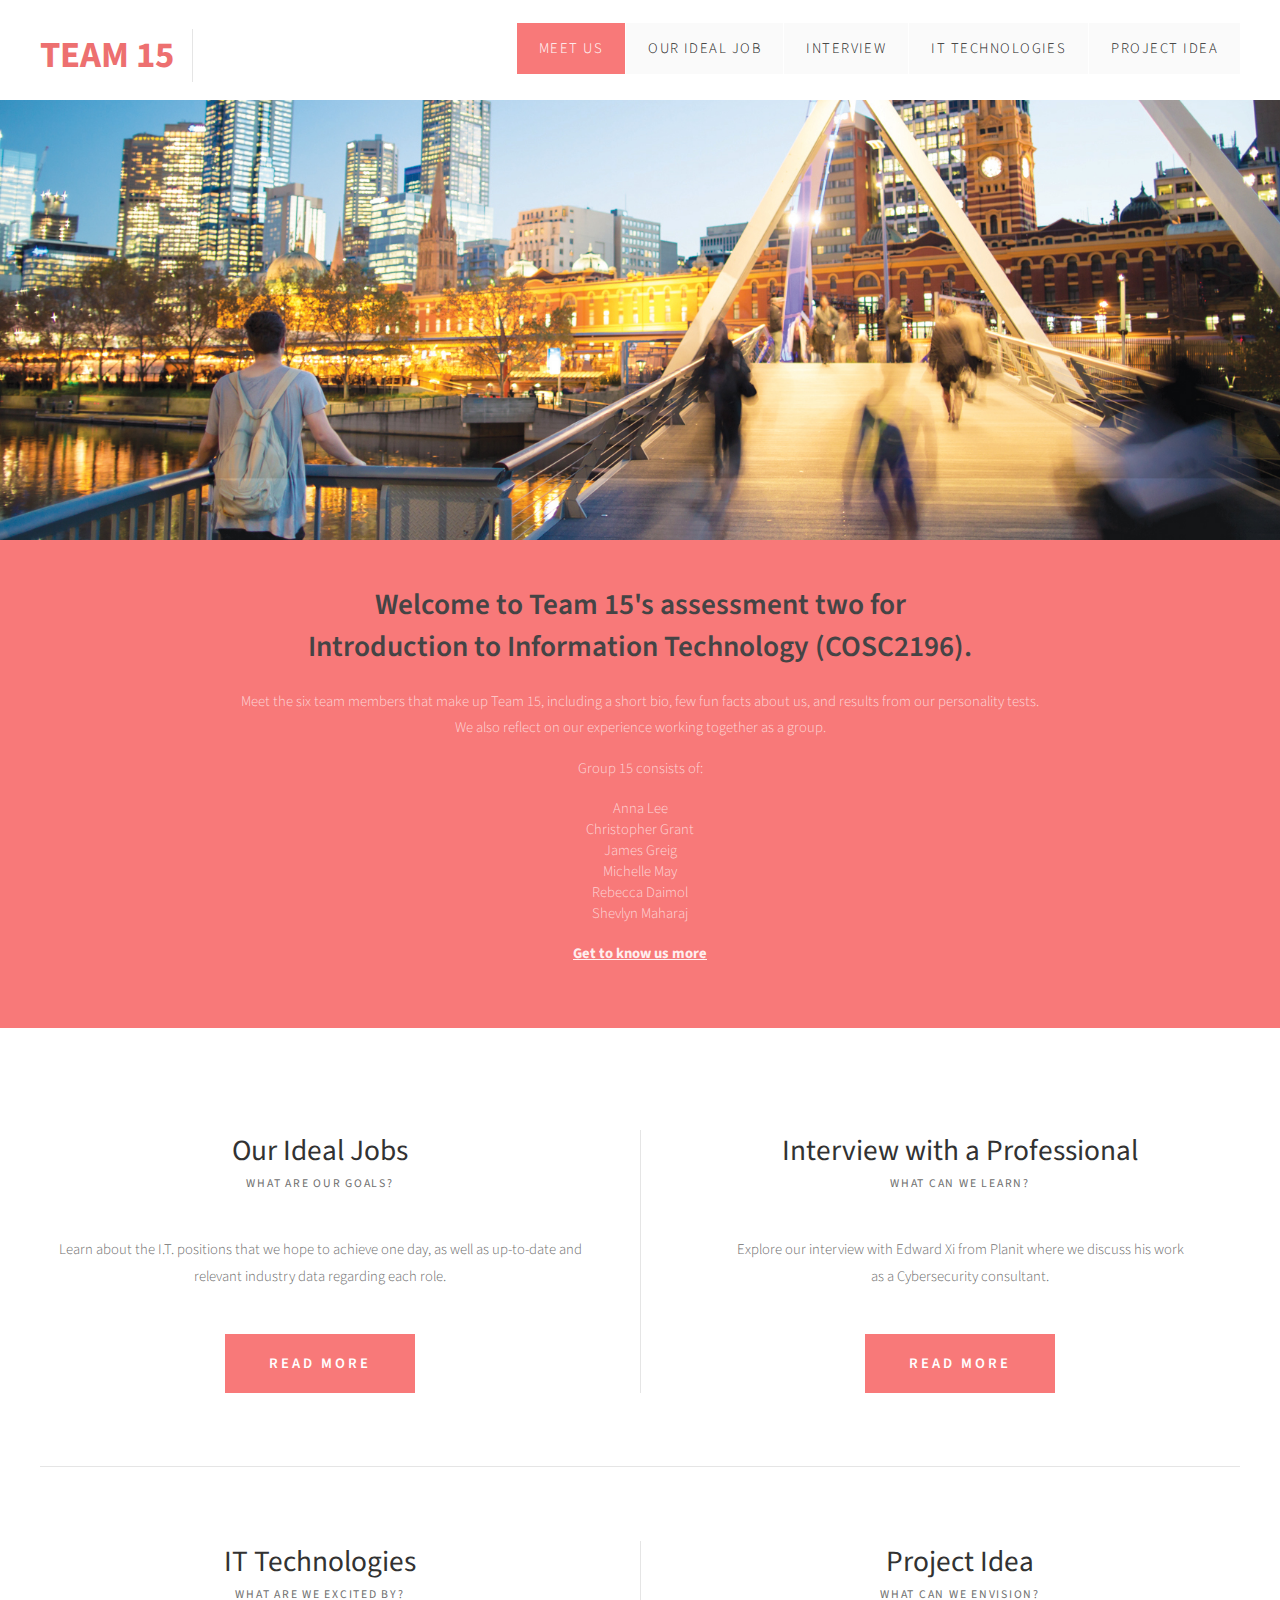
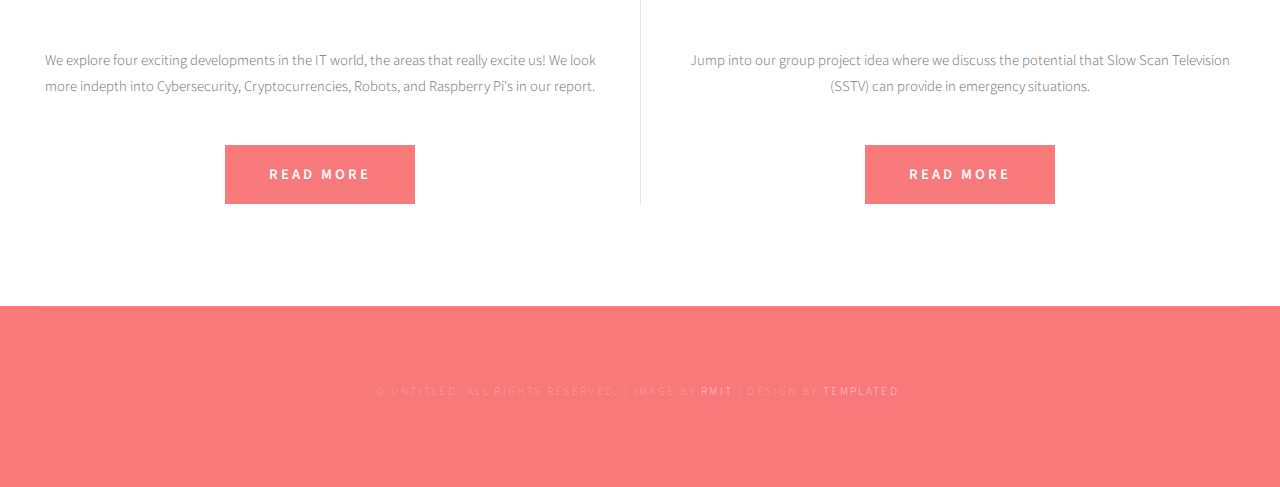
<file: index.html>
<!DOCTYPE html PUBLIC "-//W3C//DTD XHTML 1.0 Strict//EN" "http://www.w3.org/TR/xhtml1/DTD/xhtml1-strict.dtd">
<!--
Design by TEMPLATED
http://templated.co
Released for free under the Creative Commons Attribution License

Name       : Erubescent
Description: A two-column, fixed-width design with dark color scheme.
Version    : 1.0
Released   : 20131115

-->
<html xmlns="http://www.w3.org/1999/xhtml">
<head>
<meta http-equiv="Content-Type" content="text/html; charset=utf-8" />
<title></title>
<meta name="keywords" content="" />
<meta name="description" content="" />
<link href="http://fonts.googleapis.com/css?family=Source+Sans+Pro:200,300,400,600,700,900" rel="stylesheet" />
<link href="default.css" rel="stylesheet" type="text/css" media="all" />
<link href="fonts.css" rel="stylesheet" type="text/css" media="all" />

<!--[if IE 6]><link href="default_ie6.css" rel="stylesheet" type="text/css" /><![endif]-->

</head>
<body>
<div id="header-wrapper">
	<div id="header" class="container">
		<div id="logo">
			<h1><a href="index.html">Team 15</a></h1>
		</div>
		<div id="menu">
			<ul>
				<li class="current_page_item"><a href="Aboutus.html" accesskey="1" title="">Meet Us</a></li>
				<li><a href="jobs.html" accesskey="2" title="">Our Ideal Job</a></li>
				<li><a href="interview.html" accesskey="" title="">Interview</a></li>
				<li><a href="technologies.html" accesskey="4" title="">IT Technologies</a></li>
				<li><a href="project.html" accesskey="5" title="">Project Idea</a></li>
			</ul>
		</div>
	</div>
</div>
<div id="header-featured"> </div>
<div id="banner-wrapper">
	<div id="banner" class="container">
		<h1>Welcome to Team 15's assessment two for <br>Introduction to Information Technology (COSC2196).</h1><br>
		<p>Meet the six team members that make up Team 15, including a short bio, few fun facts about us, and results from our personality tests.<br>
		We also reflect on our experience working together as a group.</p>
		<p>Group 15 consists of:</p>
		Anna Lee<br>
		Christopher Grant<br>
		James Greig<br>
		Michelle May<br>
		Rebecca Daimol<br>
		Shevlyn Maharaj<br><p>
</p>
			<p><h4><a href="Aboutus.html">Get to know us more</a></p></h4>
	</div>
</div>
<div id="wrapper">
	<div id="featured-wrapper">

		<div class="extra2 margin-btm container">
			<div class="ebox1">
				<div class="title">
					<h2>Our Ideal Jobs</h2>
					<span class="byline">What are our goals?</span>
				</div>
				<p>Learn about the I.T. positions that we hope to achieve one day, as well as up-to-date and relevant industry data regarding each role.</p>
				<a href="jobs.html" class="button">Read more</a>
			</div>

			<div class="ebox2">
				<div class="title">
					<h2>Interview with a Professional</h2>
					<span class="byline">What can we learn?</span>
				</div>
				<p>Explore our interview with Edward Xi from Planit where we discuss his work<br> as a Cybersecurity consultant.</p>
				<a href="interview.html" class="button">Read more</a>
			</div>

		</div>

		<div class="extra2 container">
			<div class="ebox1">
				<div class="title">
					<h2>IT Technologies</h2>
					<span class="byline">What are we excited by?</span>
				</div>
				<p>We explore four exciting developments in the IT world, the areas that really excite us! We look more indepth into Cybersecurity, Cryptocurrencies, Robots, and Raspberry Pi's in our report.</p>
				<a href="technologies.html" class="button">Read more</a>
			</div>

			<div class="ebox2">
				<div class="title">
					<h2>Project Idea</h2>
					<span class="byline">What can we envision?</span>
				</div>
				<p>Jump into our group project idea where we discuss the potential that Slow Scan Television (SSTV) can provide in emergency situations.</p>
				<a href="project.html" class="button">Read more</a>
			</div>

		</div>

	</div>
</div>
<div id="copyright" class="container">
	<p>&copy; Untitled. All rights reserved. | Image by <a href="https://www.rmit.edu.au/study-with-us/international-students" target=blank>RMIT</a> | Design by <a href="http://templated.co" rel="nofollow">TEMPLATED</a>.</p>
</div>
</body>
</html>
</file>
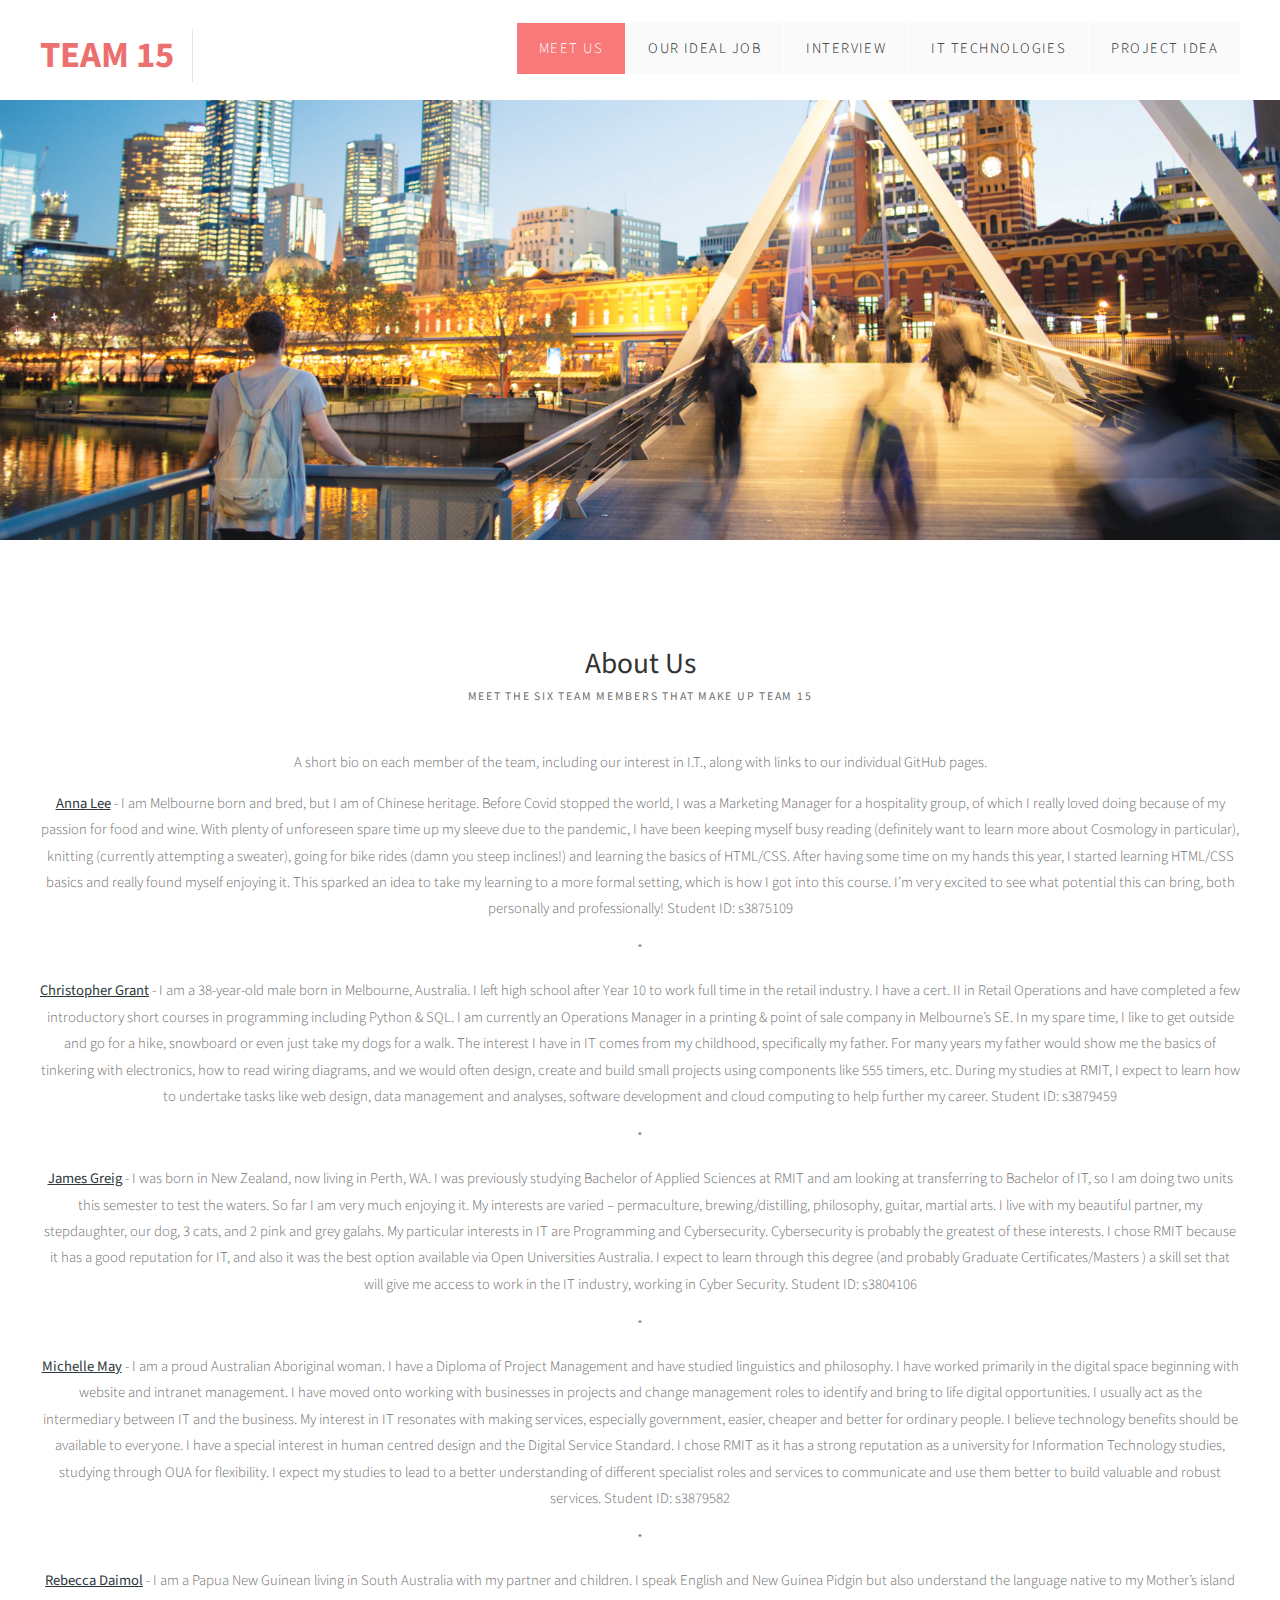
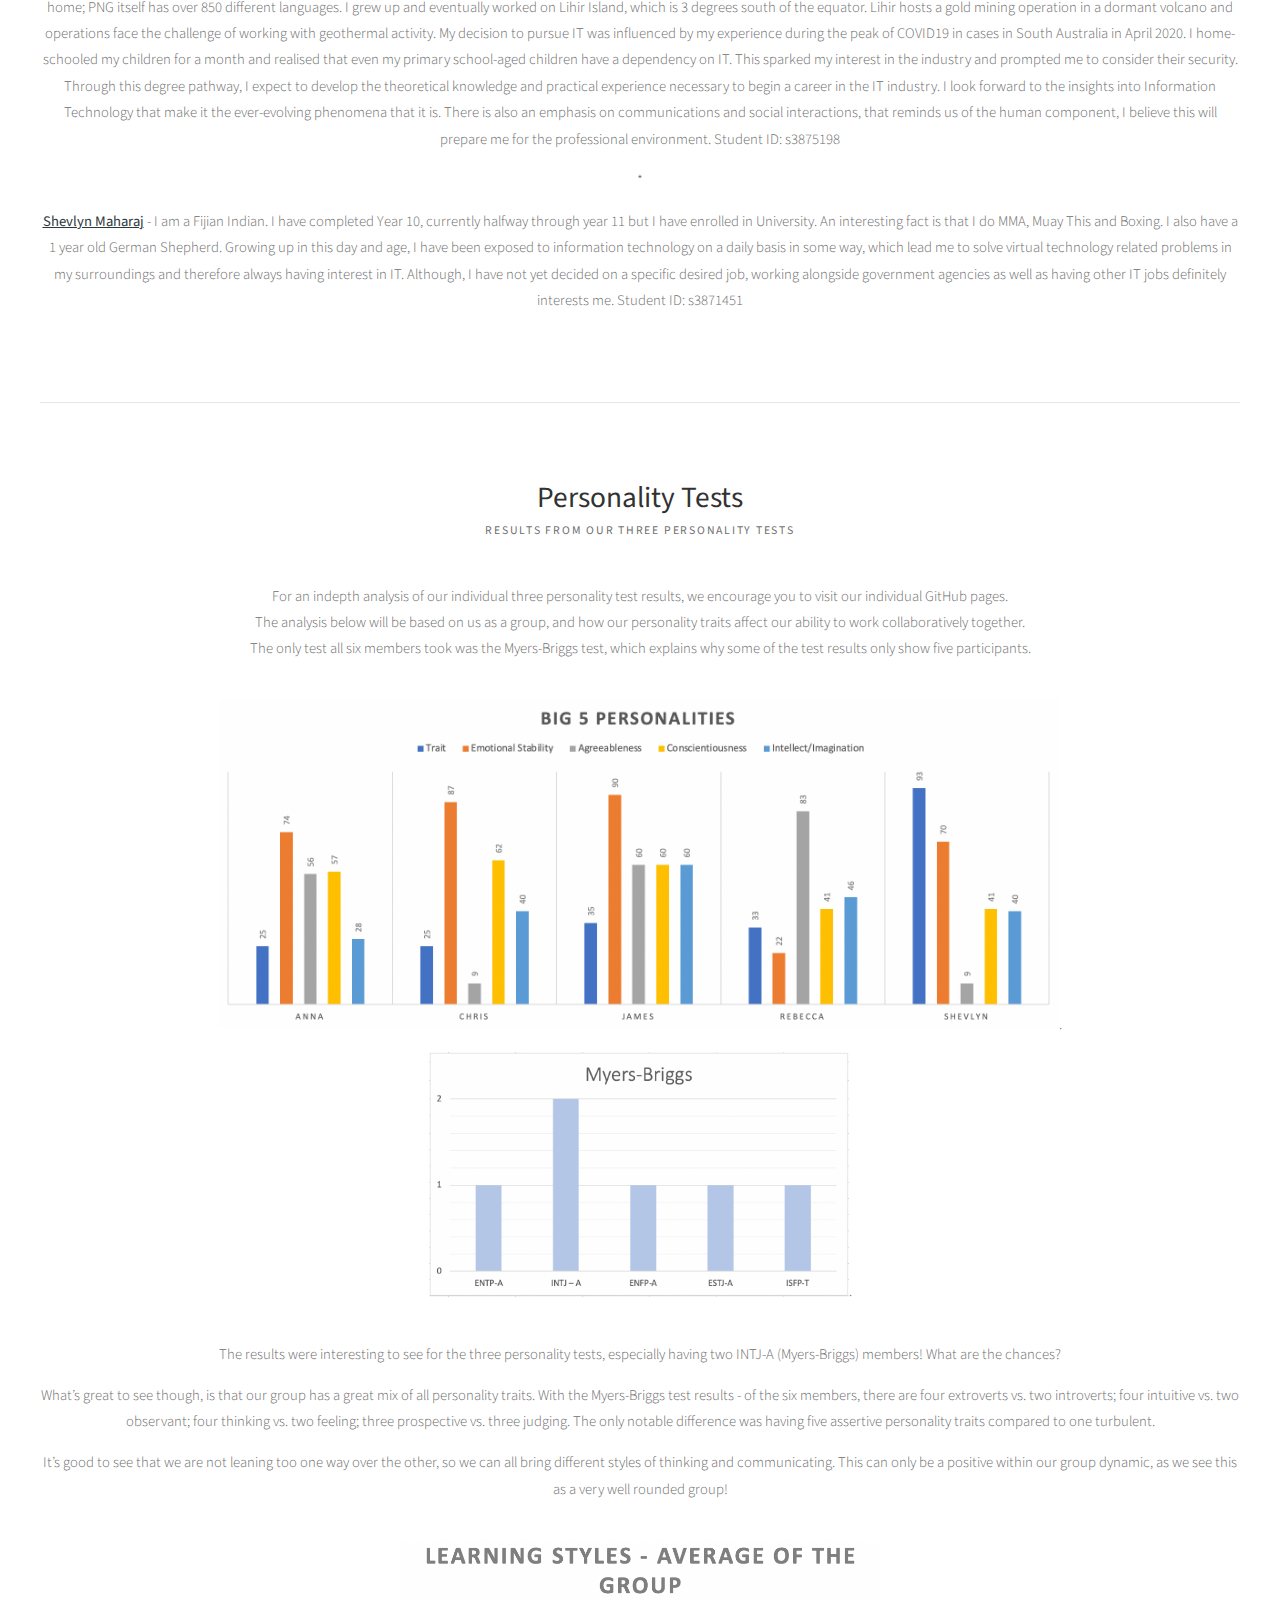
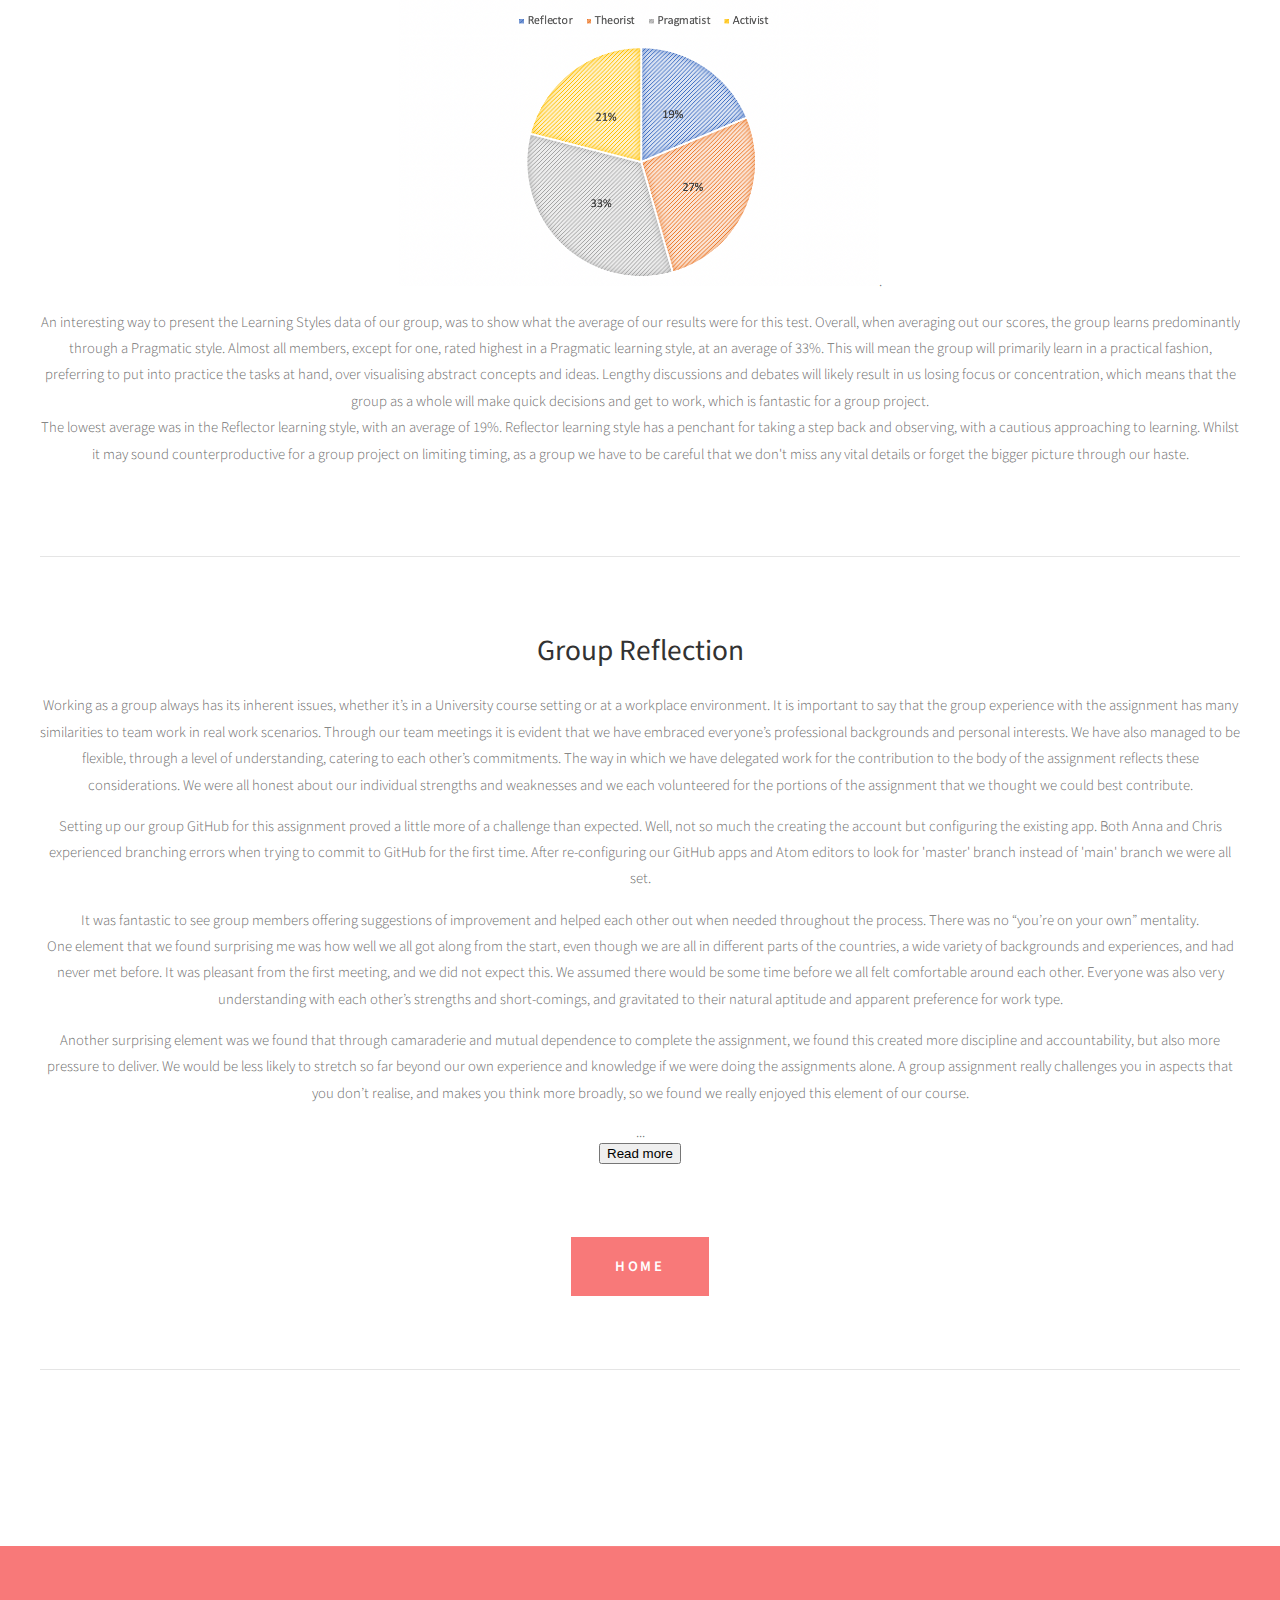
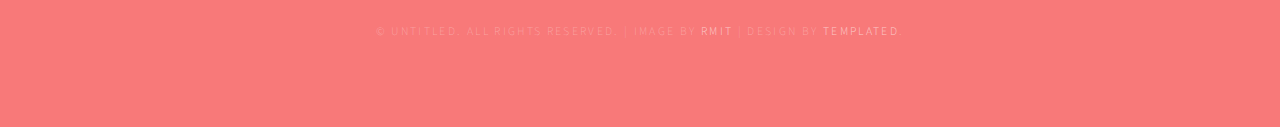
<file: Aboutus.html>
<!DOCTYPE html PUBLIC "-//W3C//DTD XHTML 1.0 Strict//EN" "http://www.w3.org/TR/xhtml1/DTD/xhtml1-strict.dtd">
<!--
Design by TEMPLATED
http://templated.co
Released for free under the Creative Commons Attribution License

Name       : Erubescent
Description: A two-column, fixed-width design with dark color scheme.
Version    : 1.0
Released   : 20131115

-->
<html xmlns="http://www.w3.org/1999/xhtml">
<head>
<meta http-equiv="Content-Type" content="text/html; charset=utf-8" />
<title></title>
<meta name="keywords" content="" />
<meta name="description" content="" />
<link href="http://fonts.googleapis.com/css?family=Source+Sans+Pro:200,300,400,600,700,900" rel="stylesheet" />
<link href="default.css" rel="stylesheet" type="text/css" media="all" />
<link href="fonts.css" rel="stylesheet" type="text/css" media="all" />

<!--[if IE 6]><link href="default_ie6.css" rel="stylesheet" type="text/css" /><![endif]-->
<script>
function myFunction2() {
  var dots = document.getElementById("dots2");
  var moreText = document.getElementById("more2");
  var btnText = document.getElementById("myBtn2");

  if (dots.style.display === "none") {
    dots.style.display = "inline";
    btnText.innerHTML = "Read more";
    moreText.style.display = "none";
  } else {
    dots.style.display = "none";
    btnText.innerHTML = "Read less";
    moreText.style.display = "inline";
  }
}
</script>

</head>
<body>
<div id="header-wrapper">
	<div id="header" class="container">
		<div id="logo">
			<h1><a href="index.html">Team 15</a></h1>
		</div>
		<div id="menu">
			<ul>
				<li class="current_page_item"><a href="Aboutus.html" accesskey="1" title="">Meet Us</a></li>
				<li><a href="jobs.html" accesskey="2" title="">Our Ideal Job</a></li>
				<li><a href="interview.html" accesskey="" title="">Interview</a></li>
				<li><a href="technologies.html" accesskey="4" title="">IT Technologies</a></li>
				<li><a href="project.html" accesskey="5" title="">Project Idea</a></li>
			</ul>
		</div>
	</div>
</div>
<div id="header-featured"> </div>

</div>
<div id="wrapper">
	<div id="featured-wrapper">

		<div class="extra2 margin-btm container">
			<!-- <div class="ebox1"> -->
				<div class="title">
					<h2>About Us</h2>
					<span class="byline">Meet the six team members that make up Team 15</span>
				</div>
				<p>A short bio on each member of the team, including our interest in I.T., along with links to our individual GitHub pages.<br>
				<p><b><a href="https://annalee5.github.io/Assignment1/" target=blank>Anna Lee</b></a> - I am Melbourne born and bred, but I am of Chinese heritage. Before Covid stopped the world, I was a Marketing Manager for a hospitality group, of which I really loved doing because of my passion for food and wine. With plenty of unforeseen spare time up my sleeve due to the pandemic, I have been keeping myself busy reading (definitely want to learn more about Cosmology in particular), knitting (currently attempting a sweater), going for bike rides (damn you steep inclines!) and learning the basics of HTML/CSS. After having some time on my hands this year, I started learning HTML/CSS basics and really found myself enjoying it. This sparked an idea to take my learning to a more formal setting, which is how I got into this course. I’m very excited to see what potential this can bring, both personally and professionally! Student ID: s3875109</p>
				<p> * </p>
				<p><b><a href="https://christopher-grant.github.io/IIT/" target=blank>Christopher Grant</b></a> -  I am a 38-year-old male born in Melbourne, Australia. I left high school after Year 10 to work full time in the retail industry. I have a cert. II in Retail Operations and have completed a few introductory short courses in programming including Python & SQL. I am currently an Operations Manager in a printing & point of sale company in Melbourne’s SE. In my spare time, I like to get outside and go for a hike, snowboard or even just take my dogs for a walk. The interest I have in IT comes from my childhood, specifically my father. For many years my father would show me the basics of tinkering with electronics, how to read wiring diagrams, and we would often design, create and build small projects using components like 555 timers, etc. During my studies at RMIT, I expect to learn how to undertake tasks like web design, data management and analyses, software development and cloud computing to help further my career. Student ID: s3879459</p>
				<p> * </p>
				<p><b><a href="https://jagreig333.github.io/JamesProjects/" target=blank>James Greig</b></a> - I was born in New Zealand, now living in Perth, WA. I was previously studying Bachelor of Applied Sciences at RMIT and am looking at transferring to Bachelor of IT, so I am doing two units this semester to test the waters. So far I am very much enjoying it. My interests are varied – permaculture, brewing/distilling, philosophy, guitar, martial arts.  I live with my beautiful partner, my stepdaughter, our dog, 3 cats, and 2 pink and grey galahs.
					My particular interests in IT are Programming and Cybersecurity. Cybersecurity is probably the greatest of these interests. I chose RMIT because it has a good reputation for IT, and also it was the best option available via Open Universities Australia. I expect to learn through this degree (and probably Graduate Certificates/Masters ) a skill set that will give me access to work in the IT industry, working in Cyber Security. Student ID: s3804106</p>
<p> * </p>
<p><b><a href="https://nietcat.github.io/RMITIntro/" target=blank>Michelle May</b></a> - I am a proud Australian Aboriginal woman. I have a Diploma of Project Management and have studied linguistics and philosophy. I have worked primarily in the digital space beginning with website and intranet management. I have moved onto working with businesses in projects and change management roles to identify and bring to life digital opportunities. I usually act as the intermediary between IT and the business. My interest in IT resonates with making services, especially government, easier, cheaper and better for ordinary people. I believe technology benefits should be available to everyone. I have a special interest in human centred design and the Digital Service Standard. I chose RMIT as it has a strong reputation as a university for Information Technology studies, studying through OUA for flexibility. I expect my studies to lead to a better understanding of different specialist roles and services to communicate and use them better to build valuable and robust services. Student ID: s3879582</p>
	<p> * </p>
	<p><b><a href="https://rebeccadaimol.github.io/IIT/" target=blank>Rebecca Daimol</b></a> - I am a Papua New Guinean living in South Australia with my partner and children. I speak English and New Guinea Pidgin but also understand the language native to my Mother’s island home; PNG itself has over 850 different languages. I grew up and eventually worked on Lihir Island, which is 3 degrees south of the equator. Lihir hosts a gold mining operation in a dormant volcano and operations face the challenge of working with geothermal activity. My decision to pursue IT was influenced by my experience during the peak of COVID19 in cases in South Australia in April 2020. I home-schooled my children for a month and realised that even my primary school-aged children have a dependency on IT. This sparked my interest in the industry and prompted me to consider their security. Through this degree pathway, I expect to develop the theoretical knowledge and practical experience necessary to begin a career in the IT industry. I look forward to the insights into Information Technology that make it the ever-evolving phenomena that it is. There is also an emphasis on communications and social interactions, that reminds us of the human component, I believe this will prepare me for the professional environment. Student ID: s3875198</p>
	<p> * </p>
	<p><b><a href="https://shevlyn.github.io/MY-PROFILE-A1/personalinformation.html" target=blank>Shevlyn Maharaj</b></a> - I am a Fijian Indian. I have completed Year 10, currently halfway through year 11 but I have enrolled in University. An interesting fact is that I do MMA, Muay This and Boxing. I also have a 1 year old German Shepherd. Growing up in this day and age, I have been exposed to information technology on a daily basis in some way, which lead me to solve virtual technology related problems in my surroundings and therefore always having interest in IT. Although, I have not yet decided on a specific desired job, working alongside government agencies as well as having other IT jobs definitely interests me. Student ID: s3871451</p>


			</div>

					<div class="extra2 margin-btm container">
						<!-- <div class="ebox1"> -->
							<div class="title">
								<h2>Personality Tests</h2>
								<span class="byline">Results from our three personality tests</span>
							</div>
							<p>For an indepth analysis of our individual three personality test results, we encourage you to visit our individual GitHub pages.<br>
							The analysis below will be based on us as a group, and how our personality traits affect our ability to work collaboratively together.<br>
							The only test all six members took was the Myers-Briggs test, which explains why some of the test results only show five participants.</p>
							<br>

							<p><img src="big5.png" height="70%" width="70%">.</p>
							<p><img src="myersbriggs.png" height="35%" width="35%">.</p><br>


							<p>The results were interesting to see for the three personality tests, especially having two INTJ-A (Myers-Briggs) members! What are the chances?</p>
							<p></p>
							<p>What’s great to see though, is that our group has a great mix of all personality traits. With the Myers-Briggs test results - of the six members, there are four extroverts vs. two introverts; four intuitive vs. two observant; four thinking vs. two feeling; three prospective vs. three judging. The only notable difference was having five assertive personality traits compared to one turbulent.</p>
							<p></p>
							<p>It’s good to see that we are not leaning too one way over the other, so we can all bring different styles of thinking and communicating. This can only be a positive within our group dynamic, as we see this as a very well rounded group!</p>
<br>
							<p><img src="learningstyles.png" height="40%" width="40%">.</p>

							<p>An interesting way to present the Learning Styles data of our group, was to show what the average of our results were for this test. Overall, when averaging out our scores, the group learns predominantly through a Pragmatic style. Almost all members, except for one, rated highest in a Pragmatic learning style, at an average of 33%.
								This will mean the group will primarily learn in a practical fashion, preferring to put into practice the tasks at hand, over visualising abstract concepts and ideas. Lengthy discussions and debates will likely result in us losing focus or concentration, which means that the group as a whole will make quick decisions and get to work, which is fantastic for a group project.<br>
							The lowest average was in the Reflector learning style, with an average of 19%. Reflector learning style has a penchant for taking a step back and observing, with a cautious approaching to learning. Whilst it may sound counterproductive for a group project on limiting timing, as a group we have to be careful that we don't miss any vital details or forget the bigger picture through our haste.</p>
</div>
							<div class="extra2 margin-btm container">
								<div class="title">
									<h2>Group Reflection</h2><br>
									<p>Working as a group always has its inherent issues, whether it’s in a University course setting or at a workplace environment. It is important to say that the group experience with the assignment has many similarities to team work in real work scenarios.
								Through our team meetings it is evident that we have embraced everyone’s professional backgrounds and personal interests. We have also managed to be flexible, through a level of understanding, catering to each other’s commitments. The way in which we have delegated work for the contribution to the body of the assignment reflects these considerations. We were all honest about our individual strengths and weaknesses and we each volunteered for the portions of the assignment that we thought we could best contribute. </p>
                <p>Setting up our group GitHub for this assignment proved a little more of a challenge than expected. Well, not so much the creating the account but configuring the existing app. Both Anna and Chris experienced branching errors when trying to commit to GitHub for the first time. After re-configuring our GitHub apps and Atom editors to look for 'master' branch instead of 'main' branch we were all set.</p>
								<p>It was fantastic to see group members offering suggestions of improvement and helped each other out when needed throughout the process. There was no “you’re on your own” mentality. <br>
								One element that we found surprising me was how well we all got along from the start, even though we are all in different parts of the countries, a wide variety of backgrounds and experiences, and had never met before. It was pleasant from the first meeting, and we did not expect this. We assumed there would be some time before we all felt comfortable around each other. Everyone was also very understanding with each other’s strengths and short-comings, and gravitated to their natural aptitude and apparent preference for work type.</p>
								<p>Another surprising element was we found that through camaraderie and mutual dependence to complete the assignment, we found this created more discipline and accountability, but also more pressure to deliver. We would be less likely to stretch so far beyond our own experience and knowledge if we were doing the assignments alone. A group assignment really challenges you in aspects that you don’t realise, and makes you think more broadly, so we found we really enjoyed this element of our course. </p>
									<span id="dots2">...</span><br><span id="more2">
									<h3>Individual Reflection</h3><br>
									<p><b>Anna</b> - Surprisingly, I found this group experience to be as cohesive as a group can get. Every member bought their experience, their knowledge and their thoughts and opinions on how the group and the workload should run. As there was quick decision making, this resulted in us being able to use our time effectively to focus on the work at hand. This was immediate from the start, which meant we could accomplish this assignment within the timeframe and without the need to feel pressured to produce subpar work.<br>
										Some of the difficulties we experienced was perhaps being a group of the larger side, with six members, meant that the coordination of meetings took some time to work out. Not all members could make each meeting, however this is not too dissimilar to a workplace, and what really helped in this case was the use of the meeting agendas, post meeting notes and recordings. This meant any member who could not make the meeting, could easily catch up on our discussions. As we met twice a week, this meant the ability to catch up was easily done, as opposed to if we met once a week for a lengthier amount of time. <br>
										Overall, I believe we all performed very well collectively as a group on this assignment. We all contributed a unique perspective and skillset and we all came to understand each other relatively quickly too. I look forward to working together again on the next assignment. </p>
									<p><b>Christopher</b> - Working as a team of 6 members has been a great experience for this project. Everyone has brought a variety of experiences and knowledge to the group, making this experience a very pleasant one. In the beginning there was a bit of back and forth to get our first meeting and agenda set, but once we had locked in a day and time scheduling meetings seemed to flow better. Assigning tasks and working from a spreadsheet we could all access was fantastic. With tasks assigned to specific people, I believe there was a real mindset of ‘I need to get this done as not to let down my fellow team members’. <br>
										Looking at the technology side of the group, we at first had a few platform working at once. They were: Discord, email, MS Teams and GitHub. I found keeping everything like files and documents together in MS Teams and GitHub, and general coms chat in MS Teams and on email the best (and transparent) means of team activity. Looking specifically at MS Teams, I think that this software (out of four mentioned earlier) was a key platform for the success of our teams and our assignment.</p>
										<p><b>James</b> - I found that this group flowed very well. I have had a series of personal issues this Semester, if I hadn’t committed to this group work, I probably would have dropped out.  A few things can be improved, like confirming times for meetings regularly (which we became proficient at, eventually), checking correct times re: AEST/AWST (me), setting alarms for meetings ACTUAL times (me), and perhaps more regular meetings or active group chats to check in with each other (having teams on my phone made this so much easier). It was surprising how well it flowed together. Was also surprising at how kind and understanding everyone is. I have learned from this that group work isn’t always as bad as I expect it to be, and I should take a more positive minded approach to further teamwork and be less of a lone wolf. </p>
										<p><b>Michelle</b> - Firstly I think it is important to say that the group experience with the assignment has many similarities to team work in real work scenarios. Advantages include the ability to do more work over more areas than anyone is able to do alone, the ability to tap people’s different expertise and work preferences, and the opportunity to learn from others. Disadvantages include the difficulty of coordinating meeting and contribution times, although in a work environment this is normally countered by having set work hours versus the vastly varying schedules of distance education students.<br>
											Regardless of external pressures a single person cannot rely on last minute ‘all nighters’ or extension requests to get the assignment completed, this is a group effort. I am enjoying working with people with vastly different interests to my own, particularly with security and some of the new technologies. It is leading me to learn and look into areas I would probably otherwise gloss over and it will be an interesting challenge to do the project assignment with technology that I have no experience with.</P>
										<p><b>Rebecca</b> -Our team members have all expressed a genuine interest in this course, as well as working together with our elected group. I am not the most social individual however I was surprised by the ease in which our group formed and organised ourselves. Our individual project ideas are reflective of how diverse our interests are and yet we are all excited to collaborate and learn about the technology behind our project idea and its prospects.
											Our focus throughout this assignment was to establish an open line of communication and understanding while we worked towards completing our individual tasks. Moving forward, I hope to see us expand on our use of compulsory tools such as MS Teams, and make more use of other available applications.<br>
											Despite this, I have learned that with clear goals and delegation everyone involved feels a sense of responsibility and ownership. It is also quite motivating working with individuals who display qualities that you need to improve on, I personally aim to improve on my personal work ethic as a result. <br>
						Overall, what a wonderful group of people and it has been a pleasure working with Anna, Michelle, Christopher, James and Shevlyn.</p>


										<p><b>Shevlyn</b> -Developing this assessment was definitely a fun an amazing learning experience. Producing work in a group meant involvement of all members and work being divided, this is where I think our group did well in managing our assigned components of the assessment. Group meetings made it easier to communicate with different personalities who know so much and their different interests and knowledge enables us to learn so much from each other. It was somewhat difficult to attend all meetings this may be due to timing differences and other commitments. However, our group certainly exhibit skills of management and organisation.  I’m happy that everyone still knew their responsibilities and managed to complete the required task. I think communication is the most important factor in group progression. I may have lacked some effective communication, but regardless our group was very open and demonstrated support, everyone had their chance to speak. At the beginning of the assessment, I initially thought that we may have delayed our starting time while we were still figuring out the work and introducing ourselves, but we ultimately got what we had to accomplish on time. </p>
								</span><button onclick="myFunction2()" id="myBtn2">Read more</button>
								</div>



															</var>	<a href="index.html" class="button">Home</a>
						</div>

		</div>

	</div>
</div>
<div id="copyright" class="container">
	<p>&copy; Untitled. All rights reserved. | Image by <a href="https://www.rmit.edu.au/study-with-us/international-students" target=blank>RMIT</a> | Design by <a href="http://templated.co" rel="nofollow">TEMPLATED</a>.</p>
</div>
</body>
</html>
</file>
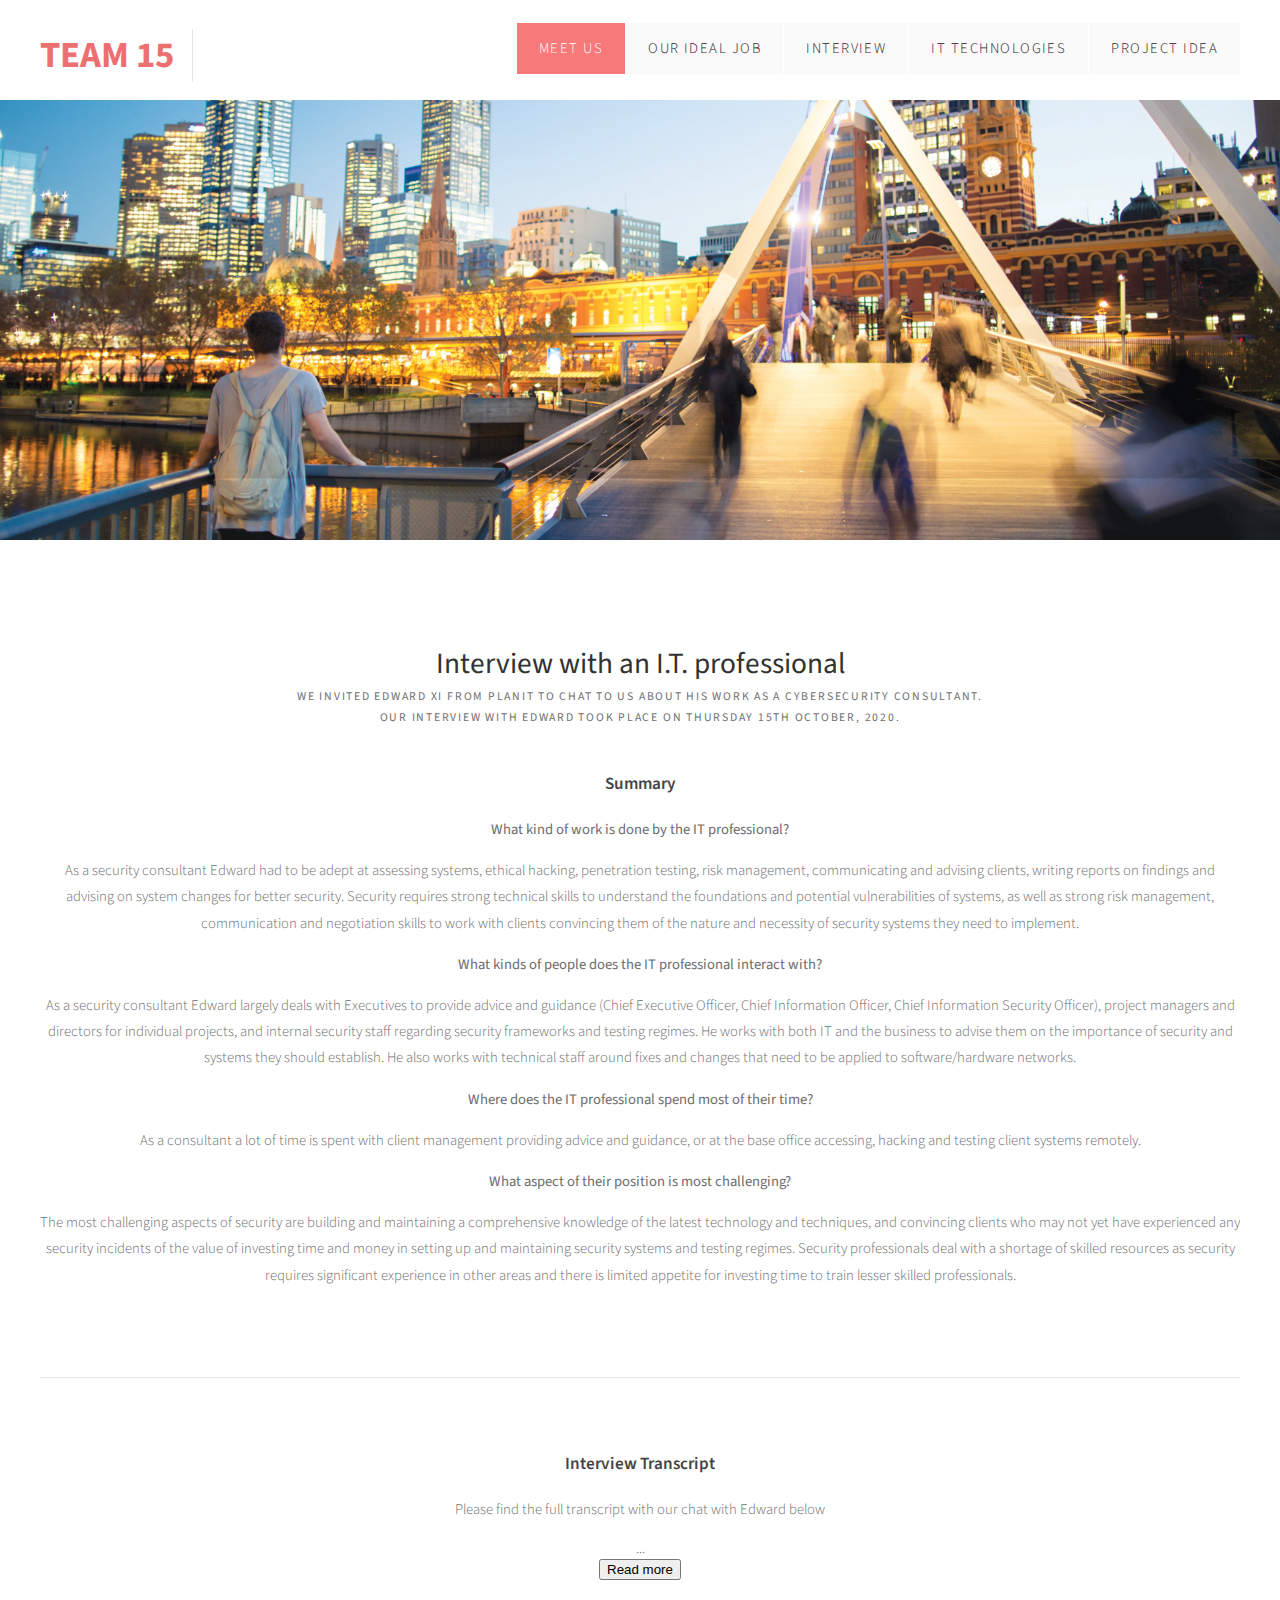
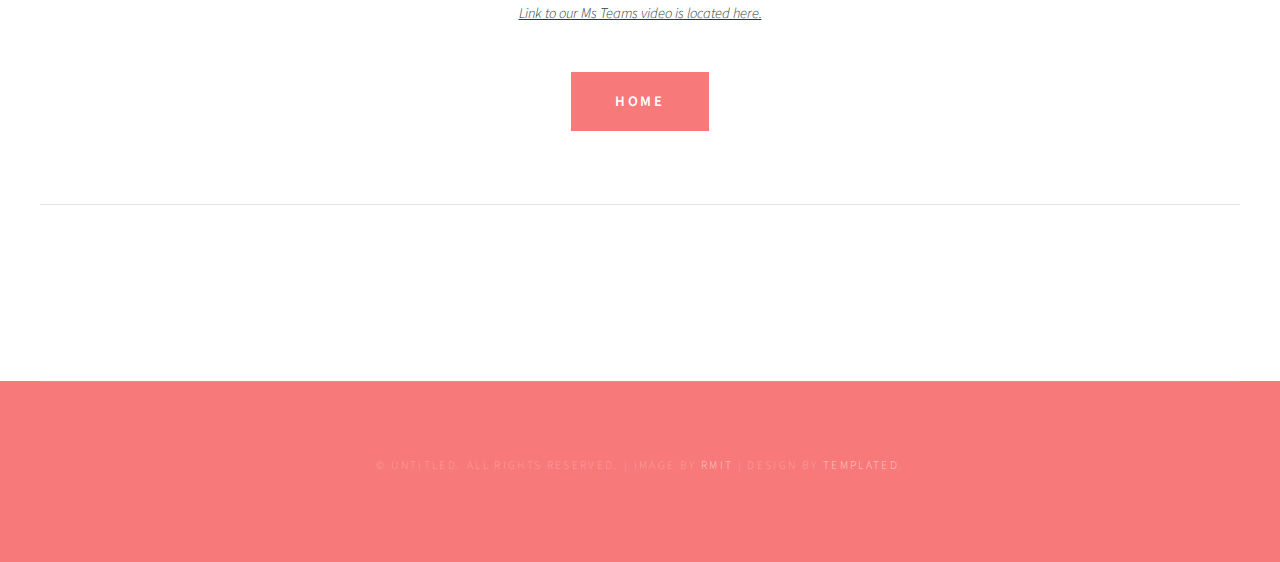
<file: interview.html>
<!DOCTYPE html PUBLIC "-//W3C//DTD XHTML 1.0 Strict//EN" "http://www.w3.org/TR/xhtml1/DTD/xhtml1-strict.dtd">
<!--
Design by TEMPLATED
http://templated.co
Released for free under the Creative Commons Attribution License

Name       : Erubescent
Description: A two-column, fixed-width design with dark color scheme.
Version    : 1.0
Released   : 20131115

-->
<html xmlns="http://www.w3.org/1999/xhtml">
<head>
<meta http-equiv="Content-Type" content="text/html; charset=utf-8" />
<title></title>
<meta name="keywords" content="" />
<meta name="description" content="" />
<link href="http://fonts.googleapis.com/css?family=Source+Sans+Pro:200,300,400,600,700,900" rel="stylesheet" />
<link href="default.css" rel="stylesheet" type="text/css" media="all" />
<link href="fonts.css" rel="stylesheet" type="text/css" media="all" />

<!--[if IE 6]><link href="default_ie6.css" rel="stylesheet" type="text/css" /><![endif]-->
<script>
function myFunction5() {
  var dots = document.getElementById("dots5");
  var moreText = document.getElementById("more5");
  var btnText = document.getElementById("myBtn5");

  if (dots.style.display === "none") {
    dots.style.display = "inline";
    btnText.innerHTML = "Read more";
    moreText.style.display = "none";
  } else {
    dots.style.display = "none";
    btnText.innerHTML = "Read less";
    moreText.style.display = "inline";
  }
}
</script>

</head>
<body>
<div id="header-wrapper">
	<div id="header" class="container">
		<div id="logo">
			<h1><a href="index.html">Team 15</a></h1>
		</div>
		<div id="menu">
			<ul>
				<li class="current_page_item"><a href="Aboutus.html" accesskey="1" title="">Meet Us</a></li>
				<li><a href="jobs.html" accesskey="2" title="">Our Ideal Job</a></li>
				<li><a href="interview.html" accesskey="" title="">Interview</a></li>
				<li><a href="technologies.html" accesskey="4" title="">IT Technologies</a></li>
				<li><a href="project.html" accesskey="5" title="">Project Idea</a></li>
			</ul>
		</div>
	</div>
</div>
<div id="header-featured"> </div>

</div>
<div id="wrapper">
	<div id="featured-wrapper">

		<div class="extra2 margin-btm container">
			<!-- <div class="ebox1"> -->
				<div class="title">
					<h2>Interview with an I.T. professional</h2>
					<span class="byline">We invited Edward Xi from Planit to chat to us about his work as a Cybersecurity consultant.<br>
					Our interview with Edward took place on Thursday 15th October, 2020.</span>
				</div>
				<h3>Summary</h3><br>
				<p><b>What kind of work is done by the IT professional?</b></p>
				<p>As a security consultant Edward had to be adept at assessing systems, ethical hacking, penetration testing, risk management, communicating and advising clients, writing reports on findings and advising on system changes for better security. Security requires strong technical skills to understand the foundations and potential vulnerabilities of systems, as well as strong risk management, communication and negotiation skills to work with clients convincing them of the nature and necessity of security systems they need to implement.</p>
				<p><b>What kinds of people does the IT professional interact with?</b></p>
				<p>As a security consultant Edward largely deals with Executives to provide advice and guidance (Chief Executive Officer, Chief Information Officer, Chief Information Security Officer), project managers and directors for individual projects, and internal security staff regarding security frameworks and testing regimes. He works with both IT and the business to advise them on the importance of security and systems they should establish. He also works with technical staff around fixes and changes that need to be applied to software/hardware networks. </p>
					<p><b>Where does the IT professional spend most of their time?</b></p>
					<p>As a consultant a lot of time is spent with client management providing advice and guidance, or at the base office accessing, hacking and testing client systems remotely. </p>
						<p><b>What aspect of their position is most challenging?</b></p>
						<p>The most challenging aspects of security are building and maintaining a comprehensive knowledge of the latest technology and techniques, and convincing clients who may not yet have experienced any security incidents of the value of investing time and money in setting up and maintaining security systems and testing regimes. Security professionals deal with a shortage of skilled resources as security requires significant experience in other areas and there is limited appetite for investing time to train lesser skilled professionals.</p>
					</div>
					<div class="extra2 margin-btm container">
<h3>Interview Transcript</h3><br>
						<p>Please find the full transcript with our chat with Edward below</p>
						<span id="dots5">...</span><br><span id="more5">
							<p>Michelle: We are doing this course at RMIT and we wanted to talk to someone to tell us what it is like beyond study, what it is like really being out there doing what you do.<br>
								Edward: Ask me anything<br>
								M: We have a couple of aspiring security people here so we thought it would be great having you along tonight.<br>
								James: It is really great that you are here tonight we are very grateful.<br>
								M: James, Security is one of your interests isn’t it? James and Rebecca.<br>
								J: Just from different sorts of angles. Rebecca what is your interest?<br>
								Rebecca: I’m only just starting to think about it, but it’s a path I want to follow.<br>
								E: It is a very interesting field – a very wide field as well. In the way that security is specialised, but then it can also go anywhere, from auditing, strategy, architecture, design, to hands on hacking – ethical hacking – into operations, applications and networking. Security covers the entire technology stack so in a way it is very broad.<br>
								M: Ed certainly convinced me in IT projects – I had previously thought security was the annoying thing on the side but Ed persuaded me that it is absolutely critical.<br>
								J: My main thing is I am looking at getting into red teams and that sort of thing – like the white hat ethical hacking.  I have been looking at Linux and that sort of thing.  I have done security courses and I am planning on doing risk management as well. I have got some friends who work in private security and contacts in cybersecurity but I was wondering if there are any sort of basics you would recommend as a starting point.<br>
								E: Yes, there are quite a lot. Offensive security happens to be the field that I specialise in. Before this I was doing everything in security at the Reserve Bank. The Reserve Bank went through a massive expansion in security - we grew from 12 to over 25 people. Back then I took leadership of the security assessments team, then led the pen test team at the Commonwealth Bank. So offensive security is what I have been doing for the last 7 years.  It has a lot of engagement. It’s a field that is quite different to everything else – I call it technical security. The core of it is not so different to computer science.  I always say to people who want to join the field and become a hacker – you won’t be trying to hack your girlfriend’s Facebook or your neighbours’ WIFI. It’s really no different to any field in computer science – its always back to the basics. Forget about trying to be cool, it is nothing like wearing a dark hoodie or sitting in a dark corner. It is about the basics, knowing about the networking stack, how your OS and programming works, your programming languages, how networking protocols work, and how applications are deployed and tested, developed and designed. Those are the key parts that would be involved.  So it is all back to the basics. If you don’t know how the protocols work you would not know exactly how to hack them. You might be able to pick up a thing or two, or tricks and tools on the internet, but if you use them without understanding the underlying protocols, how they work and why they are vulnerable in the first place you are just scripting – running the tool and hoping for the best. So a real hacker knows about how things come across. In a SQL injection you need to understand how SQL is constructed and how you run it so that you will be able to see how it is constructed, how the web server is put together to exploit it. So if you want to join and be a red teamer or be like myself – I am actually pretty rusty being red team.  Red team is when you are given an objective – come hack my organisation – I will only give you my company info – your objective is to gain domain admin access or steal the CEO’s email – you can use phishing, emap machine, malware, drop a USB in the lobby. Once you get in you would try to be persistent to establish a backdoor to get in as much as you want. You stay low and slow and try to learn about the organisation. You would spend time learning about the internal operations, how the network works, try to escalate your access and privileges a step at a time until you eventually reach your goal. Sometimes this might all be done before lunchtime – there are always the stories in the industry – I have done it once myself. But sometimes it may take months to do that. So some red teaming is different to when we generalists pen test. Some projects put up a new site – let’s go do a pen test on that.  It’s a bit different. Red teaming is a bit like a lot of pen testers dream of, they get a lot of freedom and a lot of time.  A lot of our engagements are quite tight – you have 5 or 10 days to hack the site.  You can only work under the URL so the scope is a lot more restricted – no social engineering – no ringing the help desk saying you are the CEO and you want the password. It is technical and ethical hacking.<br>
								J: You manage to acquire languages – I am learning java at the moment and I know html, but what would you recommend next? Python?<br>
								E: Python is a must have for ethical hacking because there are so many scripts written in python and it lets you hack things quickly. I started off as a java developer 15 years ago – back when it was wonderful. That was a long time ago. Java is great to teach you enterprise applications because that is what it is meant for. It is not great to write a hacking script as it would take forever to get anywhere. Java is good, it teaches a lot of good things about programming how to write proper code, about object-oriented and good things. Python is not a great first language to learn – it is quite messy, a lot of freedom, you do whatever you want. We used to say Python teaches you bad habits. Next thing to get onto would be either C or bash. C is the grandfather of all languages. You learn basics about programming and how things work. You understand why so many exploits are possible because of the deficiencies and things programmers might miss in C – memory management.  A lot of low level code like OS code is written in C. Once you jump in the box and want admin access and to develop your own exploits, you need to know C. You get to understand that low level. Why do you have memory, OS, paging. All these things help you understand how software development works. Next would be Bash – it is good because it is Linux. A lot of servers are deployed and built on Linux. So knowing this helps make you faster to learn the tools, jump into boxes, it is an essential thing for you to know about. It’s a very broad topic. <br>
								M: What I have seen in security in my experience is that often clients are quite reluctant and resistant to some of the security work. They think of it as more of a blocker rather than something they should be really valuing.  How do you work with clients to get around that?<br>
								E: We hack them – we just hack them! It can be a very difficult conversation. Security it cannot be driven from bottom up.  It needs to be driven from top down. It doesn’t matter if you have the best security people and a lot of resources, if the top doesn’t care about security nothing is going to happen. A very good example would be the Equifax breach which happened 3 years ago.  They are the world’s biggest credit assessing company and they had a massive breach. Like 2 billion records were lost – massive - the biggest breach in the industry. The problem was they put out a patchy website. They didn’t patch it. There was a very well known vulnerability that was announced.  The actual hacking was made public as well. For some reason Equifax did nothing about it and three months later they got hacked. The hackers got in, got deeper and deeper in the organisation, eventually reached the juicy bits. So then there was a huge investigation – there is a report worth reading online, it tells you how and what went wrong in their organisation that ultimately led to this.  It was not just someone forgetting to patch for 3 months. A lot of things happened. One major cause was, in a modern organisation structure the Chief Information Security Officer (CISO) - the guy who is ultimately responsible for day to day security in the organisation - in a modern structure they should be reporting ideally to the CEO. Or sometimes the CIO in many organisations, but ideally to the CEO so there is no conflict of interest with the CIO. But in Equifax a few years before the incident, the CISO was reporting to the CIO but they had a personal conflict to the point where the board decided to move the CISO position to report to the legal counsel. Just let that sink in – the legal counsel. The legal counsel only had a monthly meeting with the CEO and security was just one item. So there is a lot of blame about the CISO only having a music degree. She took a lot of the blame. Ultimately she resigned – the CIO and the CEO also resigned over this incident. A major cause was there was not enough attention about how important security is. It doesn’t matter how good you are – they security manager got a lot of blame for not patching. There were a lot of reviews and security consultants. There were action items but they didn’t go anywhere.<br>

M: Have you noticed, there have been some really big popular culture security breaches in recent years things like the Ashley Madison breach.  Has that kind of popular awareness, has that influenced people’s general awareness of security very much?<br>

E: I think so. Security breaches always have a spotlight in the media. Whenever there is a major breach it is all over the news.  I think there are a few reasons why security doesn’t get the attention it needs.  Security resources are pretty scarce. The IT boom, and the nature of being a security expert is you need a really solid wide foundation before you become a security expert.  As an industry we seem to be quite reluctant to train people from other areas – do you have prior security experience? No – well get out. So there are a lack of resources. There are also companies who still have this idea it has never happened to me in the last 10 years so why would it happen now? They don’t believe it until something hits. We see a lot of projects where until the last minute no one thinks about security. Until there is a breach no one thinks about security. It is at the bottom of the list until something hits, then it is at the top.<br>

Anna: Now there are so many articles about data breaches do you think corporations are taking it more seriously? Creating more jobs?<br>

E: Definitely. There is already a shortage. The Australian government has recently thrown 500 million into the public sector for cybersecurity. There is a talent shortage. It is getting a bit of attention, but it is still yet to spread.  Government and banking have a strong awareness and they put in a lot of investment, health as well, but when you look at other industries like retail and industry, building the security message needs to spread to those areas. Now hackers don’t care so much about transferring money from banks.   They care can I get access to your juicy stuff, lock it up or steal it, then get ransom for it. That is the main way of operation – how they work now.  In the old days, like 3 years ago, ransomware was all about sending out emails and malware and see if someone clicks on it then ransomware will unleash to lock up random desktops and charge $5 ransom. But now they send someone to hack manually into the organisation, find the juicy bits, steal it and charge big ransom to get their data back. And it is not about locking up your data, it is about threatening to publish it. That is big money. If I was in Romania or somewhere else in Eastern Europe with lax laws about extradition and charges for these crimes – you could assemble a hacker team and get millions of dollars for a relatively low risk scam.<br>

J: Do most people pay the ransom? There was a case with Toll Shipping where they refused and they had to go back to their paper records to carry on their business. Like going back to the 80s. But they refused to pay.  I imagine they would have lost a lot of customers losing their competitive edge against others like StarTrack. They were crippled.<br>

M: I think reputation is one of the most valuable things that companies lose through some of these breaches. Tell us Ed how much in your typical day what sort of people do you come into contact with  people in your own firm, or customers? What is it like?<br>

E: Being consultants I work with my own clients. Even in my previous jobs in security it seems to always work in a consulting model. There are a lot of projects and people come to you for a short period to review their design or do pen testing or whatnot. In this part of security we consult with projects – with PMs, CEOs, CIOs, Program directors, architects - a lot of people who are driving the project ahead. That is just in my field. Other parts of security, eg security operations you would probably be working with understanding the incoming alerts, logs, etc always trying to find the next threat.<br>

M: You talk about pen testing – do you have long term relationships with clients, or does it tend to be project based?<br>

E: Both, we have clients who just build a site, get it done, ship it out. Then there are clients who want regular testing – it really varies depending on the client’s history, how much budget they have planned, how much complexity and change they go through in their solutions.<br>

M: When someone is doing a project, at what stage would you start talking to someone like you and bringing you in?<br>

E: We usually get involved a bit late in the cycle. At the end or during implementation when the PM identifies they should do a pen test – we need to find someone. They wait til their design is finalised. In pen testing that is often quite late in the cycle.<br>

M: So we wouldn’t bring you in at design stage?<br>

E: Ideally you probably want to, but that is not the normal way it goes.  As much as we would love to. If you could it is always good to bring in a pen tester, someone who has technical hacking capability at the very beginning it would be very useful.  We think how would we hack the solution you are designing.  We can help people to build stronger systems.<br>

M: What non-technical skills are really valuable in security?<br>

E: It is part science and part art. Ultimately it is about risk management. You need to be able to get clients to understand there is nothing certain about it.  We cannot make 100% guarantees and statements about risk and safety. It is all about how likely/unlikely and the clients risk appetite. Clients might not trust you or think that a less secure way is better.  You need to be tactful talking about security. In our role we are never the enforcer, we never go in and tell people what they must do with definite consequences.  We go in and say we strongly advise you do this because of this possible consequence.  You need to say it in a way that is meaningful to the business people – people could steal your database, or destroy it – that is the risk. You have to explain the impact.<br>

M: One of the biggest things we have seen in some of the security news like Playstation and Ashley Madison – they literally just stole people’s information.<br>

E: Exactly – we would like to say security is simple and basic. A lot of major hacks we see are because someone left a key easy to find. When you look at how they got in, it wasn’t complicated. But the majority of the data breaches are because of simple hacks. The technical bit is simple, but not the fix, the processes and people you need in place – that can be complex. As you scale bigger the amount of effort and resources you need gets much bigger. When it gets too difficult it can just get pushed aside. How do you influence people to think it is important. This is why security must be pushed from the top down.<br>

J: It really parallels with standard non-IT security. My mentor works in private security and risk management and so much is similar. You need to remove hazards to mitigate risk.<br>

M: I get scared about the little physical things you cannot guard against – I mean usb keys are a popular giveaway these days people hand them out like lollies. And you see a usb sitting on your desk and you have owned so many different ones so you just pick it up assume its one of yours and just stick it in your computer and bang.<br>

E: It’s not so much just inserting the USB - most people have protection against that, unless you have a really old computer. The trick of it is when people open a file on there. You name it staff salaries or something to entice people like that – curiosity gets the best of people. When they open it that’s when something bad happens.<br>

M: So working with Planit do you find it easy or difficult to get security staff? Are companies hiring the right kind of people?<br>

E: It can be quite difficult to find good staff – they are pretty hard to find in the market. There is a lack of good pen testing resources.<br>

A: What is the typical path to a job in cybersecurity? Is there a typical path?<br>

E: I am not sure if there is a typical one.<br>

A: What was your path?<br>

E: I started as a software developer. I was working with a company in a research development lab.  I was interested in how you get into secret stuff.  We were implementing gateways and public infrastructure.  We will get you working on those projects.  It is probably the same for a lot of people. It is rare for a graduate to get into security – I don’t actually recommend it. You should get some good working experience in some other areas first. You need to know how to build and configure the stuff before you try to break it. That is how a lot of people get into security – they are working in a role and then an opportunity opens up and you can jump into a junior position.<br>

A: It sounds like you need to be specialised in a lot of things before you move to security.<br>

E: Yes, offensive security is probably the easiest way to jump into security – get some pen testing certificates. Master them and run some projects and demonstrate to potential employers that you can hack and you can become a pen tester. It doesn’t require as much prior experience and it’s easier to demonstrate.<br>

J: I was really inspired by the movie Sneakers in the 90s. I would like to learn just as much about offensive and defensive. So I guess I need to learn a lot like C and other things.<br>

M: There has been a lot of security software developed – like some that can show you everything that is plugged into your network and every data transfer.  Have you found that new developments in hardware and software have really had an impact on security?<br>

E: Like security-centric tools. There are constantly new tools being developed – tools is one area of security. Last time I checked there were about 600 different vendors offering tools. Checking networks, automatic blocking and automatic firewalls. That’s only the commercial ones. Then there are still the open source ones – people developing new scripts and new ways of checking exploits – it never stops.<br>

M: I suppose that is good – as things get more sophisticated you can concentrate on the new stuff and use tools for some of the old stuff.<br>

E: You always need to be updating. We have tools of trade and we always go o line looking for scripts to connect to different software.<br>

M: I imagine there is a pretty steep and constant learning curve in security to stay up to date.<br>

E: Yes that is one of the good things – you always get new technology to play with. We have to research what it does and what kind of cracks there could be. There are a lot of smart people in the industry and that is what they do – research and learning.  You don’t have to be a security person to do security – a lot are software engineers with profound understanding of the program so they know how to hack it.<br>

J: Yes they would know where the cracks in the foundation are.<br>

E: In our roles we are always looking for known holes and we look for how to exploit them.  Researchers always find new ones. It is just like you have doctors who are practitioners and there are doctors who are researchers for new diseases and cures.<br>

M: How much should I genuinely worry about reusing my passwords.<br>

E: You should be very, very worried.  That cannot be a thing now because of all the leaks that go on.  You cannot use the same passwords. Use a password manager. They are simple to install – use a commercial version, an offline version, a cloud version. Anything is better.<br>

M: With a password manager isn’t that worse – all my passwords are in one place. If someone gets into that they will have all my passwords.<br>

E: It is about managing risk. If you put them all in cloud and a SAAS password manager then yes.  How much do you trust the SAAS provider. Make sure your passwords are stored encrypted. So you are the only person who knows how to unencrypt them.  Maybe you want to keep some of your valuable passwords somewhere else – bank, Facebook, google and apple passwords.  There are plenty of password managers online. Our job as security professionals is to try to help you understand the risk you are facing. That is our job to make you understand that. But once they understand, how they want to take it from there is up to them.<br>

J: What is the best way to protect your devices?<br>

E: Keep your system up to date.  Keep your software up to date. Install all patches. Use complex passwords. Don’t click on random websites or download random files. If you are technical enough use a non-admin account for your day to day browsing. These are easy to do. Unless you are my grandfather!<br></p>
</span><button onclick="myFunction5()" id="myBtn5">Read more</button><br>

		<br><p><i><a href="https://web.microsoftstream.com/video/1f5fb3fa-e10d-4d39-80b7-1a6c8c74c0cc" target=blank>Link to our Ms Teams video is located here.</a></i></p>
												</var>	<a href="index.html" class="button">Home</a>
			</div>

			<!-- <div class="ebox2">
				<div class="title">
					<h2>Interview</h2>
					<span class="byline">Integer sit amet pede vel arcu aliquet pretium</span>
				</div>
				<p>Explore our interview with an I.T. Security Professional, NAME, from INDUSTRY.</p>
				<a href="#" class="button">Read more</a>
			</div>

		</div>

		<div class="extra2 container">
			<div class="ebox1">
				<div class="title">
					<h2>IT Technologies</h2>
					<span class="byline">Integer sit amet pede vel arcu aliquet pretium</span>
				</div>
				<p>Integer nisl risus, sagittis convallis, rutrum id, elementum congue, nibh. Suspendisse dictum porta lectus. Donec placerat odio vel elit. Nullam ante orci, pellentesque eget, tempus quis, ultrices in, est. Sed vel tellus. Curabitur sem urna, consequat vel, suscipit in, mattis placerat, nulla. Sed ac leo. Pellentesque imperdiet. Pellentesque viverra vulputate enim.</p>
				<a href="#" class="button">Read more</a>
			</div>

			<div class="ebox2">
				<div class="title">
					<h2>Project Idea</h2>
					<span class="byline">Integer sit amet pede vel arcu aliquet pretium</span>
				</div>
				<p>Proin gravida orci porttitor enim accumsan lacinia. Donec condimentum, urna non molestie semper, ligula enim ornare nibh, quis laoreet eros quam eget ante. Aliquam libero. Vivamus nisl nibh, iaculis vitae, viverra sit amet, ullamcorper vitae, turpis. Aliquam erat volutpat. Vestibulum dui sem, pulvinar sed, imperdiet nec, iaculis nec, leo. </p>
				<a href="#" class="button">Read more</a>
			</div> -->

		</div>

	</div>
</div>
<div id="copyright" class="container">
	<p>&copy; Untitled. All rights reserved. | Image by <a href="https://www.rmit.edu.au/study-with-us/international-students" target=blank>RMIT</a> | Design by <a href="http://templated.co" rel="nofollow">TEMPLATED</a>.</p>
</div>
</body>
</html>
</file>
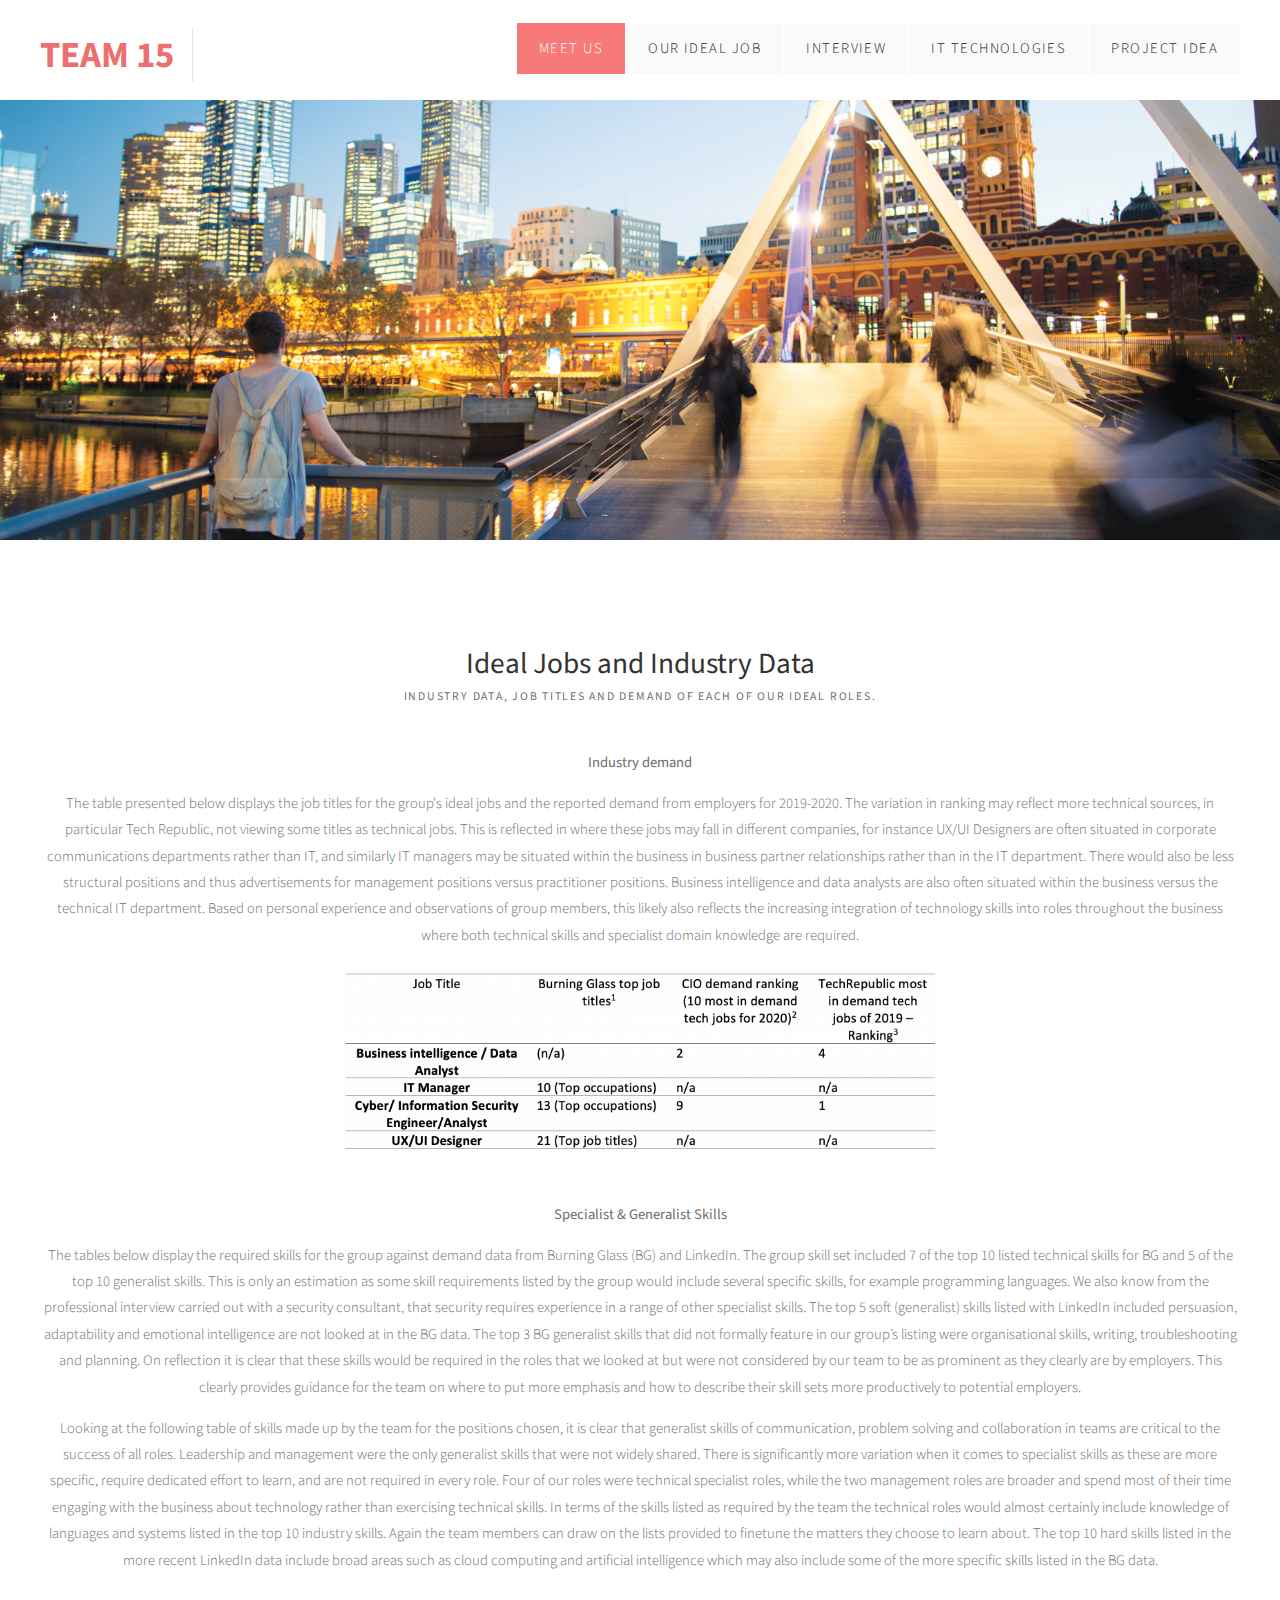
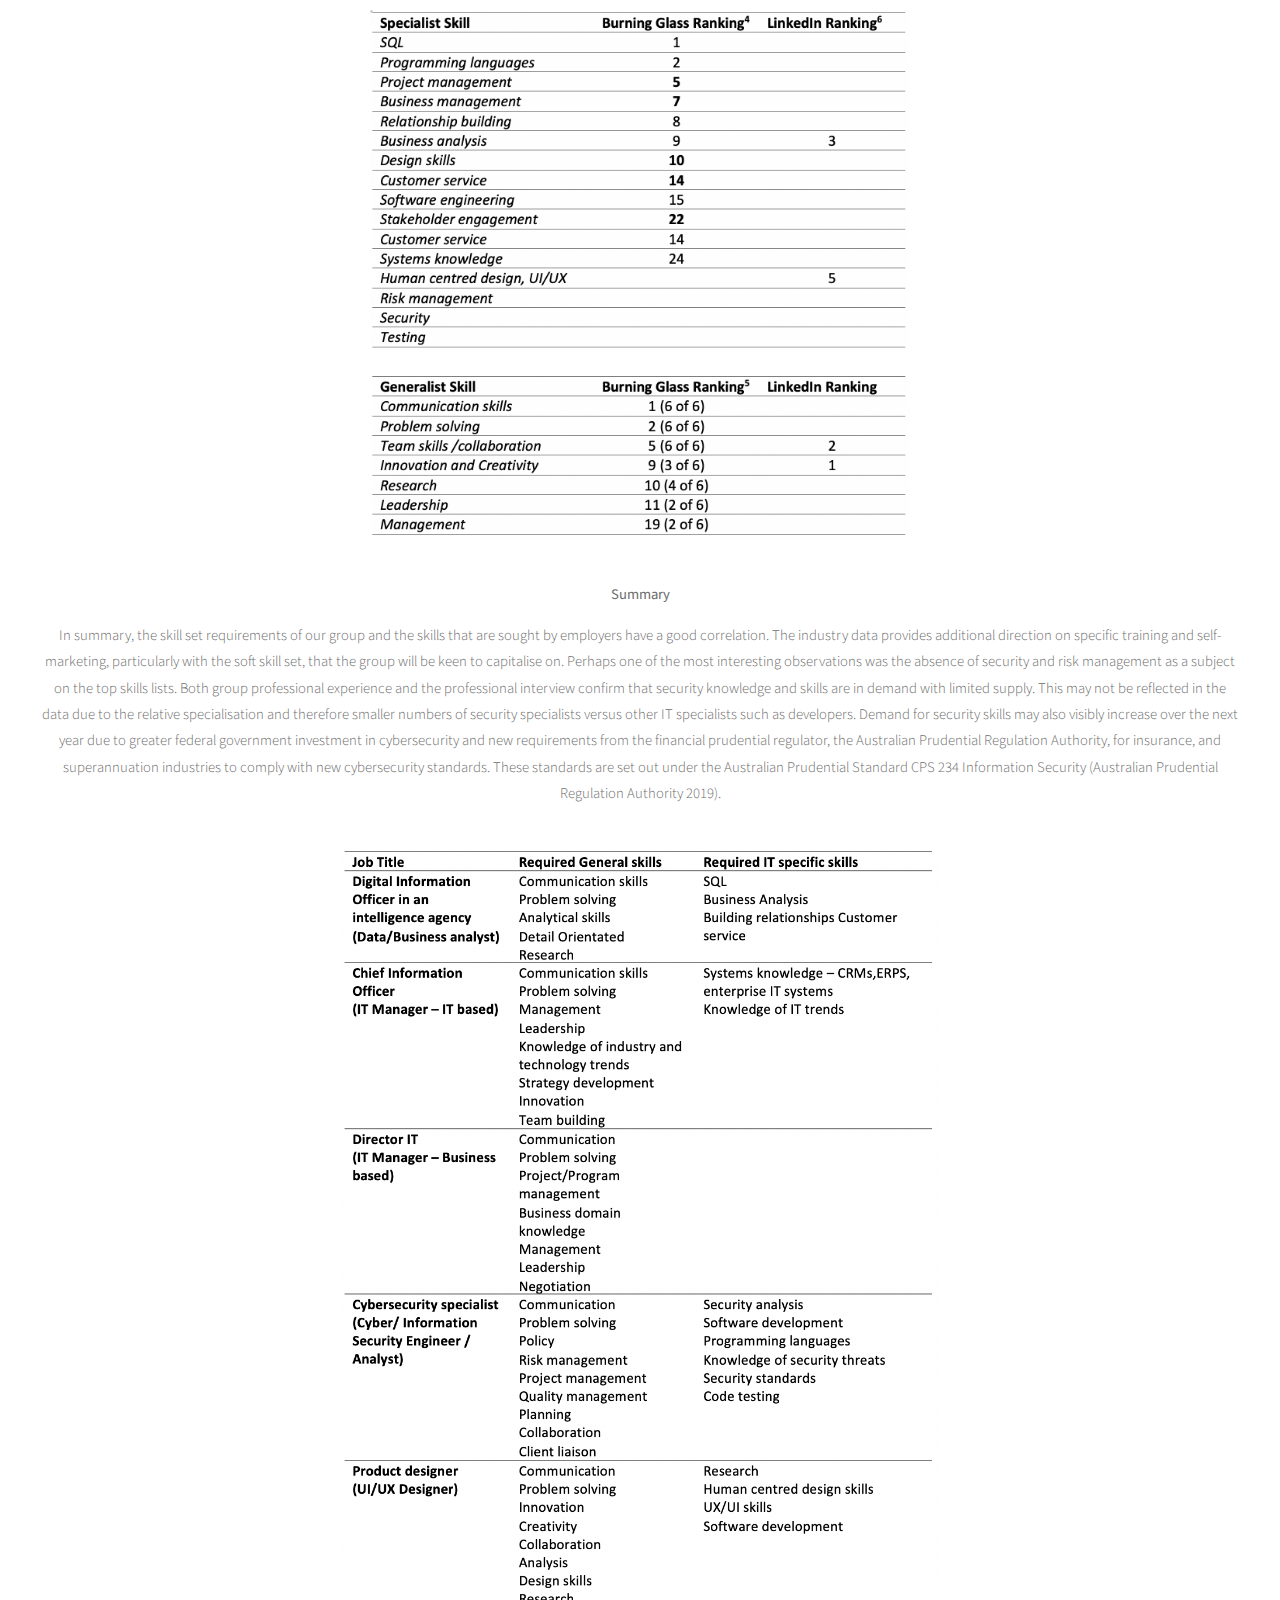
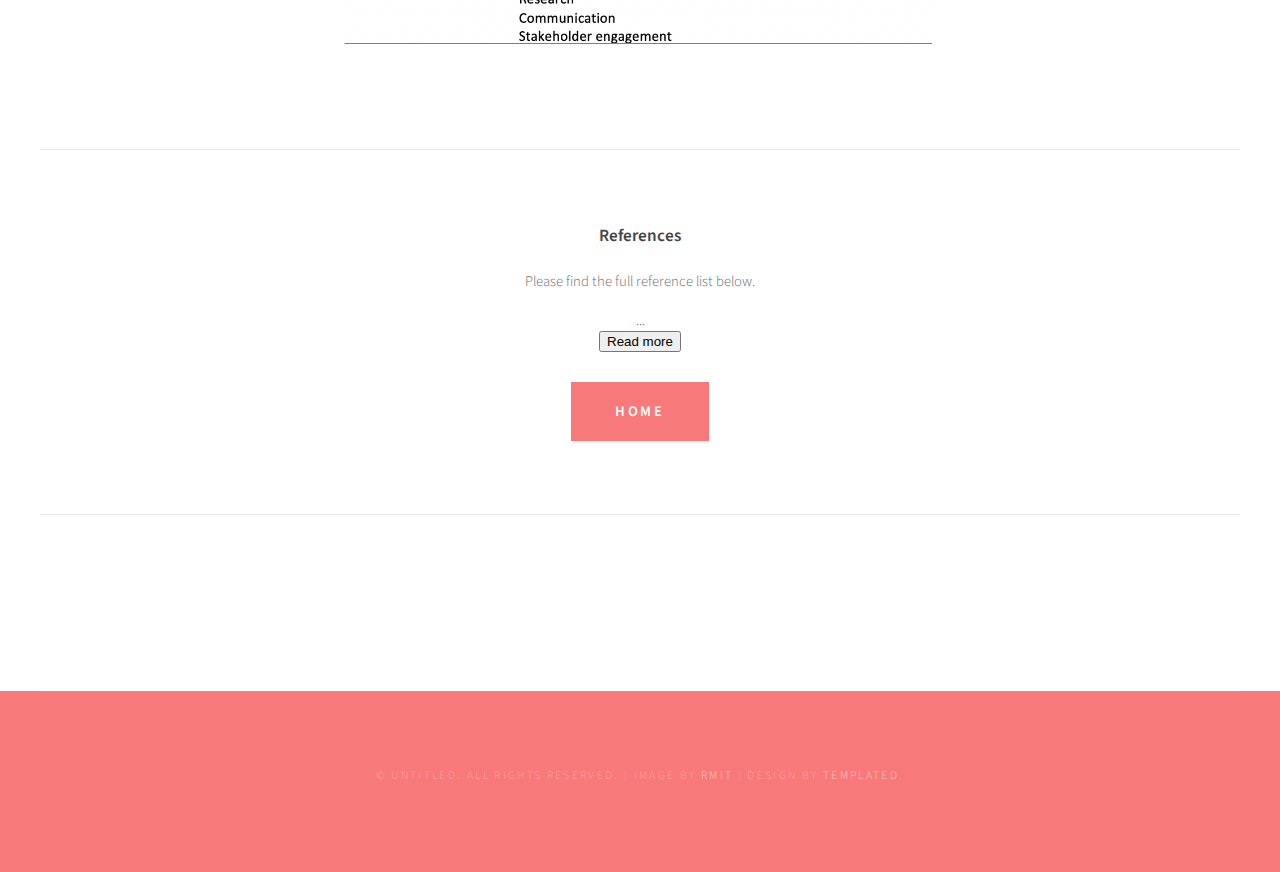
<file: jobs.html>
<!DOCTYPE html PUBLIC "-//W3C//DTD XHTML 1.0 Strict//EN" "http://www.w3.org/TR/xhtml1/DTD/xhtml1-strict.dtd">
<!--
Design by TEMPLATED
http://templated.co
Released for free under the Creative Commons Attribution License

Name       : Erubescent
Description: A two-column, fixed-width design with dark color scheme.
Version    : 1.0
Released   : 20131115

-->
<html xmlns="http://www.w3.org/1999/xhtml">
<head>
<meta http-equiv="Content-Type" content="text/html; charset=utf-8" />
<title></title>
<meta name="keywords" content="" />
<meta name="description" content="" />
<link href="http://fonts.googleapis.com/css?family=Source+Sans+Pro:200,300,400,600,700,900" rel="stylesheet" />
<link href="default.css" rel="stylesheet" type="text/css" media="all" />
<link href="fonts.css" rel="stylesheet" type="text/css" media="all" />

<!--[if IE 6]><link href="default_ie6.css" rel="stylesheet" type="text/css" /><![endif]-->
<script>
function myFunction5() {
  var dots = document.getElementById("dots5");
  var moreText = document.getElementById("more5");
  var btnText = document.getElementById("myBtn5");

  if (dots.style.display === "none") {
    dots.style.display = "inline";
    btnText.innerHTML = "Read more";
    moreText.style.display = "none";
  } else {
    dots.style.display = "none";
    btnText.innerHTML = "Read less";
    moreText.style.display = "inline";
  }
}
</script>

</head>
<body>
<div id="header-wrapper">
	<div id="header" class="container">
		<div id="logo">
			<h1><a href="index.html">Team 15</a></h1>
		</div>
		<div id="menu">
			<ul>
				<li class="current_page_item"><a href="Aboutus.html" accesskey="1" title="">Meet Us</a></li>
				<li><a href="jobs.html" accesskey="2" title="">Our Ideal Job</a></li>
				<li><a href="interview.html" accesskey="" title="">Interview</a></li>
				<li><a href="technologies.html" accesskey="4" title="">IT Technologies</a></li>
        <li><a href="project.html" accesskey="5" title="">Project Idea</a></li>
			</ul>
		</div>
	</div>
</div>
<div id="header-featured"> </div>

</div>
<div id="wrapper">
	<div id="featured-wrapper">

		<div class="extra2 margin-btm container">
			<!-- <div class="ebox1"> -->
				<div class="title">
					<h2>Ideal Jobs and Industry Data</h2>
					<span class="byline">Industry data, job titles and demand of each of our ideal roles.</span>
				</div>
				<!-- <h3>Industry data, job titles and demand</h3><br> -->

				<p><b>Industry demand</b></p>
				<p>The table presented below displays the job titles for the group's ideal jobs and the reported demand from employers for 2019-2020. The variation in ranking may reflect more technical sources, in particular Tech Republic, not viewing some titles as technical jobs.  This is reflected in where these jobs may fall in different companies, for instance UX/UI Designers are often situated in corporate communications departments rather than IT, and similarly IT managers may be situated within the business in business partner relationships rather than in the IT department.  There would also be less structural positions and thus advertisements for management positions versus practitioner positions. Business intelligence and data analysts are also often situated within the business versus the technical IT department.  Based on personal experience and observations of group members, this likely also reflects the increasing integration of technology skills into roles throughout the business where both technical skills and specialist domain knowledge are required.</p>
        <p><img src="jobgraph1.png" height=50% width=50%></p>
        <br>
        <p><b>Specialist & Generalist Skills</b></p>
        <p>The tables below display the required skills for the group against demand data from Burning Glass (BG) and LinkedIn. The group skill set included 7 of the top 10 listed technical skills for BG and 5 of the top 10 generalist skills. This is only an estimation as some skill requirements listed by the group would include several specific skills, for example programming languages.  We also know from the professional interview carried out with a security consultant, that security requires experience in a range of other specialist skills. The top 5 soft (generalist) skills listed with LinkedIn included persuasion, adaptability and emotional intelligence are not looked at in the BG data. The top 3 BG generalist skills that did not formally feature in our group’s listing were organisational skills, writing, troubleshooting and planning.  On reflection it is clear that these skills would be required in the roles that we looked at but were not considered by our team to be as prominent as they clearly are by employers. This clearly provides guidance for the team on where to put more emphasis and how to describe their skill sets more productively to potential employers.<br></p>
<p>Looking at the following table of skills made up by the team for the positions chosen, it is clear that generalist skills of communication, problem solving and collaboration in teams are critical to the success of all roles. Leadership and management were the only generalist skills that were not widely shared.
There is significantly more variation when it comes to specialist skills as these are more specific, require dedicated effort to learn, and are not required in every role. Four of our roles were technical specialist roles, while the two management roles are broader and spend most of their time engaging with the business about technology rather than exercising technical skills.
In terms of the skills listed as required by the team the technical roles would almost certainly include knowledge of languages and systems listed in the top 10 industry skills.  Again the team members can draw on the lists provided to finetune the matters they choose to learn about.  The top 10 hard skills listed in the more recent LinkedIn data include broad areas such as cloud computing and artificial intelligence which may also include some of the more specific skills listed in the BG data.</p>
      <br>  <p><img src="jobgraph2.png" height=45% width=45%></p>
          <p><img src="jobgraph3.png" height=45% width=45%></p>
          <br>
          <p><b>Summary</b></p>
          <p>In summary, the skill set requirements of our group and the skills that are sought by employers have a good correlation. The industry data provides additional direction on specific training and self-marketing, particularly with the soft skill set, that the group will be keen to capitalise on.
Perhaps one of the most interesting observations was the absence of security and risk management as a subject on the top skills lists. Both group professional experience and the professional interview confirm that security knowledge and skills are in demand with limited supply.  This may not be reflected in the data due to the relative specialisation and therefore smaller numbers of security specialists versus other IT specialists such as developers. Demand for security skills may also visibly increase over the next year due to greater federal government investment in cybersecurity and new requirements from the financial prudential regulator, the Australian Prudential Regulation Authority, for insurance, and superannuation industries to comply with new cybersecurity standards. These standards are set out under the Australian Prudential Standard CPS 234 Information Security (Australian Prudential Regulation Authority 2019).</p>
</p>
        <br>  <p><img src="jobgraph4.png" height=50% width=50%></p>
      </div>


					<div class="extra2 margin-btm container">
<h3>References</h3><br>
						<p>Please find the full reference list below.</p>
						<span id="dots5">...</span><br><span id="more5">
							<p>[1] Burning Glass Technologies 2018, Labour Insight Jobs ‘Top Burning Glass Occupations’, Burning Glass Technologies, viewed 18 October 2020, [https://rmit.instructure.com/courses/70638/files/13861325/download?wrap=1]<br>
[2] White, S. K 2020, The 10 most in-demand tech jobs for 2020 – and how to hire for them, CIO Australia, viewed 18 October 2020, [https://www.cio.com/article/3235944/hiring-the-most-in-demand-tech-jobs-for-2018.html]<br>
[3] Rayome, A 2018, The 10 most in-demand tech jobs of 2019 , TechRepublic, viewed 18 October 2020, [https://www.techrepublic.com/article/the-10-most-in-demand-tech-jobs-of-2019/]<br>
[4] Burning Glass Technologies 2018, Labour Insight Jobs ‘Skills in Greatest Demand (Specialised Skills), Burning Glass Technologies, viewed 18 October 2020, [https://rmit.instructure.com/courses/70638/files/13861434/download?wrap=1]<br>
[5] Burning Glass Technologies 2018, Labour Insight Jobs ‘Skills in Greatest Demand (Baseline Skills), Burning Glass Technologies, viewed 18 October 2020, [https://rmit.instructure.com/courses/70638/files/13861187/download?wrap=1] <br>
[6] Anderson, B 2020, The Most In Demand Hard and Soft Skills of 2020, LinkedIn, viewed 18 October 2020, [https://business.linkedin.com/talent-solutions/blog/trends-and-research/2020/most-in-demand-hard-and-soft-skills]<br>
 [7] Australian Prudential Regulation Authority 2019, CPS 234 Information Security, Australian Prudential Regulation Authority, viewed 18 October 2020, [https://www.legislation.gov.au/Details/F2018L01745].</p>

</span><button onclick="myFunction5()" id="myBtn5">Read more</button><br>

		</var>	<a href="index.html" class="button">Home</a>
			</div>

			<!-- <div class="ebox2">
				<div class="title">
					<h2>Interview</h2>
					<span class="byline">Integer sit amet pede vel arcu aliquet pretium</span>
				</div>
				<p>Explore our interview with an I.T. Security Professional, NAME, from INDUSTRY.</p>
				<a href="#" class="button">Read more</a>
			</div>

		</div>

		<div class="extra2 container">
			<div class="ebox1">
				<div class="title">
					<h2>IT Technologies</h2>
					<span class="byline">Integer sit amet pede vel arcu aliquet pretium</span>
				</div>
				<p>Integer nisl risus, sagittis convallis, rutrum id, elementum congue, nibh. Suspendisse dictum porta lectus. Donec placerat odio vel elit. Nullam ante orci, pellentesque eget, tempus quis, ultrices in, est. Sed vel tellus. Curabitur sem urna, consequat vel, suscipit in, mattis placerat, nulla. Sed ac leo. Pellentesque imperdiet. Pellentesque viverra vulputate enim.</p>
				<a href="#" class="button">Read more</a>
			</div>

			<div class="ebox2">
				<div class="title">
					<h2>Project Idea</h2>
					<span class="byline">Integer sit amet pede vel arcu aliquet pretium</span>
				</div>
				<p>Proin gravida orci porttitor enim accumsan lacinia. Donec condimentum, urna non molestie semper, ligula enim ornare nibh, quis laoreet eros quam eget ante. Aliquam libero. Vivamus nisl nibh, iaculis vitae, viverra sit amet, ullamcorper vitae, turpis. Aliquam erat volutpat. Vestibulum dui sem, pulvinar sed, imperdiet nec, iaculis nec, leo. </p>
				<a href="#" class="button">Read more</a>
			</div> -->

		</div>

	</div>
</div>
<div id="copyright" class="container">
	<p>&copy; Untitled. All rights reserved. | Image by <a href="https://www.rmit.edu.au/study-with-us/international-students" target=blank>RMIT</a> | Design by <a href="http://templated.co" rel="nofollow">TEMPLATED</a>.</p>
</div>
</body>
</html>
</file>
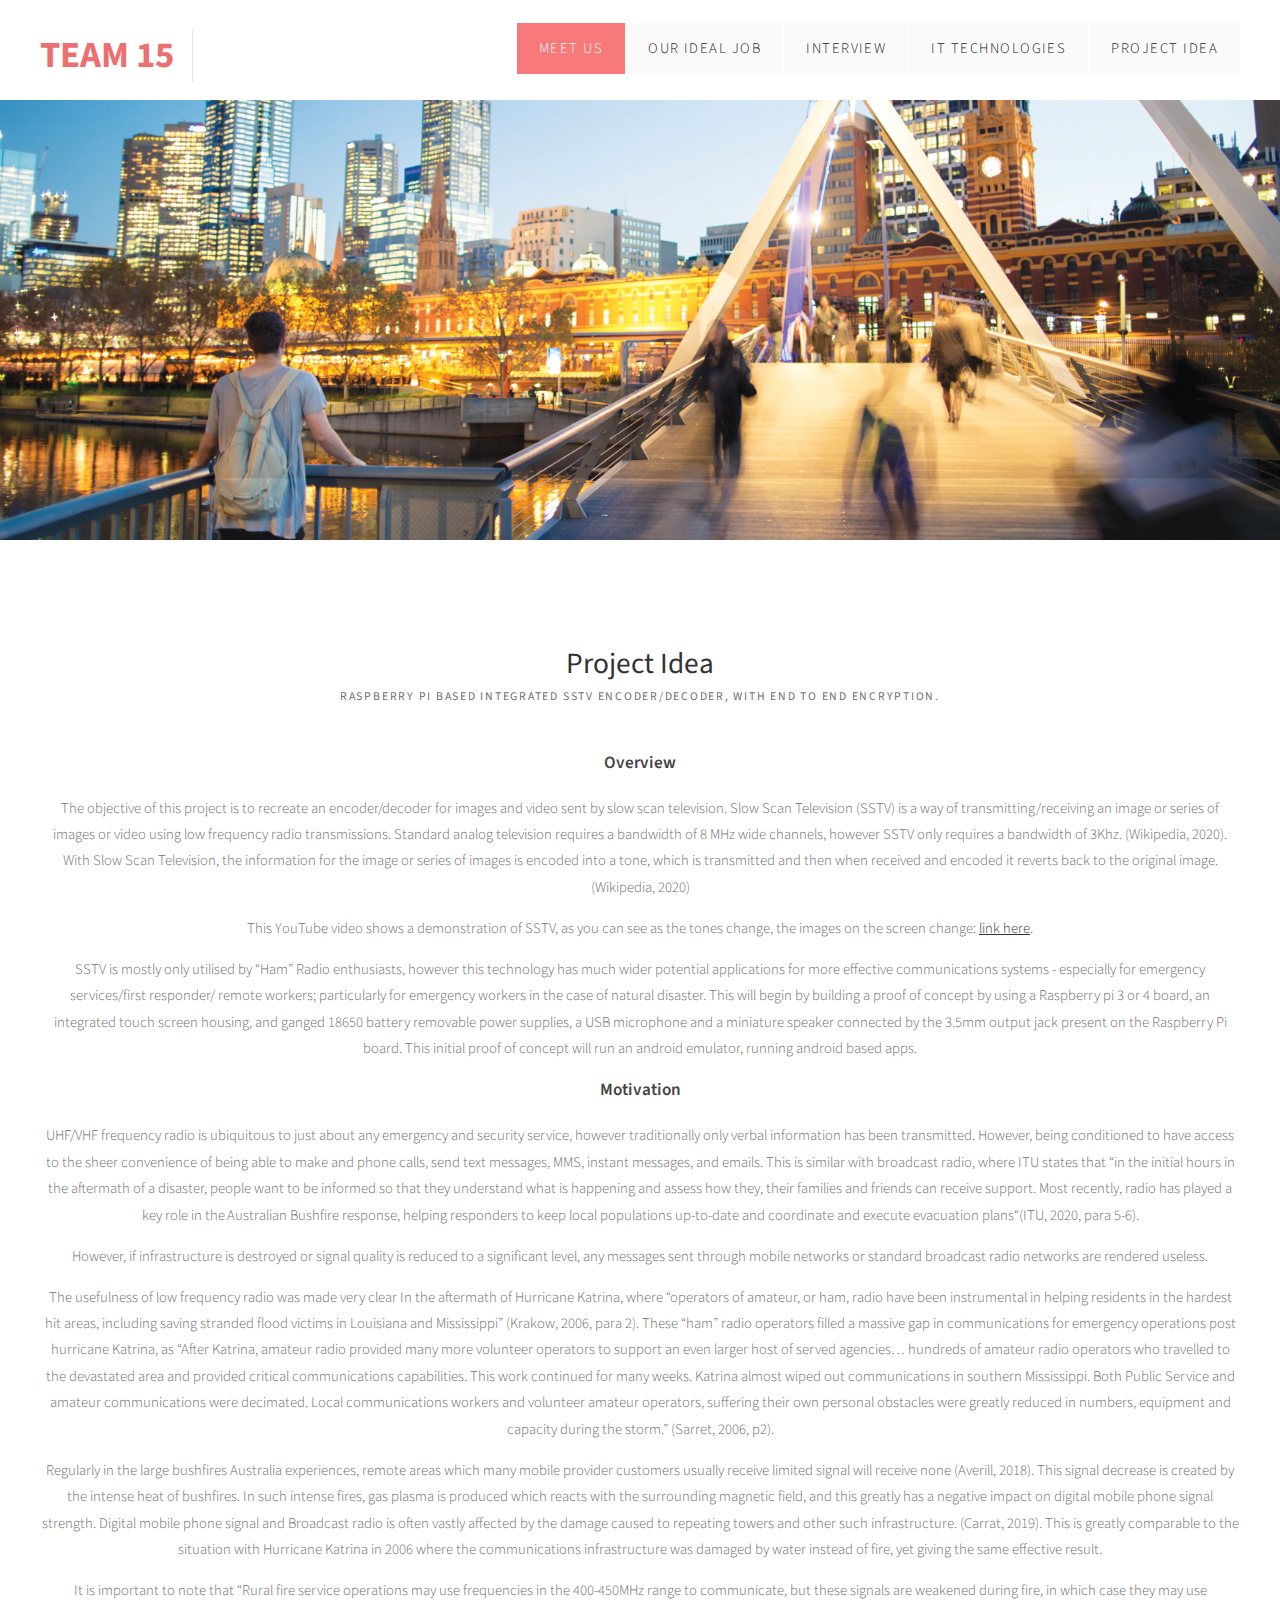
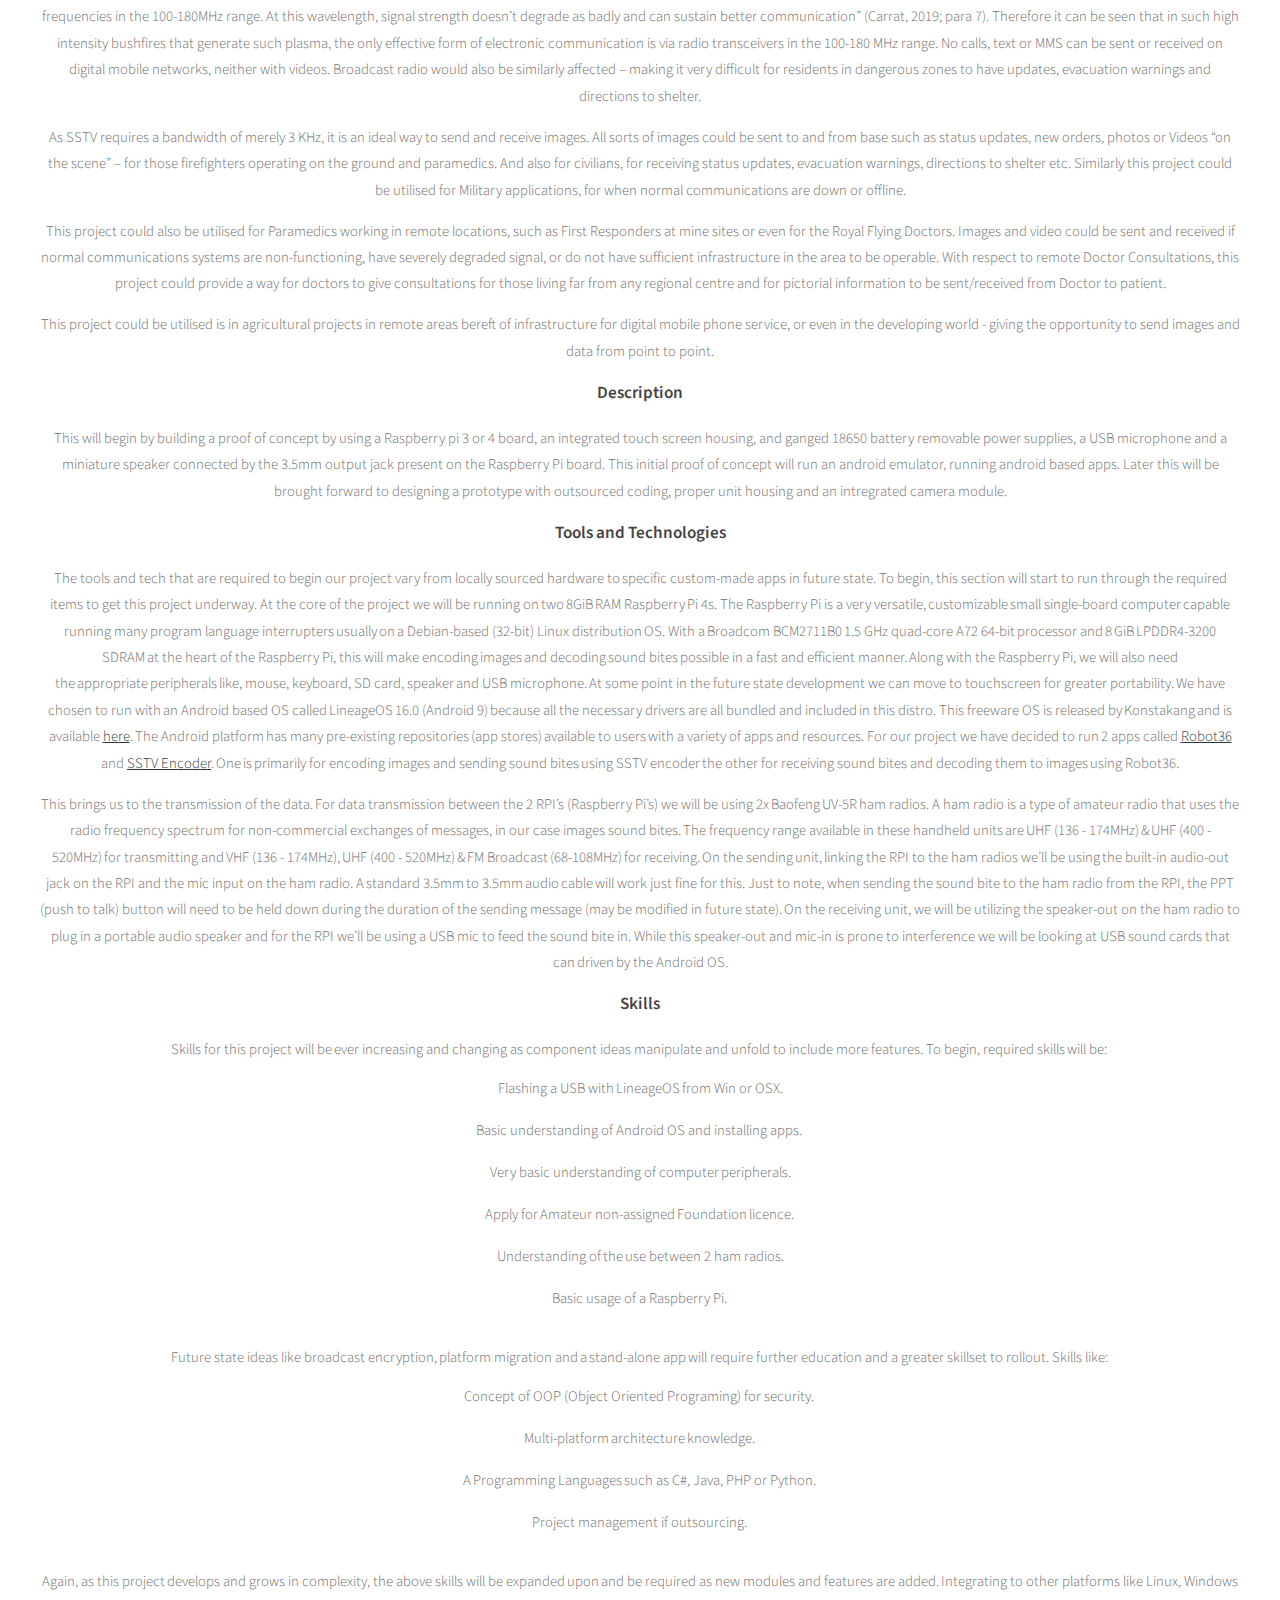
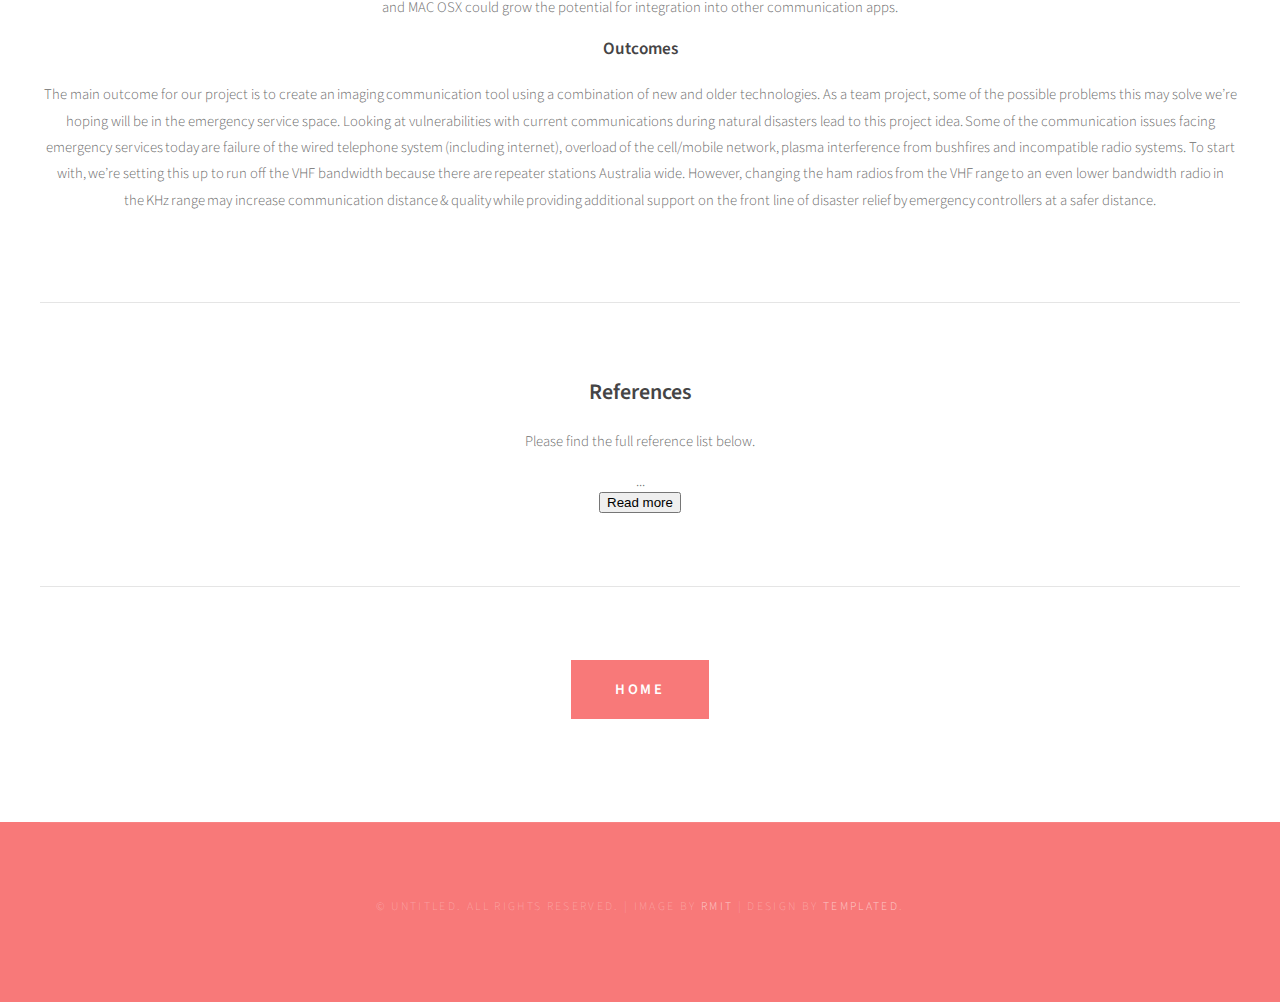
<file: project.html>
<!DOCTYPE html PUBLIC "-//W3C//DTD XHTML 1.0 Strict//EN" "http://www.w3.org/TR/xhtml1/DTD/xhtml1-strict.dtd">
<!--
Design by TEMPLATED
http://templated.co
Released for free under the Creative Commons Attribution License

Name       : Erubescent
Description: A two-column, fixed-width design with dark color scheme.
Version    : 1.0
Released   : 20131115

-->
<html xmlns="http://www.w3.org/1999/xhtml">
<head>
<meta http-equiv="Content-Type" content="text/html; charset=utf-8" />
<title></title>
<meta name="keywords" content="" />
<meta name="description" content="" />
<link href="http://fonts.googleapis.com/css?family=Source+Sans+Pro:200,300,400,600,700,900" rel="stylesheet" />
<link href="default.css" rel="stylesheet" type="text/css" media="all" />
<link href="fonts.css" rel="stylesheet" type="text/css" media="all" />

<script>
function myFunction() {
  var dots = document.getElementById("dots");
  var moreText = document.getElementById("more");
  var btnText = document.getElementById("myBtn");

  if (dots.style.display === "none") {
    dots.style.display = "inline";
    btnText.innerHTML = "Read more";
    moreText.style.display = "none";
  } else {
    dots.style.display = "none";
    btnText.innerHTML = "Read less";
    moreText.style.display = "inline";
  }
}
</script>

<script>
function myFunction2() {
  var dots = document.getElementById("dots2");
  var moreText = document.getElementById("more2");
  var btnText = document.getElementById("myBtn2");

  if (dots.style.display === "none") {
    dots.style.display = "inline";
    btnText.innerHTML = "Read more";
    moreText.style.display = "none";
  } else {
    dots.style.display = "none";
    btnText.innerHTML = "Read less";
    moreText.style.display = "inline";
  }
}
</script>

<!-- end script for button -->

</head>
<body>
<div id="header-wrapper">
	<div id="header" class="container">
		<div id="logo">
			<h1><a href="index.html">Team 15</a></h1>
		</div>
		<div id="menu">
			<ul>
				<li class="current_page_item"><a href="Aboutus.html" accesskey="1" title="">Meet Us</a></li>
				<li><a href="jobs.html" accesskey="2" title="">Our Ideal Job</a></li>
				<li><a href="interview.html" accesskey="" title="">Interview</a></li>
				<li><a href="technologies.html" accesskey="4" title="">IT Technologies</a></li>
				<li><a href="project.html" accesskey="5" title="">Project Idea</a></li>
			</ul>
		</div>
	</div>
</div>
<div id="header-featured"> </div>

</div>
<div id="wrapper">
	<div id="featured-wrapper">

		<div class="extra2 margin-btm container">
			<!-- <div class="ebox1"> -->
				<div class="title">
					<h2>Project Idea</h2>
					<span class="byline">Raspberry Pi based Integrated SSTV Encoder/Decoder, with End to End Encryption.</span>
				</div>
				<h3>Overview</h3><br>
				<p>The objective of this project is to recreate an encoder/decoder for images and video sent by slow scan television. Slow Scan Television (SSTV) is a way of transmitting/receiving an image or series of images or video using low frequency radio transmissions. Standard analog television requires a bandwidth of 8 MHz wide channels, however SSTV only requires a bandwidth of 3Khz. (Wikipedia, 2020). With Slow Scan Television, the information for the image or series of images is encoded into a tone, which is transmitted and then when received and encoded it reverts back to the original image. (Wikipedia, 2020)</p>
          <p>This YouTube video shows a demonstration of SSTV, as you can see as the tones change, the images on the screen change: <a href="https://www.youtube.com/watch?v=u3k6Xt30Z7g" target=blank>link here</a>.</p>
          <p>SSTV is mostly only utilised by “Ham” Radio enthusiasts, however this technology has much wider potential applications for more effective communications systems - especially for emergency services/first responder/ remote workers; particularly for emergency workers in the case of natural disaster. This will begin by building a proof of concept by using a
          Raspberry pi 3 or 4 board, an integrated touch screen housing, and ganged 18650 battery removable power supplies, a USB microphone and a miniature speaker connected by the 3.5mm output jack present on the Raspberry Pi board. This initial proof of concept will run an android emulator, running android based apps.</p>

      <h3>Motivation</h3><br>
      <p>UHF/VHF frequency radio is ubiquitous to just about any emergency and security service, however traditionally only verbal information has been transmitted. However, being conditioned to have access to the sheer convenience of being able to make and phone calls, send text messages, MMS, instant messages, and emails.  This is similar with broadcast radio, where ITU states that “in the initial hours in the aftermath of a disaster, people want to be informed so that they understand what is happening and assess how they, their families and friends can receive support. Most recently, radio has played a key role in the Australian Bushfire response, helping responders to keep local populations up-to-date and coordinate and execute evacuation plans“(ITU, 2020, para 5-6).</p>
      <p>However, if infrastructure is destroyed or signal quality is reduced to a significant level, any messages sent through mobile networks or standard broadcast radio networks are rendered useless.</p>
      <p>The usefulness of low frequency radio was made very clear In the aftermath of Hurricane Katrina, where “operators of amateur, or ham, radio have been instrumental in helping residents in the hardest hit areas, including saving stranded flood victims in Louisiana and Mississippi” (Krakow, 2006, para 2). These “ham” radio operators filled a massive gap in communications for emergency operations post hurricane Katrina, as “After Katrina, amateur radio provided many more volunteer operators to support an even larger host of served agencies… hundreds of amateur radio operators who travelled to the devastated area and provided critical communications capabilities. This work continued for many weeks. Katrina almost wiped out communications in southern Mississippi. Both Public Service and amateur communications were decimated. Local communications workers and volunteer amateur operators, suffering their own personal obstacles were greatly reduced in numbers, equipment and capacity during the storm.” (Sarret, 2006, p2).</p>
      <p>Regularly in the large bushfires Australia experiences, remote areas which many mobile provider customers usually receive limited signal will receive none (Averill, 2018). This signal decrease is created by the intense heat of bushfires. In such intense fires, gas plasma is produced which reacts with the surrounding magnetic field, and this greatly has a negative impact on digital mobile phone signal strength. Digital mobile phone signal and Broadcast radio is often vastly affected by the damage caused to repeating towers and other such infrastructure. (Carrat, 2019). This is greatly comparable to the situation with Hurricane Katrina in 2006 where the communications infrastructure was damaged by water instead of fire, yet giving the same effective result.</p>
      <p>It is important to note that “Rural fire service operations may use frequencies in the 400-450MHz range to communicate, but these signals are weakened during fire, in which case they may use frequencies in the 100-180MHz range. At this wavelength, signal strength doesn’t degrade as badly and can sustain better communication” (Carrat, 2019; para 7). Therefore it can be seen that in such high intensity bushfires that generate such plasma, the only effective form of electronic communication is via radio transceivers in the 100-180 MHz range. No calls, text or MMS can be sent or received on digital mobile networks, neither with videos. Broadcast radio would also be similarly affected – making it very difficult for residents in dangerous zones to have updates, evacuation warnings and directions to shelter.</p>
      <p>As SSTV requires a bandwidth of merely 3 KHz, it is an ideal way to send and receive images. All sorts of images could be sent to and from base such as status updates, new orders, photos or Videos “on the scene” – for those firefighters operating on the ground and paramedics. And also for civilians, for receiving status updates, evacuation warnings, directions to shelter etc. Similarly this project could be utilised for Military applications, for when normal communications are down or offline.</p>
      <p>This project could also be utilised for Paramedics working in remote locations, such as First Responders at mine sites or even for the Royal Flying Doctors. Images and video could be sent and received if normal communications systems are non-functioning, have severely degraded signal, or do not have sufficient infrastructure in the area to be operable. With respect to remote Doctor Consultations, this project could provide a way for doctors to give consultations for those living far from any regional centre and for pictorial information to be sent/received from Doctor to patient.</p>
      <p>This project could be utilised is in agricultural projects in remote areas bereft of infrastructure for digital mobile phone service, or even in the developing world - giving the opportunity to send images and data from point to point.</p>
      <h3>Description</h3><br>
      <p>This will begin by building a proof of concept by using a Raspberry pi 3 or 4 board, an integrated touch screen housing, and ganged 18650 battery removable power supplies, a USB microphone and a miniature speaker connected by the 3.5mm output jack present on the Raspberry Pi board. This initial proof of concept will run an android emulator, running android based apps. Later this will be brought forward to designing a prototype with outsourced coding, proper unit housing and an intregrated camera module.</p>

      <h3>Tools and Technologies</h3><br>
      <p>The tools and tech that are required to begin our project vary from locally sourced hardware to specific custom-made apps in future state. To begin, this section will start to run through the required items to get this project underway. At the core of the project we will be running on two 8GiB RAM Raspberry Pi 4s. The Raspberry Pi is a very versatile, customizable small single-board computer capable running many program language interrupters usually on a Debian-based (32-bit) Linux distribution OS. With a Broadcom BCM2711B0 1.5 GHz quad-core A72 64-bit processor and 8 GiB LPDDR4-3200 SDRAM at the heart of the Raspberry Pi, this will make encoding images and decoding sound bites possible in a fast and efficient manner. Along with the Raspberry Pi, we will also need the appropriate peripherals like, mouse, keyboard, SD card, speaker and USB microphone. At some point in the future state development we can move to touchscreen for greater portability. We have chosen to run with an Android based OS called LineageOS 16.0 (Android 9) because all the necessary drivers are all bundled and included in this distro. This freeware OS is released by Konstakang and is available <a href="https://konstakang.com/devices/rpi4/LineageOS16.0/" target = blank>here</a>. The Android platform has many pre-existing repositories (app stores) available to users with a variety of apps and resources. For our project we have decided to run 2 apps called <a href="https://play.google.com/store/apps/details?id=xdsopl.robot36>" target=blank>Robot36</a> and <a href="https://play.google.com/store/apps/details?id=om.sstvencoder&hl=en&gl=US" target=blank>SSTV Encoder</a>. One is primarily for encoding images and sending sound bites using SSTV encoder the other for receiving sound bites and decoding them to images using Robot36.</p>
      <p>This brings us to the transmission of the data. For data transmission between the 2 RPI’s (Raspberry Pi’s) we will be using 2x Baofeng UV-5R ham radios. A ham radio is a type of amateur radio that uses the radio frequency spectrum for non-commercial exchanges of messages, in our case images sound bites. The frequency range available in these handheld units are UHF (136 - 174MHz) & UHF (400 - 520MHz) for transmitting and VHF (136 - 174MHz), UHF (400 - 520MHz) & FM Broadcast (68-108MHz) for receiving. On the sending unit, linking the RPI to the ham radios we’ll be using the built-in audio-out jack on the RPI and the mic input on the ham radio. A standard 3.5mm to 3.5mm audio cable will work just fine for this. Just to note, when sending the sound bite to the ham radio from the RPI, the PPT (push to talk) button will need to be held down during the duration of the sending message (may be modified in future state). On the receiving unit, we will be utilizing the speaker-out on the ham radio to plug in a portable audio speaker and for the RPI we’ll be using a USB mic to feed the sound bite in. While this speaker-out and mic-in is prone to interference we will be looking at USB sound cards that can driven by the Android OS.</p>

      <h3>Skills</h3><br>
      <p>Skills for this project will be ever increasing and changing as component ideas manipulate and unfold to include more features. To begin, required skills will be:  <br>
        <ul.style3>
          <li>Flashing a USB with LineageOS from Win or OSX.</li> 
          <li>Basic understanding of Android OS and installing apps.  </li> 
            <li>Very basic understanding of computer peripherals.</li>  
            <li>Apply for Amateur non-assigned Foundation licence. </li> 
            <li>Understanding of the use between 2 ham radios.</li>  
            <li>Basic usage of a Raspberry Pi.  </li> 
          </ul.style3></p>
          <p>Future state ideas like broadcast encryption, platform migration and a stand-alone app will require further education and a greater skillset to rollout. Skills like: <br>
            <ul.style3>
              <li>Concept of OOP (Object Oriented Programing) for security. </li> 
    <li>Multi-platform architecture knowledge.  </li> 
    <li>A Programming Languages such as C#, Java, PHP or Python.  </li> 
    <li>Project management if outsourcing.  </li> 
    </ul.style3></p>
    <p>Again, as this project develops and grows in complexity, the above skills will be expanded upon and be required as new modules and features are added. Integrating to other platforms like Linux, Windows and MAC OSX could grow the potential for integration into other communication apps.</p>

<h3>Outcomes</h3><br>
    <p>The main outcome for our project is to create an imaging communication tool using a combination of new and older technologies. As a team project, some of the possible problems this may solve we’re hoping will be in the emergency service space. Looking at vulnerabilities with current communications during natural disasters lead to this project idea. Some of the communication issues facing emergency services today are failure of the wired telephone system (including internet), overload of the cell/mobile network, plasma interference from bushfires and incompatible radio systems. To start with, we’re setting this up to run off the VHF bandwidth because there are repeater stations Australia wide. However, changing the ham radios from the VHF range to an even lower bandwidth radio in the KHz range may increase communication distance & quality while providing additional support on the front line of disaster relief by emergency controllers at a safer distance.</P>
</div>
		<div class="extra2 margin-btm container">

<h2>References</h2><br>
<p>Please find the full reference list below.</p>
<span id="dots2">...</span><br><span id="more2">
<p>Averil, Z, 2018. Daily Mercury .“Residents in bushfire affected areas lose mobile service”, 28th November 2018, Blog post, viewed 24th September 2020, [https://www.dailymercury.com.au/news/residents-in-bushfire-affected-areas-lose-mobiles/3588717]</p>
<p>BaoFeng Tech 2020, BaoFeng UV-5R - Specs, viewed 16 October 2020, [https://baofengtech.com/uv-5r]  </p>
<p>ACMA 2020, Amateur Radio Licenses, visited 17 October 2020, [https://www.acma.gov.au/amateur-radio-licences] </p>
<p>Carrat, J. 2019. The Conversation. ”As flames encroach, those at risk may lose phone signal when they need it most.” 13th November 2019, Blog Post, viewed 18th of October 2020, [https://theconversation.com/as-flames-encroach-those-at-risk-may-lose-phone-signal-whenthey-need-it-most-126827] </p>
<p>Inan, A. 2020, “ Robot 36 – SSTV encoder”, Google Play, viewed 21st of September 2020, [https://play.google.com/store/apps/details?id=xdsopl.robot36] </p>
<p>ITU News 2020, “The value of broadcast radio in an emergency”, 27th of February 2020, ITU News, viewed 18th of October 2020, [https://news.itu.int/the-value-of-broadcast-radio-in-an-emergency/] </p>
<p>Kracow,G 2006, NBC News, “Ham Radio Operators to the Rescue after Kartrina”, date unknown, viewed 18th October 2020, [http://www.nbcnews.com/id/9228945/ns/technology_and_science-wireless/t/ham-radio-operators-rescue-after-katrina/] </p>
<p>LineageOS 2020, “LineageOS 16.0 (Android 9) for Raspberry Pi 4”,  July 13, 2020, viewed 16 October 2020, [https://konstakang.com/devices/rpi4/LineageOS16.0/]  </p>
<p>Lee, M. 2019. Communication Problems in Disasters, 28 September 2019, “Communication Problems in Disasters – Disaster Psychology”, viewed 17 October 2020, [https://martinlea.com/communication-problems-in-disaster-situations/]  </p>
<p>Miller, O 2020, “SSTV decoder”, Google Play, viewed 21st of September, [https://play.google.com/store/apps/details?id=om.sstvencoder]</p>
 <p>LineageOS 2020,  06 Janurary 2020, [DEV] LineageOS 16.0 (Android 9) for Raspberry Pi 4 B - Raspberry Pi Forums, viewed 15 October 2020, [https://www.raspberrypi.org/forums/viewtopic.php?f=73&t=261228]  </p>
<p>Sarret, g. 2006. “Hurricane Katrina Amateur Radio Emergency Communications Relief Effort Operations Review Summary”, ARRL, The national association for Amateur Radio, viewed 18th October 2020, [https://transition.fcc.gov/pshs/docs/advisory/hkip/GSpeakers060306/ACT1045.pdf] </p>
<p>Wikipedia 2020, 11 October 2020,  Amateur radio – Wikipedia, viewed 15 October 2020, [https://en.wikipedia.org/wiki/Amateur_radio#Ham_radio]  </p>
<p>Wikipedia 2020, 15 October 2020, Raspberry Pi - Wikipedia, viewed 15 October 2020, [https://en.wikipedia.org/wiki/Raspberry_Pi] </p>
</span><button onclick="myFunction2()" id="myBtn2">Read more</button>
</div>
<a href="index.html" class="button">Home</a>
		</div>

	</div>
<!-- </div> -->
<div id="copyright" class="container">
	<p>&copy; Untitled. All rights reserved. | Image by <a href="https://www.rmit.edu.au/study-with-us/international-students" target=blank>RMIT</a> | Design by <a href="http://templated.co" rel="nofollow">TEMPLATED</a>.</p>
</div>
</body>
</html>
</file>
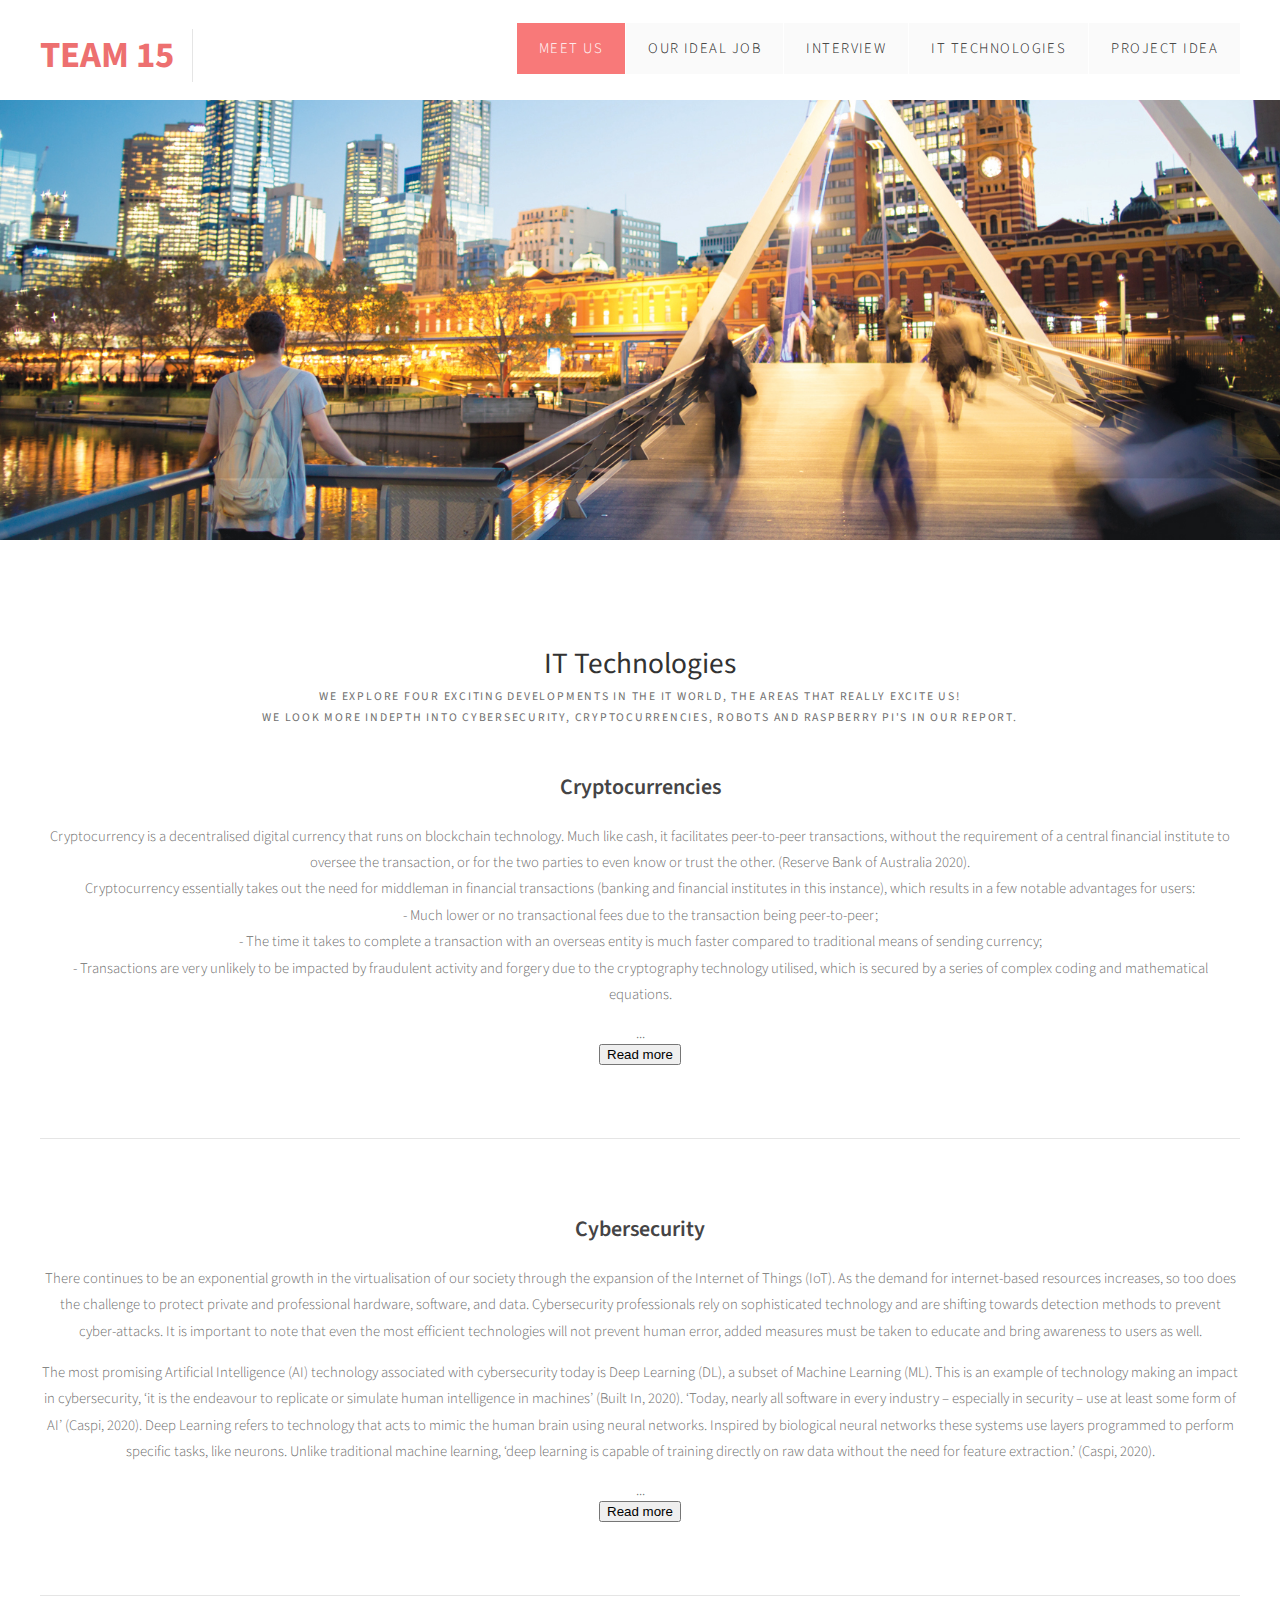
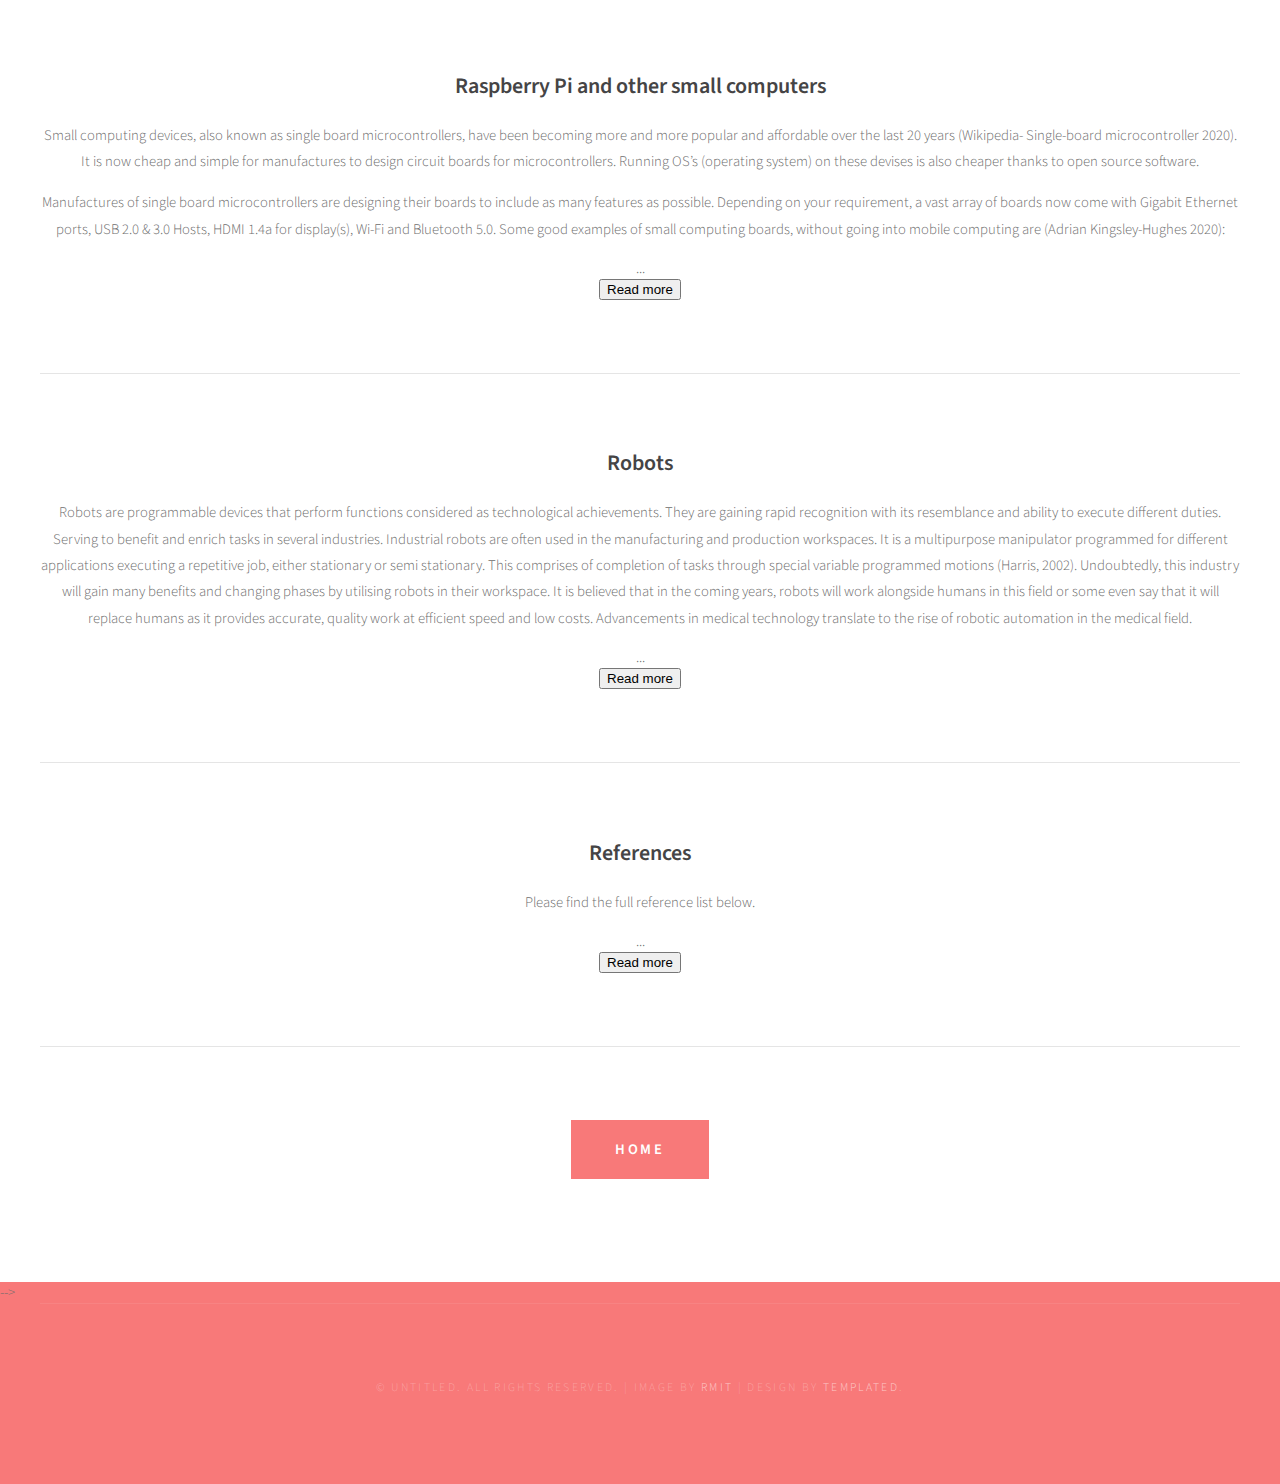
<file: technologies.html>
<!DOCTYPE html PUBLIC "-//W3C//DTD XHTML 1.0 Strict//EN" "http://www.w3.org/TR/xhtml1/DTD/xhtml1-strict.dtd">
<!--
Design by TEMPLATED
http://templated.co
Released for free under the Creative Commons Attribution License

Name       : Erubescent
Description: A two-column, fixed-width design with dark color scheme.
Version    : 1.0
Released   : 20131115

-->
<html xmlns="http://www.w3.org/1999/xhtml">
<head>
<meta http-equiv="Content-Type" content="text/html; charset=utf-8" />
<title></title>
<meta name="keywords" content="" />
<meta name="description" content="" />
<link href="http://fonts.googleapis.com/css?family=Source+Sans+Pro:200,300,400,600,700,900" rel="stylesheet" />
<link href="default.css" rel="stylesheet" type="text/css" media="all" />
<link href="fonts.css" rel="stylesheet" type="text/css" media="all" />

<!--[if IE 6]><link href="default_ie6.css" rel="stylesheet" type="text/css" /><![endif]-->

<!-- javascript for button -->
<script>
function myFunction() {
  var dots = document.getElementById("dots");
  var moreText = document.getElementById("more");
  var btnText = document.getElementById("myBtn");

  if (dots.style.display === "none") {
    dots.style.display = "inline";
    btnText.innerHTML = "Read more";
    moreText.style.display = "none";
  } else {
    dots.style.display = "none";
    btnText.innerHTML = "Read less";
    moreText.style.display = "inline";
  }
}
</script>

<script>
function myFunction2() {
  var dots = document.getElementById("dots2");
  var moreText = document.getElementById("more2");
  var btnText = document.getElementById("myBtn2");

  if (dots.style.display === "none") {
    dots.style.display = "inline";
    btnText.innerHTML = "Read more";
    moreText.style.display = "none";
  } else {
    dots.style.display = "none";
    btnText.innerHTML = "Read less";
    moreText.style.display = "inline";
  }
}
</script>

<script>
function myFunction3() {
  var dots = document.getElementById("dots3");
  var moreText = document.getElementById("more3");
  var btnText = document.getElementById("myBtn3");

  if (dots.style.display === "none") {
    dots.style.display = "inline";
    btnText.innerHTML = "Read more";
    moreText.style.display = "none";
  } else {
    dots.style.display = "none";
    btnText.innerHTML = "Read less";
    moreText.style.display = "inline";
  }
}
</script>

<script>
function myFunction4() {
  var dots = document.getElementById("dots4");
  var moreText = document.getElementById("more4");
  var btnText = document.getElementById("myBtn4");

  if (dots.style.display === "none") {
    dots.style.display = "inline";
    btnText.innerHTML = "Read more";
    moreText.style.display = "none";
  } else {
    dots.style.display = "none";
    btnText.innerHTML = "Read less";
    moreText.style.display = "inline";
  }
}
</script>

<script>
function myFunction5() {
  var dots = document.getElementById("dots5");
  var moreText = document.getElementById("more5");
  var btnText = document.getElementById("myBtn5");

  if (dots.style.display === "none") {
    dots.style.display = "inline";
    btnText.innerHTML = "Read more";
    moreText.style.display = "none";
  } else {
    dots.style.display = "none";
    btnText.innerHTML = "Read less";
    moreText.style.display = "inline";
  }
}
</script>
<!-- end script for button -->

</head>
<body>
<div id="header-wrapper">
	<div id="header" class="container">
		<div id="logo">
			<h1><a href="index.html">Team 15</a></h1>
		</div>
		<div id="menu">
			<ul>
				<li class="current_page_item"><a href="Aboutus.html" accesskey="1" title="">Meet Us</a></li>
				<li><a href="jobs.html" accesskey="2" title="">Our Ideal Job</a></li>
				<li><a href="interview.html" accesskey="" title="">Interview</a></li>
				<li><a href="technologies.html" accesskey="4" title="">IT Technologies</a></li>
				<li><a href="project.html" accesskey="5" title="">Project Idea</a></li>
			</ul>
		</div>
	</div>
</div>
<div id="header-featured"> </div>

</div>
<div id="wrapper">
	<div id="featured-wrapper">

		<div class="extra2 margin-btm container">
			<!-- <div class="ebox1"> -->
				<div class="title">
					<h2>IT Technologies</h2>
					<span class="byline">We explore four exciting developments in the IT world, the areas that really excite us!<br> We look more indepth into Cybersecurity, Cryptocurrencies,
Robots and Raspberry Pi's in our report.</span>
				</div>
				<h2>Cryptocurrencies</h2><br>
				<p>Cryptocurrency is a decentralised digital currency that runs on blockchain technology. Much like cash, it facilitates peer-to-peer transactions, without the requirement of a central financial institute to oversee the transaction, or for the two parties to even know or trust the other. (Reserve Bank of Australia 2020).<br>

Cryptocurrency essentially takes out the need for middleman in financial transactions (banking and financial institutes in this instance), which results in a few notable advantages for users:<br>
- Much lower or no transactional fees due to the transaction being peer-to-peer;<br>
- The time it takes to complete a transaction with an overseas entity is much faster compared to traditional means of sending currency; <br>
- Transactions are very unlikely to be impacted by fraudulent activity and forgery due to the cryptography technology utilised, which is secured by a series of complex coding and mathematical equations.<br></p>
<span id="dots">...</span><br><span id="more">
<p>To get started, a user requires a digital wallet to store and use cryptocurrencies. Much like cash, if a user loses or forgets the access ‘key’ to their wallet, it is extremely difficult to recover. Although the cryptocurrency is still in existence, the ownership of this currency would ultimately be lost.</p>

<p>Cryptocurrencies are appealing to certain users due to the technology being able to provide a level of anonymity or pseudonymity. Although all transactions are recorded and verified on a public ledger, there is no name or identity verification required to open an account or to complete a transaction. Personal information cannot be traced back from a transaction. Although it is not as anonymous as trading cash, it is the next closest thing, and has the advantage of a global reach. Due to this factor, levels of illegal activity have been completed via cryptocurrency transfers. However, criminal activity is evident in all forms of transactions, so this is not an issue exclusive to cryptocurrency.</p>

<p>Unlike fiat currency, the use and trade of cryptocurrency is largely for investment purposes, rather than treated in the same method as an everyday expenditure. “The fascination with these currencies appears to have been more speculative (buying cryptocurrencies to make a profit) than related to their use as a new and unique system for making payments” (Reserve Bank of Australia 2020, page 1). Cryptocurrency would have to be adapted to make it easier to complete everyday payments if it expects to be widely adopted into our society.</p>

<p>Whilst the value of cryptocurrencies, such as Bitcoin, doesn’t have any legislated or intrinsic value, the value of it is purely driven by the value that the market perceives it to be. Cryptocurrencies such as Bitcoin, limit their supply of Bitcoins to the amount of 21 million coins. (Bitcon 2020) As supply of these coins starts to diminish (if it ever gets to that stage), the laws of supply and demand would dictate that the value would inherently rise with demand.</p>

<p>If cryptocurrencies continue with its rapid growth, early proponents of cryptocurrencies forecast that we could see Cryptocurrencies begin to replace fiat currencies and become a primary global currency (Senner & Sornette 2018).</p>

<p>The next few years will be critical in determining whether cryptocurrencies, such as Bitcoin and Ethereum, will become a prevalent and valid way of accepting payment. The wider the speed and depth of the adoption between now and then, the more likely that the value of these currencies will stabilise, and have continuous growth. This technology would also disrupt stable institutions such as financial services, as people start to move away from fiat currency. However it is likely the financial banking services already have strategies in place should this happen and potentially offer their own form of cryptocurrency services or a digital currency.</p>

<p>The rise of cryptocurrencies is already impacting us locally, with the Reserve Bank of Australia being compelled by blockchain developers to preemptively start experimenting with digital currency technologies much more considerably, rather than be bystanders to its growth. The Financial Review has reported that global banks such as The Bank of Canada, Monetary Authority of Singapore and Riksbank of Sweden have already begun to conduct testing around digital versions of their fiat currencies (Eyers 2017). This experiment would perhaps be given little to no consideration had cryptocurrency not been as prolific as it has.</p>

<p>The use of cryptocurrency is not currently being utilised by myself, however I will be continuing to monitor its rise or fall in popularity, as it is a technology that interests me and has the potential to change elements of my life.</p>

<p>On a broader scale, if cryptocurrency became more widely accepted as an alternative to conventional currencies and could manage transactions of personal small scale everyday spend, this would definitely make me consider adopting. An immediate benefit that I can see is the ease this global currency could bring to myself on international travel if it were more widely accepted. I wouldn’t have to exchange currencies at the airport again, or carry around cash which always made me feel a level of discomfort. Also the security that this type of technology brings would give me a greater sense of comfort when transacting online, sending money internationally to friends and family for instance. I can see numerous benefits to cryptocurrency that could improve my everyday life.</p>

<p>For cryptocurrency to become this level of prevalence in our lives, a lot of technological factors would have to improve. Currently as it stands, cryptocurrencies are being used primarily as part of investment portfolios rather than for regular payments. Bitcoin, the cryptocurrency with the current largest user base on the market, would not be able to cope at its current levels with an increase in volume of transactions. This is due to the complexity of its transactional processing capabilities, which is both a negative and a positive in its case, being both time consuming and limited in resources (Reserve Bank of Australia 2020).</p>

<p>Like with any new technology, there will be a slow transition, making small changes to our everyday habits, or perhaps even changing or alleviating ourselves of ties to any financial institutions. But like with any new technology, the opportunities and impact that this could bring to our lives could be monumental.
</p></span><button onclick="myFunction()" id="myBtn">Read more</button>
</div>
		<div class="extra2 margin-btm container">

<h2>Cybersecurity</h2><br>
<p>There continues to be an exponential growth in the virtualisation of our society through the expansion of the Internet of Things (IoT). As the demand for internet-based resources increases, so too does the challenge to protect private and professional hardware, software, and data. Cybersecurity professionals rely on sophisticated technology and are shifting towards detection methods to prevent cyber-attacks. It is important to note that even the most efficient technologies will not prevent human error, added measures must be taken to educate and bring awareness to users as well.</p>

<p>The most promising Artificial Intelligence (AI) technology associated with cybersecurity today is Deep Learning (DL), a subset of Machine Learning (ML). This is an example of technology making an impact in cybersecurity, ‘it is the endeavour to replicate or simulate human intelligence in machines’ (Built In, 2020). ‘Today, nearly all software in every industry – especially in security – use at least some form of AI’ (Caspi, 2020). Deep Learning refers to technology that acts to mimic the human brain using neural networks. Inspired by biological neural networks these systems use layers programmed to perform specific tasks, like neurons. Unlike traditional machine learning, ‘deep learning is capable of training directly on raw data without the need for feature extraction.’ (Caspi, 2020). </p>
<span id="dots2">...</span><br><span id="more2">
<p>DL can be separated into two categories; supervised and unsupervised systems, the main difference being the latter requires less human training for outputs, because it relies on patterns to learn more independently. Both methods require large data sets and computational power (Raicea, 2020). Most cybersecurity mechanisms today are supervised systems and the more advanced unsupervised DL mechanisms ‘are still in an emerging phase and experimentation’ (Kompella, 2020). AI that perfectly simulates the human brain, independently of the human component does not yet exist. </p>
<p>DL uses complex algorithms and architectures, and its capabilities make it applicable in all facets of Information Technology (IT) and all industries. DL is superior to traditional ML and enhances Intrusion Detection and Prevention Systems (IDS/IPS) by providing real-time detection and prevention. A DL system can learn using the data it is subjected to and recognise how a system behaves. This ability enables it to detect Malware threats that are not obvious to human analysts, by identifying behaviours that are not consistent with usual behaviour patterns. This ability to recognise behaviour can be describe by User and Entity Behavior Analytics (UEBA). This technology uses sophisticated techniques to protect a system and detect any threats internally and externally of a network (Infocyte, 2020). AI is also used in biometrics that we are familiar with through our personal device security options.</p>
<p>The shift from Ml towards DL is inevitable, recent statistics state that cybersecurity currently consists of only ‘2% deep learning, 98% traditional machine learning’ (Ismail, 2020). The future of DL in cybersecurity is likely to be inspired by cyber threat trends such as phishing scams, deepfakes, ransomware and data leaks to name a few. Attackers and defenders alike will benefit from this technology, and so it is important to continue developing DL defence mechanisms. This will empower systems to anticipate the sophistication of these attacks and make informed developments. ‘Future development of deep learning technologies will continue to advance its usefulness for cybersecurity’ (Samsung Catalyst, 2020). Artificial neural networks make DL systems the advanced mechanisms they are and fine tuning these will have a huge impact on this technology. </p>
<p>AI is important in cybersecurity because of its the potential to automate these preventative measures (Kompella, 2020), and achieve analysis at speeds and quantities unlike the human component. The evolution of technology is occurring at unprecedented rates and the impact of this development, particularly in security, will depend on the creativity of attackers and the potential of cybersecurity developers to anticipate future attacks. DL continues to focus on programming systems that can detect anomalies that are bypass algorithms and non-explicit programming.</p>
<p>Recent Australian statistics show that ‘Attacks on IoT devices tripled in the first half of 2019’ (Fruhlinger, 2020). Now more than ever, it is necessary to employ systems that can detect and prevent threats that can compete with the rate at which this occurs. Artificial Intelligence: supervised or unsupervised, applications rely on historical data to apply logic, and the more data and activity that these systems can interpret, the more ‘intelligently’ they are able to perform. Time and greater volumes of relevant data can only improve the capabilities of this technology. </p>
<p>IoT brings security threats into our physical life as trends of wearable technology become increasingly popular and through the prevalence of diverse personal and professional platforms available to users (Hitechies Enterprise Solutions, 2020). Cybersecurity implications can affect numerous industries and thus likely to affect essentially anyone who lends their information to an organisation or even platform. </p>
<p>Cybersecurity should be at the forefront of our concern. Rare is the individual that does not encounter the use of internet-connected technology in a day, whether it be in a personal or professional sense. It is easy to forget that we are also connected to organisations like government facilities that also depend on technology to store our more sensitive data. DL applications in cybersecurity will have an impact on all personal and professional networks as cyber threats become more sophisticated and widespread. </p>
<p>The developments of DL are likely to go unnoticed on the surface, however as an individual pursuing a career in cybersecurity the potential of Artificial Intelligence and Deep Learning is of great interest to me. This technology has a ubiquitous presence across numerous industries and IT facets, indicating its importance in the future of our Information Age. DL will create a benchmark for personal and professional security systems. </p>
<p>Amongst my friends and family, the biggest impact will be the level of security of communication devices as well as online social media and communication applications. An example of a common cyber threat mentioned earlier, is phishing scams; hackers aim to access personal information through intriguing messages and usually succeed through human curiosity with costly consequences for victims. DL has the potential to detect these threats through pattern recognition and address them in real-time before any human errors occur, again going unnoticed. Deep learning technologies are making an impact in AI and likely already impact our daily lives beyond cybersecurity as our interest in smarter technology develops. </p>
</span><button onclick="myFunction2()" id="myBtn2">Read more</button>
</div>

		<div class="extra2 margin-btm container">
	<h2>Raspberry Pi and other small computers</h2><br>
	<p>Small computing devices, also known as single board microcontrollers, have been becoming more and more popular and affordable over the last 20 years (Wikipedia- Single-board microcontroller 2020). It is now cheap and simple for manufactures to design circuit boards for microcontrollers. Running OS’s (operating system) on these devises is also cheaper thanks to open source software.</p>

<p>Manufactures of single board microcontrollers are designing their boards to include as many features as possible. Depending on your requirement, a vast array of boards now come with Gigabit Ethernet ports, USB 2.0 & 3.0 Hosts, HDMI 1.4a for display(s), Wi-Fi and Bluetooth 5.0. Some good examples of small computing boards, without going into mobile computing are (Adrian Kingsley-Hughes 2020):</p>
<span id="dots3">...</span><br><span id="more3">
  <ul.style3>
  <li>Raspberry Pi</li>
<li>Odroid XU4</li>
<li>UDOO Bolt V8</li>
<li>NanoPi NEO4</li>
<li>UDOO x86 II ULTRA</li>
<li>Arduino</li>
</ul.style3><br>

	<p>With this laid out, and access to this tech by the vast majorities, we can see simple projects being developed daily. Examples include Media Centre, Local Cloud Server, Home Automation, VPN Server, Garden Watering System, Print Server, Retro Gaming Console, Weather Station, LED Controller, Arduino Mega Chess, Basic Earthquake Detector, Garage Door Opener and many more (Ankush Das 2020). Access to a network of repositories, which in a nutshell is a storage location from where your chosen system can retrieve, download and install applications and OS updates, developers can publish and share code for their work. Each repository is hosted on its own remote server containing a collection of software available to users. Users can have a multitude of repositories installed from a variety of sources. </p>
	<p>Single board microcontrollers are available in a vast selection of sizes and complexities. Depending on you project or idea is to which device you use. For example, A simple garden watering system that has a timer and turns taps on and off, Arduino would be perfect. However, if you add further complexities like the ability to log the frequency of watering, remote access & ability to manually override and close the side gate at the same time, Raspberry Pi would be better suited (IoT Industrial 2020).</p>
	<p>Looking forward it is safe to say that single board microcontrollers are gaining popularity in the use of internet-connected smart devices, also known as Internet of Thigs (IoT). With the rollout of 5G Networks Australia wide this will continue to fuel the growth of IoT devices, including devices like Raspberry Pi and Arduino. There is an estimated 30.7 billion in 2020 with the prediction of growing to 51.1 billion devices by 2023 and extending further to over 73 billion by 2025 (Statista 2020).</p>
	<p>Another point to look at is with the advancement in microprocessor power and affordability, single board microcontroller also become more powerful. This year, 2020, has shown the release of the 4GiB 1.5 GHz which is 16x faster that it’s original release in 2012. Maybe some years soon, because of hardware advancements we’ll see picture and video editing on a Raspberry Pi or Odroid XU4. While currently there is a stable version of windows for a RPI, adding additional software like the Adobe creative cloud suite (not currently available on Linux) would not be wise due the resource demand these programs require.</p>
  <p>I believe the impacts of this progressions of this technology is for the greater good. Greater connectivity in everyday items as part of the IoT spectrum means greater productivity in everyday tasks. Homemade and customizable home automation systems run by generic hardware be it Arduino with their many <a href="https://www.thegeekpub.com/wiki/list-of-arduino-sensors-and-modules/" target = blank> sensors and modules</a> or a Linux based Raspberry Pi with the many <a href="https://thepihut.com/collections/raspberry-pi-hats" target=blank>HATs available</a>. The further we progress with this technology, the more careful we need to be with our security measures. Back in 2016 the world was introduced to the first “Internet of Things” malware, Mirai. This malicious malware installed on many IoT devices, still using default usernames and passwords, attacked DNS servers resulting in the inaccessibility of several well-known websites, including Twitter, GitHub, Reddit, Airbnb, Netflix and many others (Wikipedia 2020).
    <p>Looking over the last two points, in respects to a greater number of IoT’s and security concerns, I feel opens opportunities in the IT industry in many fields. Some example fields are Software Engineering and Cyber Security Specialists. With thanks to platforms like Coursera and OUA (Open Universities Australia) and the affordability of devices like RPI and Arduino, access to study, tinker and experiment in these IT fields is getting easier.  </p>
    <p>Diving a bit deeper into education, according to both Wikipedia pages for Arduino and Raspberry Pi both of these devices were originally planned towards the promotion of teaching basic computer science in schools (Wikipedia- Arduino 2020, Wikipedia- Single-board microcontroller 2020),. With more schools taking up computer studies as an elective, teaching the basic building blocks of programing on these portable inexpensive learning tools can really spark a passion in students for the IT industry. This will hopefully lead to an influx of young, brilliant ideas through all fields of our industry, not just Software Engineering and Cyber Security. </p>
    <p>This will affect many of our daily lives due to the predicted growth over the next few years. Given the easer access to hardware, software, accessories and sensors this will spur people’s imagination. The single board microcontroller’s ever evolving feature range means greater connectivity with a multitude of other devices. Further education in programing in schools on these cheap devices means the ever increasing ‘tinkering’ community’s knowledge base will keep growing. </p>
    <p>This will have quite an impact on my life personally as I (and my fellow classmates) have enrolled in RMIT’s Bachelor of Information Technology qualification. The future is filled with many possibilities in a new career in the world of IT. Be it in Systems Analyst, Network Engineer, Web Developer, Software Engineer or Support Specialist. In this first module of ‘Introduction to Information Technology’ it covers many introductory topics that will be encountered throughout our new IT careers. I believe moving forward the impact these credit card sized microcontrollers will also have on my life will take on more of an inspirational nature. When thinking about and planning small projects to execute, sometimes the idea isn’t the end result, but the journey there. The process of tinkering, researching, learning then executing (sometimes many times!) all promote inspiration to improve the previous version(s) of your code. </p>
    <p>Raspberry Pi’s, Arduino or what ever other single board microcontroller will make an impact on friends and family’s lives in more of a convenience manor. Over the coming years, and with a greater number of IoT devices (created by people like us), I think not just friends and family’s, but the general population will benefit with more time thanks to a greater number of devices doing automation tasks. That’s not to say that one of our nearest and dearest won’t get the tinkering bug and discover single board microcontrollers for themselves. </p>
</span><button onclick="myFunction3()" id="myBtn3">Read more</button>
	</div>
			<div class="extra2 margin-btm container">
		<h2>Robots</h2><br>
		<p>Robots are programmable devices that perform functions considered as technological achievements. They are gaining rapid recognition with its resemblance and ability to execute different duties. Serving to benefit and enrich tasks in several industries. Industrial robots are often used in the manufacturing and production workspaces. It is a multipurpose manipulator programmed for different applications executing a repetitive job, either stationary or semi stationary. This comprises of completion of tasks through special variable programmed motions (Harris, 2002). Undoubtedly, this industry will gain many benefits and changing phases by utilising robots in their workspace. It is believed that in the coming years, robots will work alongside humans in this field or some even say that it will replace humans as it provides accurate, quality work at efficient speed and low costs. Advancements in medical technology translate to the rise of robotic automation in the medical field.</p><span id="dots4">...</span><br><span id="more4">
      <p>While many think that the labours in manufacturing factories are the only ones in risk of having their jobs replaced by robots, this extremely intelligent innovation carries the ability to perform medical duties, hence experts predict that the future will have massive robotic presence in this workplace as medical robots perform procedures on patients (Tomlinson,  2018). Some duties include checking patients’ pulse, autonomous arms to perform delicate procedures, endoscopy improvements with flexible robots carrying out the job. While we won’t probably have a fully robotic surgeon in the next few years, this innovation might be accomplished in the future. Household or consumer robots are the most common types of robots we would see in our daily lives completing tasks with minimal efforts from our end. These robots claim to be programmed to manage household chores with its sensors, improving lifestyle and making it much easier to always have a clean environment (Thomson, 2019). These products have already become a favourite and useful invention in society, and this will only elevate from here as people become busier and opt for the choice of having robots do the work around the house, hence allowing individuals to spend that time doing something else. Some of the robotic inventions include robotic vacuum cleaners, mops, pool cleaners, lawnmowers, window cleaners and others (Forsdick, 2019). These are among the few that have already been developed but it wouldn’t be long until there are robots programmed to do every specific job in the environment. By extension robotic technologies have advanced and its artificial intelligence involvement equips it with humanlike behaviours, equivalent to senses. Most robots are composed of the same components. The sensors, the brain and the mechanical body parts (Britannica, 2020). The hearing sense comes from the use of a microphone which digitally processes sounds into electrical signal thus, modelling the way the robot responds. Smell sensors are effectively a matter of electrochemical detectors that convert smell into electrical signals conceptualized like human recognition. Understanding the perception of how the robot sees and processes vision to approach and recognise different situations might sound complicated but robotic technologies see through inserted digital cameras (Chris, 2019). However, in the context of self-controlling cars developers have proceeded to recognise options such as lidar, sonar, infrared detectors and other sensory elements as a substitute for eyes. Testing different measures with rapid advancements means developing more complicated programs. Artificial intelligence developments accelerate as robots rehearse in simulations that shows how it will respond in different situations testing its cultural, physical and physiological aspects. The evolution of robotic technology definitely has its pros and cons but, it seems that its pros outweigh the cons and will prove to be substantially beneficial in the coming generations as it may even reach a point where machines are drastically more intelligent than humans could ever be and perform tasks that could possibly be impossible for people.</p>
    	<p>Advancements in technology adversely impact robotic intelligence which fundamentally effects many industries in exponential ways. This innovation has the ability to revolutionize workforce production and the widespread adoption of this has the potential to replace human employment (Brown, 2020). It is an inevitable concept as organisations are seeing how its capabilities outweigh most human skills hence opting for it as a more beneficial option, performing tasks efficiently, accurately, with minimal or no errors and within a time frame. Serving businesses advantages with lower labour cost, fast production times and minimal mistakes means less product waste which translates to escalation of profits (Schilperoort, 2019). Rise of robotic intelligence will only begin to prove a threat to human employment but, it will serve many positive outcomes as a servant that does everything and anything from cooking to fetching things. Robots may also act as friend that will be there for you when needed as they are programmed to suit your desired needs, a robotic friend will certainly be a good friend that you will wish to have around. This development could potentially save lives, this may come across as a very strong statement however, it is true. The duty of disarming or detecting bombs can ultimately be very threatening, robots will help in the completion of these dangerous jobs being on the front lines for the general purpose of keeping peace. In forms as security robots, checking weapons, patrol areas that could be potentially harmful for humans or even as an autonomous soldier, fighting for the country and saving many lives. Artificial intelligence could also be enabled in the education field as robotic teachers. As autistic children struggle communicating with others, these robots will be specially designed to educate them providing care for their needs. However, regular classes may also be replaced with this intelligent innovation as these robots will not even forget a single detail (Staples, 2018).</p>
<p>Artificial intelligence has had remarkable growth from being seen only in science fiction to offering service in broad forms. Robots have consistently evolved and will continue to augment various industries (Goel, 2019). Not only will it significantly impact workplaces, but it will pursue in being present in our daily lives, homes and could even enrich our relationships. Robots have many potentials as they are programmed to carry out different duties, reshaping the way individuals live and immersing in their lifestyles. Robot vacuum cleaners are among the very few popular autonomous robots that have already been incorporated in homes, they are specifically designed to perform the tiresome household chore. This has certainly changed lifestyles as people do not have to take out time and efforts to achieve a clean home as this responsibility is managed without having to leave your seat. However, this is just the beginning, it is predicted that robots will continuously be seen performing different duties around the home in the coming years. Its broad array of traits and functions will serve benefits to everyone from kids to adults. As parents are becoming busier with work and having less time to spend with their child, especially in studies (Elamin, 2018). This is where social robots will intervene. These robots might prove to be artificial buddies for your child, consciously changing the future of parenting while performing many tasks in raising a child (The Medical Futurist 2017). This might include, changing nappies, helping with schoolwork, revising what your child has learnt that day, feeding, packing their lunch, monitoring their health. These are (Worth, 2016) among the few responsibilities that could be controlled by robots. Fuelled with increasing robotic technologies, robots can also act as companions for the elderly, thus, providing their medication on time, reminding them of appointments and things to do, sourcing entertainment and connecting them with their relatives. As advancements are substantially progressing each year it seems that Incorporating robots will Radically transform lifestyles and reshape the way families spend time and do things.  </p>
</span><button onclick="myFunction4()" id="myBtn4">Read more</button>
</div>

<div class="extra2 margin-btm container">
<h2>References</h2><br>
<p>Please find the full reference list below.</p>
<span id="dots5">...</span><br><span id="more5">
<p><b>Cryptocurrency</b></p>
<p>Reserve Bank of Australia 2020, Cryptocurrencies, Reserve Bank of Australia, viewed 10th October 2020, [https://www.rba.gov.au/education/resources/explainers/cryptocurrencies.html]</p>
<p>Eyers, J 2017, ‘Blockchain start-ups urge RBA to start eAUD experiments’, Financial Review,  13th December 2017, viewed 12th October 2020, [https://www.afr.com/technology/blockchain-startups-urge-rba-to-start-eaud-experiments-20171213-h03u8p]</p>
<p>Senner, R & Sornette, D 2018, ‘The Holy Grail of Crypto Currencies: Ready to replace fiat money?’, Department of Management, Technology and Economics ETH Zurich</p>
<p>Bitcoin 2020, Frequently Asked Questions, Bitcoin, viewed 10th October 2020, [https://bitcoin.org/en/faq]</p>
<p><b>Cybersecurity</p></b>
<p>Caspi, 2020, Machine Learning Vs. Deep Learning In Cybersecurity – Demystifying AI’S Siblings, Serviceteam IT, viewed 19 October 2020, [https://serviceteamit.co.uk/news/machine-learning-vs-deep-learning-in-cybersecurity-demystifying-ais-siblings/]</p>
<p>Built In 2020, What Is Artificial Intelligence? How Does AI Work?, Built In., viewed 17 October 2020, [https://builtin.com/artificial-intelligence] </p>
<p>Infocyte 2019, 5 Amazing Applications of Deep Learning in Cybersecurity, blog post, viewed 18 October 2020, [https://www.infocyte.com/blog/2019/08/13/5-amazing-applications-of-deep-learning-in-cybersecurity/] </p>
<p>Raicea, R. 2020, Want To Know How Deep Learning Works? Here’s A Quick Guide For Everyone, blog post, viewed 18 October 2020, [https://www.freecodecamp.org/news/want-to-know-how-deep-learning-works-heres-a-quick-guide-for-everyone-1aedeca88076/]</p> 
<p>Samsung Catalyst, 2018, The Deep Learning Revolution: A Cybersecurity Use Case, Youtube, 18 October, Samsung Catalyst, viewed 15 October 2020, [https://www.youtube.com/watch?v=pqkxyhhPZYw&feature=emb_title]</p>
<p>Ismail N. 2020, Pioneering Deep Learning In The Cyber Security Space: The New Standard?, viewed 17 October 2020, [https://www.information-age.com/pioneering-deep-learning-cyber-security-new-standard-123488524/]</p>   
<p>Palmer D. 2020, AI Is Changing Everything About Cybersecurity, For Better And For Worse. Here's What You Need To Know, ZDNet, viewed 19 October 2020, [https://www.zdnet.com/article/ai-is-changing-everything-about-cybersecurity-for-better-and-for-worse-heres-what-you-need-to-know/#:~:text=Artificial%20intelligence%20(AI)%20and%20machine,or%20a%20new%20variant%20of]</p>
<p>Kompella K. 2020, How Artificial Intelligence Can Improve Cybersecurity Practices, CISO MAG | Cyber Security Magazine, viewed 18 October 2020, [https://cisomag.eccouncil.org/cybersecurity-artificial-intelligence/]</p>
<p>Fruhlinger J. 2020, Top Cybersecurity Facts, Figures And Statistics For 2020, CSO Online, viewed 18 October 2020, [https://www.csoonline.com/article/3153707/top-cybersecurity-facts-figures-and-statistics.html#:~:text=%209%20key%20cybersecurity%20statistics%20at-a-glance%20%201,attacks%20grew%20by%20256%20percent%20ove...%20More%2]</p> 
<p>Hitechies Enterprise Solutions, 2020. How AI (Artificial Intelligence) Is Used In Cyber Security?, Youtube, Aug 6, Hitechies Enterprise Solutions, viewed 19 October 2020, [https://www.youtube.com/watch?v=0IGH2Kq61uw]</p>
<p><b>Raspberry Pi and other small computers</p></b>
<p>Wikipedia 2020, Single-board microcontroller 2020, Single-board microcontroller - Wikipedia, viewed 17 October 2020, [https://en.wikipedia.org/wiki/Single-board_microcontroller]</p>
<p>Adrian Kingsley-Hughes 2020, Best Raspberry Pi alternatives in 2020: Banana Pi, Odroid, NanoPi, and more | ZDNet, viewed 17 October 2020, [https://www.zdnet.com/article/best-raspberry-pi-alternatives/]</p>
<p>Wikipedia 2020, Arduino, 3 October 2020, Arduino, viewed 17 October 2020, [https://en.wikipedia.org/wiki/Arduino]</p>
<p>Das A 2020, 25 Raspberry Pi Projects Anyone Can Follow, 2020, visited 17 October 2020, [https://itsfoss.com/raspberry-pi-projects/]</p>
<p>Das A 2020, 17 Cool Arduino Projects in 2020 [For Beginners & Experts], visited 17 October 2020, [https://itsfoss.com/cool-arduino-projects/]</p>
<p>IoT Industrial 2020, arduino-or-raspberry-pi, visited 17 October 2020, [https://iot-industrial-devices.com/arduino-or-raspberry-pi-pros-and-cons-in-iot-use/]</p>
<p>Statista 2020,  IoT: number of connected devices worldwide 2012-2025 | Statista, visited 17 October 2020, [https://www.statista.com/statistics/471264/iot-number-of-connected-devices-worldwide/]</p>
<p>Wikipedia 2020, Mirai malware, Mirai (malware) – Wikipedia, viewed 17 October 2020, [https://en.wikipedia.org/wiki/Mirai_(malware)#Use_in_DDoS_attacks]</p>
<p><b>Robots</p></b>
<p>Encyclopædia Britannica 2020, Robotics, The Editors of Encyclopaedia Britannica, 21, February viewed 18 October 2020, [https://www.britannica.com/technology/robotics]</p>
<p>Harris, T 2002, How Robots work, How Stuff Works, 16 April, viewed 18 October,[https://science.howstuffworks.com/robot.html]</p>
<p>Woodford, C 2020, Robots, 18 September, Viewed 17 October 2020, [https://www.explainthatstuff.com/robots.html]</p>
<p>Worth, J 2016, Top 3 Predictions for the Future of Robotics, The Rodon group, 28 January, viewed 16 october 2020, [https://www.rodongroup.com/blog/top-3-predictions-for-the-future-of-robotics]</p>
<p>Elamin, C 2018, Are robots taking over the basics of parenting? , Todays parenting , 12 June, viewed 14 October 2020[ https://www.todaysparent.com/family/parenting/are-robots-taking-over-the-basics-of-parenting/]</p>
<p>Thomson, P 2019, 6 Types of Robots Shaping Our World, Learning Hub, 26 August, viewed 14 october 2020, [ https://learn.g2.com/types-of-robots]</p>
<p>Tomlinson, Z 2018, 15 Medical Robots That Are Changing the World, Interesting Engineering, 11 October, viewed 12 october, [ https://interestingengineering.com/15-medical-robots-that-are-changing-the-world]</p>
<p>Forsdick, S 2019, Six household robots that could make chores a thing of the past, NS Business, 15 July, viewed 12 october, [https://www.ns-businesshub.com/technology/household-robots/]</p>
<p>Staples, P 2018, Robots Used in Everyday Life, Sciencing, 27 June, viewed 14 october, [ https://sciencing.com/robots-used-in-everyday-life-12084150.html]</p>
<p>Goel, A 2019, 10 Impacts of Robots in Everyday Life, 27 March, viewed 16 october, [https://engineering.eckovation.com/10-impacts-robots-everyday-life/] </p>
<p>Brown, S 2020, A new study measures the actual impact of robots on jobs. It’s significant, Mit Management, 29 July, Viewed 15 October , [ https://mitsloan.mit.edu/ideas-made-to-matter/a-new-study-measures-actual-impact-robots-jobs-its-significant]</p>
<p>Schilperoort, L 2019, The impact of robots on future employment, Smart Robotics, 3 October, viewed 17 October, [https://www.smart-robotics.nl/the-impact-of-robots-on-future-employment-blog/?lang=en ] </p>
</span><button onclick="myFunction5()" id="myBtn5">Read more</button>
												</var>
</div>
<a href="index.html" class="button">Home</a>



		</div>

	</div>
</div> -->
<div id="copyright" class="container">
	<p>&copy; Untitled. All rights reserved. | Image by <a href="https://www.rmit.edu.au/study-with-us/international-students" target=blank>RMIT</a> | Design by <a href="http://templated.co" rel="nofollow">TEMPLATED</a>.</p>
</div>
</body>
</html>
</file>
<file: default.css>
html, body
{
	height: 100%;
}

body
{
	margin: 0px;
	padding: 0px;
	background: #F87979;
	font-family: 'Source Sans Pro', sans-serif;
	font-size: 11pt;
	font-weight: 300;
	color: #6c6c6c
}

h1, h2, h3
{
	margin: 0;
	padding: 0;
	font-weight: 600;
	color: #454445;
}

p, ol, ul
{
	margin-top: 0;
}

ol, ul
{
	list-style-type: circle;
	padding: 0;
}

p
{
	line-height: 180%;
}

strong
{
}

a
{
	color: #2C383B;
}

a:hover
{
	text-decoration: none;
}

.container
{
	margin: 0px auto;
	width: 1200px;
}

/*********************************************************************************/
/* Image Style                                                                   */
/*********************************************************************************/

	.image
{
	display: inline-block;
}

.image img
{
	display: block;
	width: 100%;
}

.image-full
{
	display: block;
	width: 100%;
	margin: 0 0 2em 0;
}

.image-left
{
	float: left;
	margin: 0 2em 2em 0;
}

.image-centered
{
	display: block;
	margin: 0 0 2em 0;
}

.image-centered img
{
	margin: 0 auto;
	width: auto;
}

/*********************************************************************************/
/* List Styles                                                                   */
/*********************************************************************************/

	ul.style1
{
	margin: 0;
	padding: 0em 0em 0em 0em;
	overflow: hidden;
	list-style: none;
	color: #6c6c6c
}

ul.style1 li
{
	overflow: hidden;
	display: block;
	padding: 2.80em 0em;
	border-top: 1px solid #D1CFCE;
}

ul.style1 li:first-child
{
	padding-top: 0;
	border-top: none;
}

ul.style1 .image-left
{
	margin-bottom: 0;
}

ul.style1 h3
{
	padding: 1.2em 0em 1em 0em;
	letter-spacing: 0.10em;
	text-transform: uppercase;
	font-size: 1.2em;
	font-weight: 600;
	color: #454445;
}

ul.style1 a
{
	text-decoration: none;
	color: #525252;
}

ul.style1 a:hover
{
	text-decoration: underline;
	color: #525252;
}

ul.style2
{
	margin: 0;
	padding-top: 1em;
	list-style: none;
}

ul.style2 li
{
	border-top: solid 1px #E5E5E5;
	padding: 0.80em 0 0.80em 0;
	font-family: 0.80em;
}

ul.style2 li:before
{
	display: inline-block;
	padding: 4px;
	background: #DB3256;
}

ul.style2 a
{
	display: inline-block;
	margin-left: 1em;
}

ul.style2 li:first-child
{
	border-top: 0;
	padding-top: 0;
}

ul.style2 .icon
{
	color: #FFF;
}

ul.style3
{
	margin: 0;
	padding-top: 1em;
	list-style: none;
}

ul.style3 li
{
	border-top: solid 1px rgba(255,255,255,.2);
	padding: 1em 0 1em 0;
	font-family: 0.80em;
}

ul.style3 li:before
{
	display: inline-block;
	padding: 4px;
	background: #FFF;
}

ul.style3 a
{
	display: inline-block;
	margin-left: 1em;
	font-size: 1em !important;
	color: #FFF;
}

ul.style3 li:first-child
{
	border-top: 0;
	padding-top: 0;
}

ul.style3 .icon
{
	color: #DB3256;
}

/*********************************************************************************/
/* Social Icon Styles                                                            */
/*********************************************************************************/

	ul.contact
{
	margin: 0;
	padding: 2em 0em 0em 0em;
	list-style: none;
}

ul.contact li
{
	display: inline-block;
	padding: 0em 0.30em;
	font-size: 1em;
}

ul.contact li span
{
	display: none;
	margin: 0;
	padding: 0;
}

ul.contact li a
{
	color: #FFF;
}

ul.contact li a:before
{
	display: inline-block;
	background: #3f3f3f;
	width: 40px;
	height: 40px;
	line-height: 40px;
	border-radius: 20px;
	text-align: center;
	color: #FFFFFF;
}

ul.contact li a.icon-twitter:before
{
	background: #2DAAE4;
}

ul.contact li a.icon-facebook:before
{
	background: #39599F;
}

ul.contact li a.icon-dribbble:before
{
	background: #C4376B;
}

ul.contact li a.icon-tumblr:before
{
	background: #31516A;
}

ul.contact li a.icon-rss:before
{
	background: #F2600B;
}

/*********************************************************************************/
/* Button Style                                                                  */
/*********************************************************************************/

	.button
{
	display: inline-block;
	padding: 1.3em 3em;
	background: #F87979;
	-moz-transition: opacity 0.25s ease-in-out;
	-webkit-transition: opacity 0.25s ease-in-out;
	-o-transition: opacity 0.25s ease-in-out;
	-ms-transition: opacity 0.25s ease-in-out;
	transition: opacity 0.25s ease-in-out;
	letter-spacing: 0.20em;
	text-decoration: none;
	text-transform: uppercase;
	font-weight: 600;
	color: #FFF;
}

.button:hover
{
}

.button:active
{
}

.button-big
{
	padding: 1.6em 4em;
	font-size: 1.4em;
	font-weight: 900;
}

/*********************************************************************************/
/* Heading Titles                                                                */
/*********************************************************************************/

	.title
{
	margin-bottom: 3em;
}

.title h2
{
	font-weight: 400;
	font-size: 2.8em;
	color: #323232;
}

.title .byline
{
	letter-spacing: 0.15em;
	text-transform: uppercase;
	font-weight: 400;
	font-size: 1.1em;
	color: #6F6F6F;
}

/*********************************************************************************/
/* Header                                                                        */
/*********************************************************************************/

#header-wrapper
{
	background: #FFF;
}

#header
{
	position: relative;
	height: 100px;
}

/*********************************************************************************/
/* Logo                                                                          */
/*********************************************************************************/

#logo
{
	position: absolute;
	top: 2em;
	left: 0;
	width: 100%;
}

#logo h1
{
	display: inline-block;
	font-size: 2.5em;
	text-transform: uppercase;
	font-weight: 700;
	color: #ED7070;
	padding-right: 0.50em;
	border-right: 1px solid rgba(0,0,0,.1);
}

#logo span
{
	display: inline-block;
	padding-left: 1.50em;
	letter-spacing: 0.10em;
	text-transform: uppercase;
	font-size: 0.90em;
}

#logo a
{
	text-decoration: none;
	color: #ED7070;
}

/*********************************************************************************/
/* Menu                                                                          */
/*********************************************************************************/

#menu
{
	position: absolute;
	right: 0;
	top: 1.6em;
}

#menu ul
{
	display: inline-block;
}

#menu li
{
	display: block;
	float: left;
	text-align: center;
}

#menu li a, #menu li span
{
	display: inline-block;
	margin-left: 1px;
	padding: 1em 1.5em;
	letter-spacing: 0.10em;
	text-decoration: none;
	font-size: 1em;
	text-transform: uppercase;
	outline: 0;
	color: #212121;
	background: rgba(0,0,0,.02);
}

#menu li:hover a, #menu li.active a, #menu li.active span
{
}

#menu .current_page_item a
{
	background: #F87979;
	color: #FFF;
}

#menu .icon
{
}

/*********************************************************************************/
/* Banner                                                                        */
/*********************************************************************************/

	#banner-wrapper
{
	overflow: hidden;
	padding: 3em 0em;
	background: #F87979;
}

#banner
{
	overflow: hidden;
	width: 1000px;
	padding: 0px 100px;
	text-align: center;
	color: rgba(255,255,255,.7);
}

#banner a
{
	color: rgba(255,255,255,.9);
}

#banner .box-left
{
	float: left;
}

#banner .box-right
{
	float: right;
}

#banner h2
{
	margin: 0em;
	padding: 0em;
	font-weight: 400;
	font-size: 3em;
	color: #555555;
}

#banner span
{
	display: block;
	padding-top: 0.20em;
	text-transform: uppercase;
	font-size: 1.2em;
	color: #A2A2A2;
}

/*********************************************************************************/
/* Page                                                                          */
/*********************************************************************************/

#wrapper
{
	background: #FFF;
}

#page
{
	overflow: hidden;
	padding: 6em 0em;
	border-bottom: 2px solid #E3E3E3;
	text-align: center;
}

#page .button
{
	margin-top: 2em;
}

/*********************************************************************************/
/* Content                                                                       */
/*********************************************************************************/

#content
{
	padding: 0em 7em;
}

/*********************************************************************************/
/* Technologies Read More Buttons                                                 */
/*********************************************************************************/
#more
{
	display: none;
	background-color: #e7e7e7;
	color: black;
}

#more2
{
	display: none;
}

#more3
{
	display: none;
}

#more4
{
	display: none;
}

#more5
{
	display: none;
}
/*********************************************************************************/
/* Sidebar                                                                       */
/*********************************************************************************/

	#sidebar
{
	float: right;
	width: 450px;
}

#stwo-col
{
	margin-top: 2em;
}

#stwo-col h2
{
	display: block;
	padding-bottom: 1.5em;
	letter-spacing: 0.10em;
	text-transform: uppercase;
	font-size: 1.2em;
	font-weight: 600;
	color: #454445;
}

#stwo-col .sbox1
{
	float: left;
	width: 210px;
}

#stwo-col .sbox2
{
	float: right;
	width: 210px;
}

/*********************************************************************************/
/* Copyright                                                                     */
/*********************************************************************************/

#copyright
{
	overflow: hidden;
	padding: 5em 0em;
	border-top: 1px solid rgba(255,255,255,0.08);
}

#copyright p
{
	letter-spacing: 0.20em;
	text-align: center;
	text-transform: uppercase;
	font-size: 0.80em;
	color: rgba(255,255,255,0.3);
}

#copyright a
{
	text-decoration: none;
	color: rgba(255,255,255,0.6);
}

/*********************************************************************************/
/* Featured                                                                      */
/*********************************************************************************/

#featured-wrapper
{
	overflow: hidden;
	padding: 7em 0em;
	background: #FFF;
	text-align: center;
}

#featured
{
	overflow: hidden;
}

#featured .major
{
	overflow: hidden;
	margin-bottom: 3em;
	padding-bottom: 2em;
	border-bottom: 1px solid #E8E8E8;
}

#featured .major h2
{
	font-size: 3em;
}

#featured .major .byline
{
	font-size: 1.3em;
}

#featured .title
{
	margin-bottom: 1.5em;
	padding-bottom: 1.5em;
	border-bottom: 1px solid #E3E3E3;
}

#featured .title h2
{
	font-size: 1.2em;
}

#featured h2
{
	text-align: center;
}

#featured .icon
{
	position: relative;
	display: inline-block;
	width: 150px;
	height: 150px;
	background: #2C383B;
	margin: 0px auto 20px auto;
	line-height:  150px;
	font-size: 5em;
	text-align: center;
	color: #FFF;
}

.column1,  .column2,  .column3,  .column4
{
	width: 282px;
}

.column1,  .column2
{
	float: left;
	margin-right: 24px;
}

.column3
{
	float: left;
}

.column4
{
	float: right;
}


	#header-featured
	{
		height: 30em;
		background-image: url(Melbourne.jpg);
		background-position: center;
		background-size: cover;
	}


#slider-wrapper
{
	padding: 6em 0em;
	background: #DB3256;
}

#slider
{
	margin: 0em auto 0em auto;
	width: 1200px;
	position: relative;
}

#slider .button
{
}

#slider .button:hover
{
}

#slider .viewer
{
	width: 1000px;
	height: 375px;
	margin: 0 auto;
	overflow: hidden;
}

#slider .viewer .reel
{
	display: none;
	height: 375px;
}

#slider .viewer .reel .slide
{
	position: relative;
	width: 1000px;
	height: 375px;
}

#slider .viewer .reel h2
{
	position: absolute;
	top: 130px;
	left: 0;
	width: 1200px;
	height: 80px;
	line-height: 80px;
	background: #111111;
	text-align: center;
	opacity: 0.85;
	font-weight: normal;
	color: #ffffff;
	font-size: 2.25em;
}

#slider .viewer .reel p
{
	position: absolute;
	top: 210px;
	left: 0;
	width: 1200px;
	height: 40px;
	line-height: 40px;
	background: #0074C6;
	text-align: center;
	opacity: 0.85;
	font-weight: normal;
	color: #ffffff;
	font-size: 1.1em;
}

#slider .icon
{
	font-size: 4em;
	color: #FFF;
}

#slider .previous-button
{
	position: absolute;
	top: 150px;
	left: 0;
}

#slider .next-button
{
	position: absolute;
	top: 150px;
	right: 0;
}

#slider .indicator
{
	margin: 30px auto 0 auto;
}

#slider .indicator ul
{
	list-style: none;
	padding: 0;
	margin: 0;
	text-align: center;
}

#slider .indicator ul li
{
	display: inline-block;
	width: 12px;
	height: 12px;
	text-indent: -9999em;
	background: #c8c8c8;
	margin: 0 2px 0 2px;
	border-radius: 8px;
	border-bottom: solid 1px #ffffff;
	border-top: solid 1px #909090;
}

#slider .indicator ul li.active
{
	background: #505050;
	border-top: solid 1px #505050;
}

/*********************************************************************************/
/* Footer                                                                        */
/*********************************************************************************/

#footer-wrapper
{
	overflow: hidden;
	padding: 7em 0em;
	color: rgba(255,255,255,0.5);
}


#footer .title h2
{
	font-size: 2em;
	font-weight: 300;
	color: #FFF;
}

#footer .title .byline
{
	display: block;
	padding-top: 1em;
	text-transform: uppercase;
	font-size: 0.80em;
	color: rgba(255,255,255,0.5);
}

#footer .column1,
#footer .column2
{
	width: 560px;
}

#footer .column1
{
	float: left;
}

#footer .column2
{
	float: right;
}

#footer .button
{
	margin-top: 2em;
}

#extra
{
	overflow: hidden;
	margin: 5em auto 2em auto;
	padding: 2em 0em 2em 0em;
	background: #ECECEC;
}

#extra h2
{
	margin: 0em;
	padding: 0em;
	font-weight: 400;
	font-size: 2.4em;
	color: #555555;
}

#extra span
{
	display: block;
	padding-top: 0.20em;
	text-transform: uppercase;
	font-size: 1.2em;
	color: #A2A2A2;
}


.extra2
{
}


.margin-btm
{
	overflow: hidden;
	margin-bottom: 5em;
	padding-bottom: 5em;
	border-bottom: 1px solid rgba(0,0,0,.1);
}

.extra2 .button
{
	margin-top: 2em;
}

.extra2 .title h2
{
	font-size: 2em;
}

.extra2 .title .byline
{
	font-size: 0.80em;
}

.extra2 .ebox1,
.extra2 .ebox2
{
	width: 560px;
}

.extra2  .ebox1
{
	float: left;
	padding-right: 40px;
	border-right: 1px solid rgba(0,0,0,.1);
}

.extra2 .ebox2
{
	float: right;
}
</file>
<file: fonts.css>
@charset 'UTF-8';

@font-face
{
	font-family: 'FontAwesome';
	src: url('fonts/fontawesome-webfont.eot?v=3.0.1');
	src: url('fonts/fontawesome-webfont.eot?#iefix&v=3.0.1') format('embedded-opentype'),
	     url('fonts/fontawesome-webfont.woff?v=3.0.1') format('woff'),
	     url('fonts/fontawesome-webfont.ttf?v=3.0.1') format('truetype'),
	     url('fonts/fontawesome-webfont.svg#FontAwesome') format('svg');
	font-weight: normal;
	font-style: normal;
}

@font-face
{
	font-family: 'Font-Awesome-Social';
	src: url('fonts/fontawesome-social-webfont.eot');
	src: url('fonts/fontawesome-social-webfont.eot?#iefix') format('embedded-opentype'),
	     url('fonts/fontawesome-social-webfont.woff') format('woff'),
		 url('fonts/fontawesome-social-webfont.ttf') format('truetype'),
		 url('fonts/fontawesome-social-webfont.svg#Font-Awesome-More') format('svg');
	font-weight: normal;
	font-style: normal;
}

/*********************************************************************************/
/* Icons                                                                         */
/*********************************************************************************/

	/*
		Powered by:
		
		Font Awesome (http://fortawesome.github.com/Font-Awesome/)
		Font Awesome More (http://gregoryloucas.github.com/Font-Awesome-More/)
	*/

	.icon
	{
		text-decoration: none;
	}

		.icon:before
		{
			font-size: 1.25em;
			text-decoration: none;
			font-family: FontAwesome;
			font-weight: normal;
			font-style: normal;
			-webkit-text-rendering: optimizeLegibility;
			-moz-text-rendering: optimizeLegibility;
			-ms-text-rendering: optimizeLegibility;
			-o-text-rendering: optimizeLegibility;
			text-rendering: optimizeLegibility;
			-webkit-font-smoothing: antialiased;
			-moz-font-smoothing: antialiased;
			-ms-font-smoothing: antialiased;
			-o-font-smoothing: antialiased;
			font-smoothing: antialiased;
			-webkit-font-feature-settings: "liga" 1, "dlig" 1;
			-moz-font-feature-settings: "liga=1, dlig=1";
			-ms-font-feature-settings: "liga" 1, "dlig" 1;
			-o-font-feature-settings: "liga" 1, "dlig" 1;
			font-feature-settings: "liga" 1, "dlig" 1;
		}

		.icon-glass:before                { content: "\f000"; }
		.icon-music:before                { content: "\f001"; }
		.icon-search:before               { content: "\f002"; }
		.icon-envelope:before             { content: "\f003"; }
		.icon-heart:before                { content: "\f004"; }
		.icon-star:before                 { content: "\f005"; }
		.icon-star-empty:before           { content: "\f006"; }
		.icon-user:before                 { content: "\f007"; }
		.icon-film:before                 { content: "\f008"; }
		.icon-th-large:before             { content: "\f009"; }
		.icon-th:before                   { content: "\f00a"; }
		.icon-th-list:before              { content: "\f00b"; }
		.icon-ok:before                   { content: "\f00c"; }
		.icon-remove:before               { content: "\f00d"; }
		.icon-zoom-in:before              { content: "\f00e"; }

		.icon-zoom-out:before             { content: "\f010"; }
		.icon-off:before                  { content: "\f011"; }
		.icon-signal:before               { content: "\f012"; }
		.icon-cog:before                  { content: "\f013"; }
		.icon-trash:before                { content: "\f014"; }
		.icon-home:before                 { content: "\f015"; }
		.icon-file:before                 { content: "\f016"; }
		.icon-time:before                 { content: "\f017"; }
		.icon-road:before                 { content: "\f018"; }
		.icon-download-alt:before         { content: "\f019"; }
		.icon-download:before             { content: "\f01a"; }
		.icon-upload:before               { content: "\f01b"; }
		.icon-inbox:before                { content: "\f01c"; }
		.icon-play-circle:before          { content: "\f01d"; }
		.icon-repeat:before               { content: "\f01e"; }

		/* \f020 doesn't work in Safari. all shifted one down */
		.icon-refresh:before              { content: "\f021"; }
		.icon-list-alt:before             { content: "\f022"; }
		.icon-lock:before                 { content: "\f023"; }
		.icon-flag:before                 { content: "\f024"; }
		.icon-headphones:before           { content: "\f025"; }
		.icon-volume-off:before           { content: "\f026"; }
		.icon-volume-down:before          { content: "\f027"; }
		.icon-volume-up:before            { content: "\f028"; }
		.icon-qrcode:before               { content: "\f029"; }
		.icon-barcode:before              { content: "\f02a"; }
		.icon-tag:before                  { content: "\f02b"; }
		.icon-tags:before                 { content: "\f02c"; }
		.icon-book:before                 { content: "\f02d"; }
		.icon-bookmark:before             { content: "\f02e"; }
		.icon-print:before                { content: "\f02f"; }

		.icon-camera:before               { content: "\f030"; }
		.icon-font:before                 { content: "\f031"; }
		.icon-bold:before                 { content: "\f032"; }
		.icon-italic:before               { content: "\f033"; }
		.icon-text-height:before          { content: "\f034"; }
		.icon-text-width:before           { content: "\f035"; }
		.icon-align-left:before           { content: "\f036"; }
		.icon-align-center:before         { content: "\f037"; }
		.icon-align-right:before          { content: "\f038"; }
		.icon-align-justify:before        { content: "\f039"; }
		.icon-list:before                 { content: "\f03a"; }
		.icon-indent-left:before          { content: "\f03b"; }
		.icon-indent-right:before         { content: "\f03c"; }
		.icon-facetime-video:before       { content: "\f03d"; }
		.icon-picture:before              { content: "\f03e"; }

		.icon-pencil:before               { content: "\f040"; }
		.icon-map-marker:before           { content: "\f041"; }
		.icon-adjust:before               { content: "\f042"; }
		.icon-tint:before                 { content: "\f043"; }
		.icon-edit:before                 { content: "\f044"; }
		.icon-share:before                { content: "\f045"; }
		.icon-check:before                { content: "\f046"; }
		.icon-move:before                 { content: "\f047"; }
		.icon-step-backward:before        { content: "\f048"; }
		.icon-fast-backward:before        { content: "\f049"; }
		.icon-backward:before             { content: "\f04a"; }
		.icon-play:before                 { content: "\f04b"; }
		.icon-pause:before                { content: "\f04c"; }
		.icon-stop:before                 { content: "\f04d"; }
		.icon-forward:before              { content: "\f04e"; }

		.icon-fast-forward:before         { content: "\f050"; }
		.icon-step-forward:before         { content: "\f051"; }
		.icon-eject:before                { content: "\f052"; }
		.icon-chevron-left:before         { content: "\f053"; }
		.icon-chevron-right:before        { content: "\f054"; }
		.icon-plus-sign:before            { content: "\f055"; }
		.icon-minus-sign:before           { content: "\f056"; }
		.icon-remove-sign:before          { content: "\f057"; }
		.icon-ok-sign:before              { content: "\f058"; }
		.icon-question-sign:before        { content: "\f059"; }
		.icon-info-sign:before            { content: "\f05a"; }
		.icon-screenshot:before           { content: "\f05b"; }
		.icon-remove-circle:before        { content: "\f05c"; }
		.icon-ok-circle:before            { content: "\f05d"; }
		.icon-ban-circle:before           { content: "\f05e"; }

		.icon-arrow-left:before           { content: "\f060"; }
		.icon-arrow-right:before          { content: "\f061"; }
		.icon-arrow-up:before             { content: "\f062"; }
		.icon-arrow-down:before           { content: "\f063"; }
		.icon-share-alt:before            { content: "\f064"; }
		.icon-resize-full:before          { content: "\f065"; }
		.icon-resize-small:before         { content: "\f066"; }
		.icon-plus:before                 { content: "\f067"; }
		.icon-minus:before                { content: "\f068"; }
		.icon-asterisk:before             { content: "\f069"; }
		.icon-exclamation-sign:before     { content: "\f06a"; }
		.icon-gift:before                 { content: "\f06b"; }
		.icon-leaf:before                 { content: "\f06c"; }
		.icon-fire:before                 { content: "\f06d"; }
		.icon-eye-open:before             { content: "\f06e"; }

		.icon-eye-close:before            { content: "\f070"; }
		.icon-warning-sign:before         { content: "\f071"; }
		.icon-plane:before                { content: "\f072"; }
		.icon-calendar:before             { content: "\f073"; }
		.icon-random:before               { content: "\f074"; }
		.icon-comment:before              { content: "\f075"; }
		.icon-magnet:before               { content: "\f076"; }
		.icon-chevron-up:before           { content: "\f077"; }
		.icon-chevron-down:before         { content: "\f078"; }
		.icon-retweet:before              { content: "\f079"; }
		.icon-shopping-cart:before        { content: "\f07a"; }
		.icon-folder-close:before         { content: "\f07b"; }
		.icon-folder-open:before          { content: "\f07c"; }
		.icon-resize-vertical:before      { content: "\f07d"; }
		.icon-resize-horizontal:before    { content: "\f07e"; }

		.icon-bar-chart:before            { content: "\f080"; }
		.icon-twitter-sign:before         { content: "\f081"; }
		.icon-facebook-sign:before        { content: "\f082"; }
		.icon-camera-retro:before         { content: "\f083"; }
		.icon-key:before                  { content: "\f084"; }
		.icon-cogs:before                 { content: "\f085"; }
		.icon-comments:before             { content: "\f086"; }
		.icon-thumbs-up:before            { content: "\f087"; }
		.icon-thumbs-down:before          { content: "\f088"; }
		.icon-star-half:before            { content: "\f089"; }
		.icon-heart-empty:before          { content: "\f08a"; }
		.icon-signout:before              { content: "\f08b"; }
		.icon-linkedin-sign:before        { content: "\f08c"; }
		.icon-pushpin:before              { content: "\f08d"; }
		.icon-external-link:before        { content: "\f08e"; }

		.icon-signin:before               { content: "\f090"; }
		.icon-trophy:before               { content: "\f091"; }
		.icon-github-sign:before          { content: "\f092"; }
		.icon-upload-alt:before           { content: "\f093"; }
		.icon-lemon:before                { content: "\f094"; }
		.icon-phone:before                { content: "\f095"; }
		.icon-check-empty:before          { content: "\f096"; }
		.icon-bookmark-empty:before       { content: "\f097"; }
		.icon-phone-sign:before           { content: "\f098"; }
		.icon-twitter:before              { content: "\f099"; }
		.icon-facebook:before             { content: "\f09a"; }
		.icon-github:before               { content: "\f09b"; }
		.icon-unlock:before               { content: "\f09c"; }
		.icon-credit-card:before          { content: "\f09d"; }
		.icon-rss:before                  { content: "\f09e"; }

		.icon-hdd:before                  { content: "\f0a0"; }
		.icon-bullhorn:before             { content: "\f0a1"; }
		.icon-bell:before                 { content: "\f0a2"; }
		.icon-certificate:before          { content: "\f0a3"; }
		.icon-hand-right:before           { content: "\f0a4"; }
		.icon-hand-left:before            { content: "\f0a5"; }
		.icon-hand-up:before              { content: "\f0a6"; }
		.icon-hand-down:before            { content: "\f0a7"; }
		.icon-circle-arrow-left:before    { content: "\f0a8"; }
		.icon-circle-arrow-right:before   { content: "\f0a9"; }
		.icon-circle-arrow-up:before      { content: "\f0aa"; }
		.icon-circle-arrow-down:before    { content: "\f0ab"; }
		.icon-globe:before                { content: "\f0ac"; }
		.icon-wrench:before               { content: "\f0ad"; }
		.icon-tasks:before                { content: "\f0ae"; }

		.icon-filter:before               { content: "\f0b0"; }
		.icon-briefcase:before            { content: "\f0b1"; }
		.icon-fullscreen:before           { content: "\f0b2"; }

		.icon-group:before                { content: "\f0c0"; }
		.icon-link:before                 { content: "\f0c1"; }
		.icon-cloud:before                { content: "\f0c2"; }
		.icon-beaker:before               { content: "\f0c3"; }
		.icon-cut:before                  { content: "\f0c4"; }
		.icon-copy:before                 { content: "\f0c5"; }
		.icon-paper-clip:before           { content: "\f0c6"; }
		.icon-save:before                 { content: "\f0c7"; }
		.icon-sign-blank:before           { content: "\f0c8"; }
		.icon-reorder:before              { content: "\f0c9"; }
		.icon-list-ul:before              { content: "\f0ca"; }
		.icon-list-ol:before              { content: "\f0cb"; }
		.icon-strikethrough:before        { content: "\f0cc"; }
		.icon-underline:before            { content: "\f0cd"; }
		.icon-table:before                { content: "\f0ce"; }

		.icon-magic:before                { content: "\f0d0"; }
		.icon-truck:before                { content: "\f0d1"; }
		.icon-pinterest:before            { content: "\f0d2"; }
		.icon-pinterest-sign:before       { content: "\f0d3"; }
		.icon-google-plus-sign:before     { content: "\f0d4"; }
		.icon-google-plus:before          { content: "\f0d5"; }
		.icon-money:before                { content: "\f0d6"; }
		.icon-caret-down:before           { content: "\f0d7"; }
		.icon-caret-up:before             { content: "\f0d8"; }
		.icon-caret-left:before           { content: "\f0d9"; }
		.icon-caret-right:before          { content: "\f0da"; }
		.icon-columns:before              { content: "\f0db"; }
		.icon-sort:before                 { content: "\f0dc"; }
		.icon-sort-down:before            { content: "\f0dd"; }
		.icon-sort-up:before              { content: "\f0de"; }

		.icon-envelope-alt:before         { content: "\f0e0"; }
		.icon-linkedin:before             { content: "\f0e1"; }
		.icon-undo:before                 { content: "\f0e2"; }
		.icon-legal:before                { content: "\f0e3"; }
		.icon-dashboard:before            { content: "\f0e4"; }
		.icon-comment-alt:before          { content: "\f0e5"; }
		.icon-comments-alt:before         { content: "\f0e6"; }
		.icon-bolt:before                 { content: "\f0e7"; }
		.icon-sitemap:before              { content: "\f0e8"; }
		.icon-umbrella:before             { content: "\f0e9"; }
		.icon-paste:before                { content: "\f0ea"; }
		.icon-lightbulb:before            { content: "\f0eb"; }
		.icon-exchange:before             { content: "\f0ec"; }
		.icon-cloud-download:before       { content: "\f0ed"; }
		.icon-cloud-upload:before         { content: "\f0ee"; }

		.icon-user-md:before              { content: "\f0f0"; }
		.icon-stethoscope:before          { content: "\f0f1"; }
		.icon-suitcase:before             { content: "\f0f2"; }
		.icon-bell-alt:before             { content: "\f0f3"; }
		.icon-coffee:before               { content: "\f0f4"; }
		.icon-food:before                 { content: "\f0f5"; }
		.icon-file-alt:before             { content: "\f0f6"; }
		.icon-building:before             { content: "\f0f7"; }
		.icon-hospital:before             { content: "\f0f8"; }
		.icon-ambulance:before            { content: "\f0f9"; }
		.icon-medkit:before               { content: "\f0fa"; }
		.icon-fighter-jet:before          { content: "\f0fb"; }
		.icon-beer:before                 { content: "\f0fc"; }
		.icon-h-sign:before               { content: "\f0fd"; }
		.icon-plus-sign-alt:before        { content: "\f0fe"; }

		.icon-double-angle-left:before    { content: "\f100"; }
		.icon-double-angle-right:before   { content: "\f101"; }
		.icon-double-angle-up:before      { content: "\f102"; }
		.icon-double-angle-down:before    { content: "\f103"; }
		.icon-angle-left:before           { content: "\f104"; }
		.icon-angle-right:before          { content: "\f105"; }
		.icon-angle-up:before             { content: "\f106"; }
		.icon-angle-down:before           { content: "\f107"; }
		.icon-desktop:before              { content: "\f108"; }
		.icon-laptop:before               { content: "\f109"; }
		.icon-tablet:before               { content: "\f10a"; }
		.icon-mobile-phone:before         { content: "\f10b"; }
		.icon-circle-blank:before         { content: "\f10c"; }
		.icon-quote-left:before           { content: "\f10d"; }
		.icon-quote-right:before          { content: "\f10e"; }

		.icon-spinner:before              { content: "\f110"; }
		.icon-circle:before               { content: "\f111"; }
		.icon-reply:before                { content: "\f112"; }
		.icon-github-alt:before           { content: "\f113"; }
		.icon-folder-close-alt:before     { content: "\f114"; }
		.icon-folder-open-alt:before      { content: "\f115"; }

		.icon-blogger-sign:before,.icon-blogger:before,.icon-delicious:before,.icon-dribbble-sign:before,.icon-dribbble:before,.icon-dropbox:before,.icon-drupal:before,.icon-evernote-sign:before,.icon-evernote:before,.icon-flickr-sign:before,.icon-flickr:before,.icon-forrst-sign:before,.icon-forrst:before,.icon-foursquare-sign:before,.icon-foursquare:before,.icon-git-fork:before,.icon-hacker-news:before,.icon-instagram:before,.icon-lastfm-sign:before,.icon-lastfm:before,.icon-paypal:before,.icon-picasa-sign:before,.icon-picasa:before,.icon-reddit:before,.icon-share-this-sign:before,.icon-share-this:before,.icon-skype:before,.icon-soundcloud:before,.icon-spotify:before,.icon-stack-overflow:before,.icon-tumblr-sign:before,.icon-tumblr:before,.icon-vimeo-sign:before,.icon-vimeo:before,.icon-wordpress-sign:before,.icon-wordpress:before,.icon-yelp-sign:before,.icon-yelp:before,.icon-youtube-sign:before,.icon-youtube:before              {font-family:'Font-Awesome-Social'; }

		.icon-dropbox:before              { content: "\f300"; }
		.icon-drupal:before               { content: "\f301"; }
		.icon-git-fork:before             { content: "\f302"; }
		.icon-instagram:before            { content: "\f303"; }
		.icon-share-this-sign:before      { content: "\f304"; }
		.icon-share-this:before           { content: "\f305"; }
		.icon-foursquare-sign:before      { content: "\f306"; }
		.icon-foursquare:before           { content: "\f307"; }
		.icon-hacker-news:before          { content: "\f308"; }
		.icon-skype:before                { content: "\f309"; }
		.icon-spotify:before              { content: "\f30a"; }
		.icon-soundcloud:before           { content: "\f30b"; }
		.icon-paypal:before               { content: "\f30c"; }
		.icon-youtube-sign:before         { content: "\f30d"; }
		.icon-youtube:before              { content: "\f30e"; }
		.icon-reddit:before               { content: "\f30f"; }
		.icon-blogger-sign:before         { content: "\f310"; }
		.icon-blogger:before              { content: "\f311"; }
		.icon-dribbble-sign:before        { content: "\f312"; }
		.icon-dribbble:before             { content: "\f313"; }
		.icon-evernote-sign:before        { content: "\f314"; }
		.icon-evernote:before             { content: "\f315"; }
		.icon-flickr-sign:before          { content: "\f316"; }
		.icon-flickr:before               { content: "\f317"; }
		.icon-forrst-sign:before          { content: "\f318"; }
		.icon-forrst:before               { content: "\f319"; }
		.icon-delicious:before            { content: "\f31a"; }
		.icon-lastfm-sign:before          { content: "\f31b"; }
		.icon-lastfm:before               { content: "\f31c"; }
		.icon-picasa-sign:before          { content: "\f31d"; }
		.icon-picasa:before               { content: "\f31e"; }
		.icon-stack-overflow:before       { content: "\f320"; }
		.icon-tumblr-sign:before          { content: "\f321"; }
		.icon-tumblr:before               { content: "\f322"; }
		.icon-vimeo-sign:before           { content: "\f323"; }
		.icon-vimeo:before                { content: "\f324"; }
		.icon-wordpress-sign:before       { content: "\f325"; }
		.icon-wordpress:before            { content: "\f326"; }
		.icon-yelp-sign:before            { content: "\f327"; }
		.icon-yelp:before                 { content: "\f328"; }
		.icon-cloud-upload:before		  { content: "\f0ee"; }
		.icon-cloud-download:before		  { content: "\f0ed"; }
</file>
